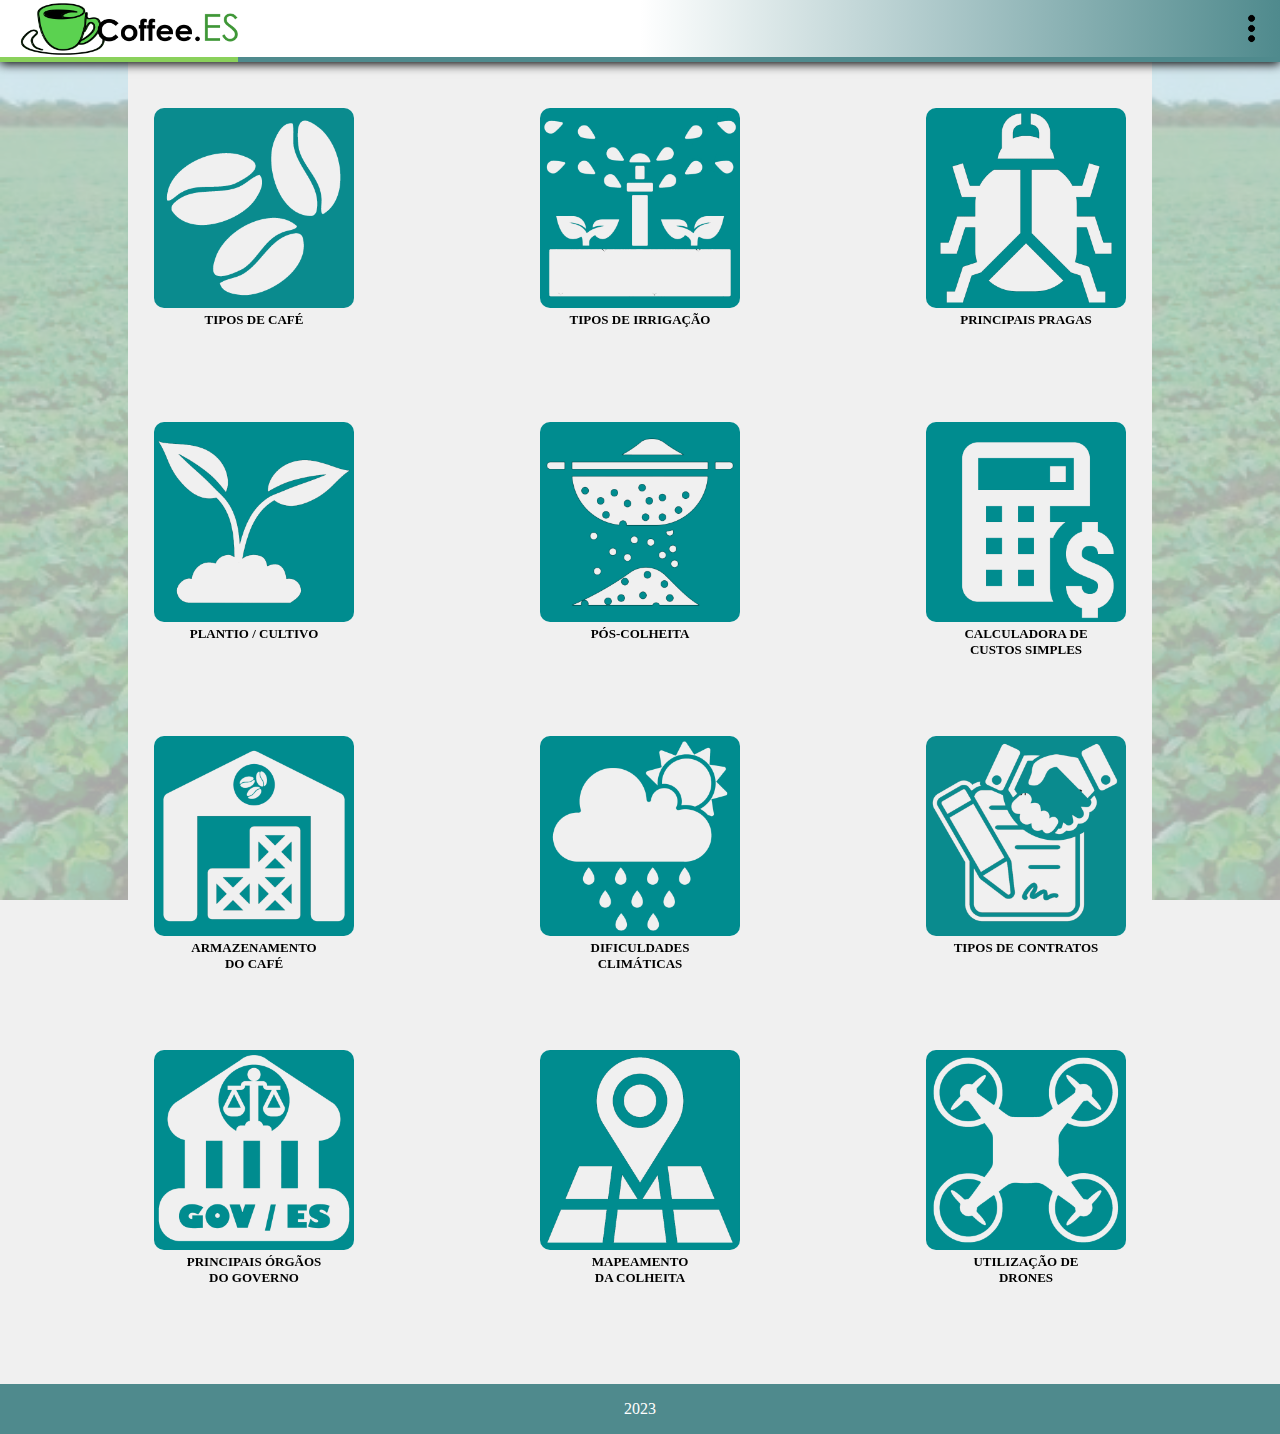
<file: index.html>
<!DOCTYPE html>
<html lang="pt-BR">
<head>
    <meta charset="UTF-8">
    <meta http-equiv="X-UA-Compatible" content="IE=edge">
    <meta name="viewport" content="width=device-width, initial-scale=1.0">
    <link rel="stylesheet" href="style.css"/>
    <link rel="icon" href="Imagens/icon_00.png">
    <title>Coffee.ES</title>
</head>
<body>

    <header id="header">
        <a href='index.html'>
            <img src="Imagens/icon_01.png"
            alt="" class="icon">
        </a>
        <span class="dropdown">
            <img src="Imagens/menu.png"
            alt="" class="menu">

            <div class="dropdown-content_01"> <br>
                <div>
                    <button onclick="FontePadrao()" class="B_tema"> <div class="menu_seleção">&nbsp;&nbsp;&nbsp; <span class="menu_1">A=</span> <span class="menu_2">| Tamanho original do texto</span> &nbsp;&nbsp;&nbsp;</div> </button> <br>
                    <button onclick="FonteMaior()" class="B_tema"> <div class="menu_seleção">&nbsp;&nbsp;&nbsp; <span class="menu_1">A+</span> <span class="menu_2">| Aumentar tamanho do texto</span> &nbsp;&nbsp;&nbsp;</div> </button>
                </div>
                <br>
            </div>
        </span>
    </header>

    <div id="img_01">.</div>
    <div id="img_02">.</div>

    <div class="esp"></div>

    <div class="wrapper">

        <!-- 01 -->
        <div>
            <a href='tipo_cafe.html'>
            <img src="Imagens/01.png"
            alt="" class="capas CF"> </a>
            <div class="tipo">TIPOS DE CAFÉ</div>
        </div>

        <!-- 02 -->
        <div>
            <a href='tipo_irrigacao.html'>
            <img src="Imagens/02.png"
            alt="" class="capas CF"> </a>
            <div class="tipo">TIPOS DE IRRIGAÇÃO</div>
        </div>

        <!-- 03 -->
        <div>
            <a href='principais_pragas.html'>
            <img src="Imagens/03.png"
            alt="" class="capas CF"> </a>
            <div class="tipo">PRINCIPAIS PRAGAS</div>
        </div>

        <!-- 04 -->
        <div>
            <a href='cultivo.html'>
            <img src="Imagens/04.png"
            alt="" class="capas CF"> </a>
            <div class="tipo">PLANTIO / CULTIVO</div>
        </div>

        <!-- 05 -->
        <div>
            <a href='pos_colheita.html'>
            <img src="Imagens/05.png"
            alt="" class="capas CF"> </a>
            <div class="tipo">PÓS-COLHEITA</div>
        </div>

        <!-- 06 -->

        <div>
            <a href='calculadora_custos.html'>
            <img src="Imagens/06.png"
            alt="" class="capas CF"> </a>
            <div class="tipo">CALCULADORA DE<br>CUSTOS SIMPLES</div>
        </div>

        <!-- 07 -->

        <div>
            <a href='armazenamento.html'>
            <img src="Imagens/07.png"
            alt="" class="capas CF"> </a>
            <div class="tipo">ARMAZENAMENTO<br>DO CAFÉ</div>
        </div>

        <!-- 08 -->

        <div>
            <a href='clima.html'>
            <img src="Imagens/08.png"
            alt="" class="capas CF"> </a>
            <div class="tipo">DIFICULDADES<br>CLIMÁTICAS</div>
        </div>

        <!-- 09 -->
        <div>
            <a href='tipos_contratos.html'>
            <img src="Imagens/09.png"
            alt="" class="capas CF"> </a>
            <div class="tipo">TIPOS DE CONTRATOS</div>
        </div>

        <!-- 10 -->
        <div>
            <a href='orgaos_governo.html'>
            <img src="Imagens/10.png"
            alt="" class="capas CF"> </a>
            <div class="tipo">PRINCIPAIS ÓRGÃOS<br>DO GOVERNO</div>
        </div>

        <!-- 11 -->
        <div>
            <a href='mapeamento.html'>
            <img src="Imagens/11.png"
            alt="" class="capas CF"> </a>
            <div class="tipo">MAPEAMENTO<br>DA COLHEITA</div>
        </div>

        <!-- 12 -->
        <div>
            <a href='drones.html'>
            <img src="Imagens/12.png"
            alt="" class="capas CF"> </a>
            <div class="tipo">UTILIZAÇÃO DE<br>DRONES</div>
        </div>

    </div>

    <div class="esp"></div>

    <div>
        <footer class="FT00"> <p>2023</p> </footer>
    </div>

    <!-- JavaScript -->
    <script>
        function FontePadrao() {
          var element = document.body;
          element.className = "FontePadrao";
        }
        function FonteMaior() {
          var element = document.body;
          element.className = "FonteMaior";
        }        
    </script>
    
</body>
</html>
</file>
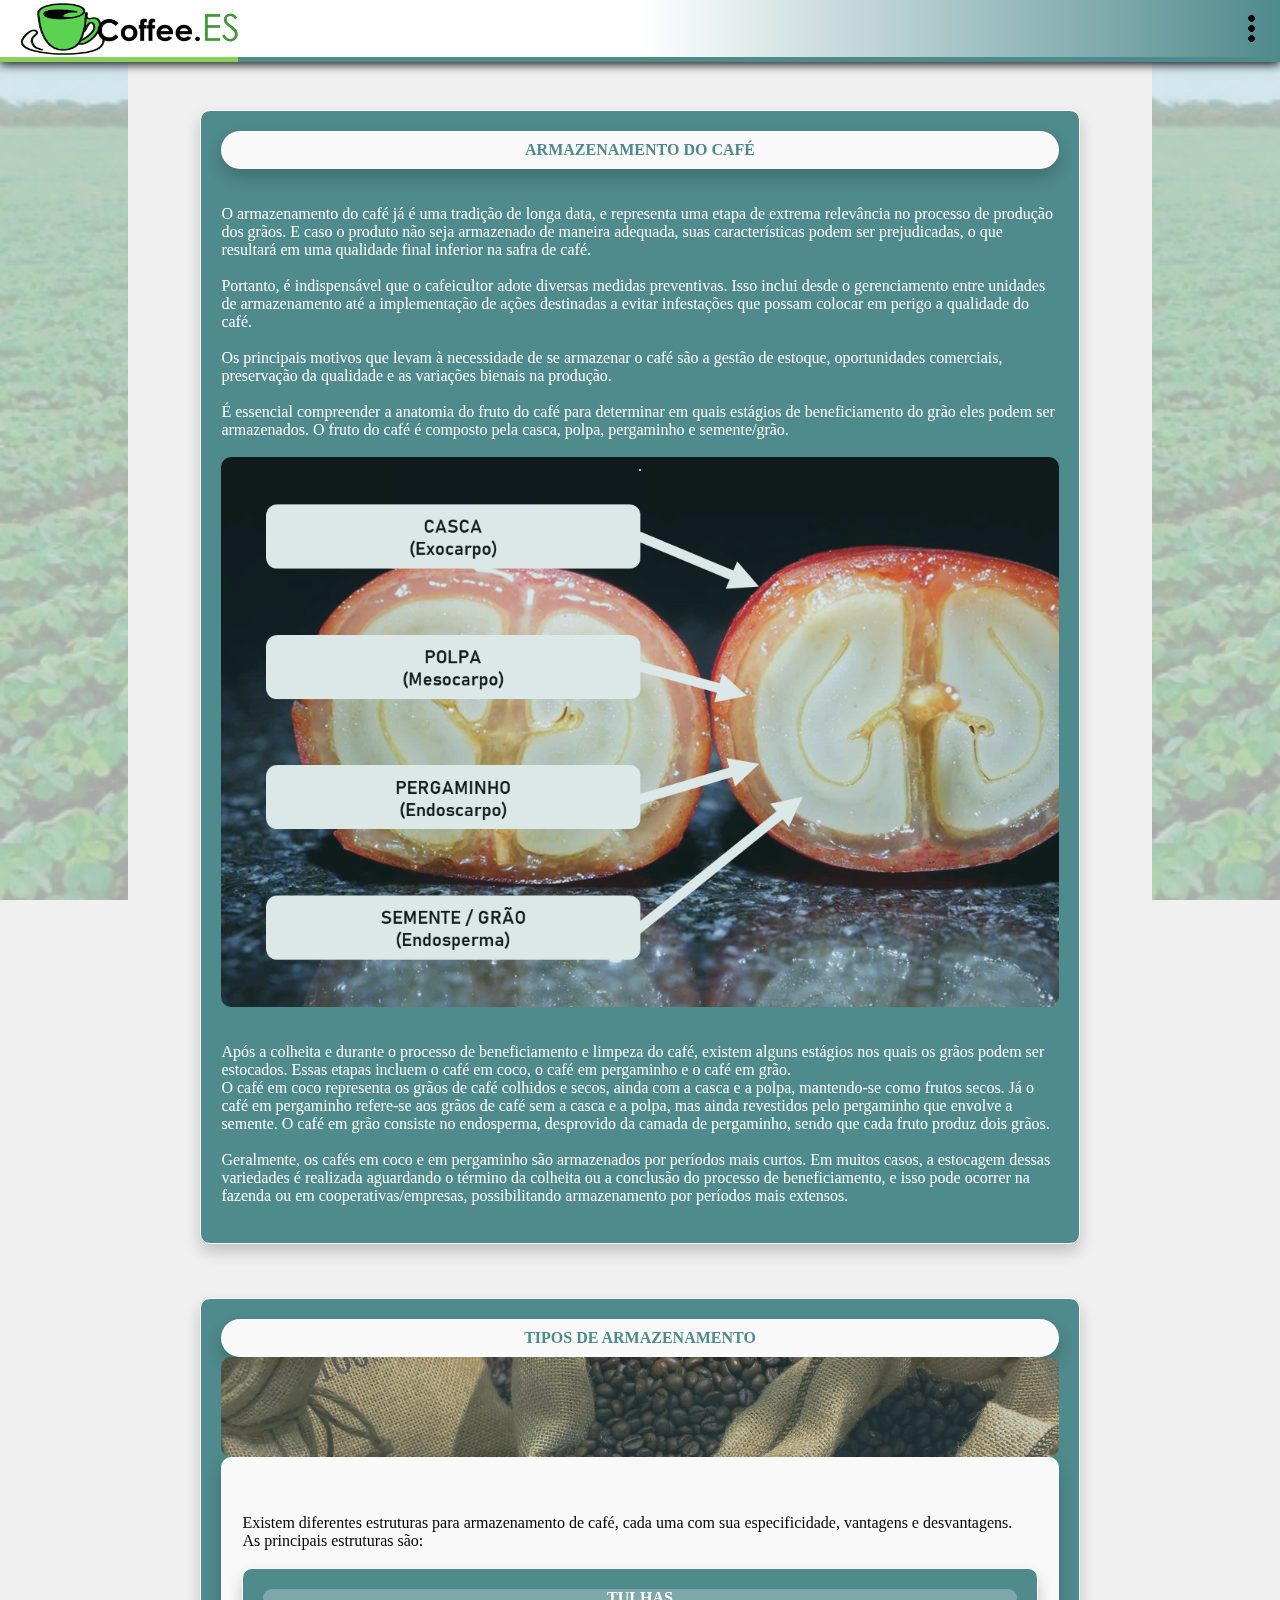
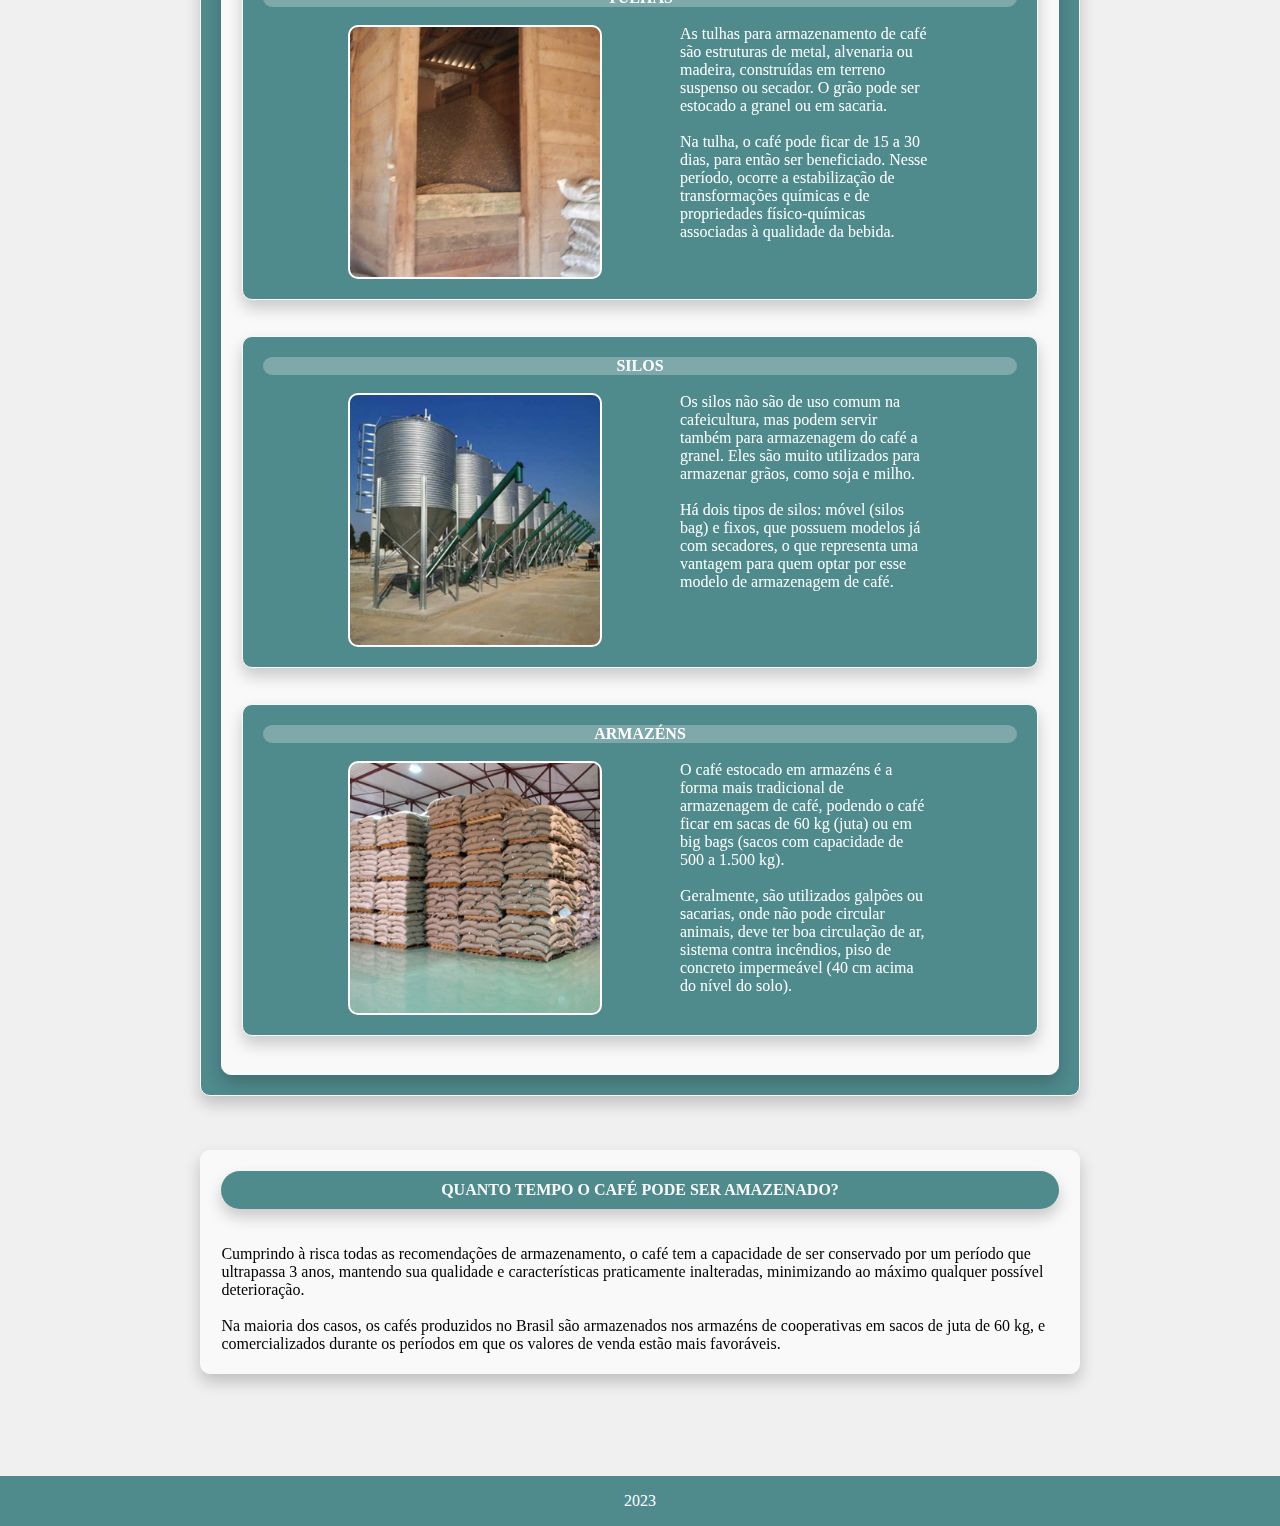
<file: armazenamento.html>
<!DOCTYPE html>
<html lang="pt-BR">
<head>
    <meta charset="UTF-8">
    <meta http-equiv="X-UA-Compatible" content="IE=edge">
    <meta name="viewport" content="width=device-width, initial-scale=1.0">
    <link rel="stylesheet" href="style.css"/>
    <link rel="icon" href="Imagens/icon_00.png">
    <title>Coffee.ES</title>
</head>
<body>

    <header id="header">
        <a href='index.html'>
            <img src="Imagens/icon_01.png"
            alt="" class="icon">
        </a>
        <span class="dropdown">
            <img src="Imagens/menu.png"
            alt="" class="menu">

            <div class="dropdown-content_01"> <br>
                <div>
                    <button onclick="FontePadrao()" class="B_tema"> <div class="menu_seleção">&nbsp;&nbsp;&nbsp; <span class="menu_1">A=</span> <span class="menu_2">| Tamanho original do texto</span> &nbsp;&nbsp;&nbsp;</div> </button> <br>
                    <button onclick="FonteMaior()" class="B_tema"> <div class="menu_seleção">&nbsp;&nbsp;&nbsp; <span class="menu_1">A+</span> <span class="menu_2">| Aumentar tamanho do texto</span> &nbsp;&nbsp;&nbsp;</div> </button>
                </div>
                <br>
            </div>
        </span>
    </header>

    <div id="img_01">.</div>
    <div id="img_02">.</div>

    <div class="esp"></div>
<!-- -------------------------------------------------------------------------------------------------------------------------------------- -->
    <table>
        <tr>
            <td class="width_td"></td>
            <td class="itens_01">
                <div>  <div class="Topicos">ARMAZENAMENTO DO CAFÉ</div>  <br><br>
                    O armazenamento do café já é uma tradição de longa data, e representa uma etapa de extrema relevância no processo de 
                    produção dos grãos. E caso o produto não seja armazenado de maneira adequada, suas características podem ser prejudicadas, 
                    o que resultará em uma qualidade final inferior na safra de café.
                    <br><br>
                    Portanto, é indispensável que o cafeicultor adote diversas medidas preventivas. Isso inclui desde o gerenciamento entre 
                    unidades de armazenamento até a implementação de ações destinadas a evitar infestações que possam colocar em perigo a 
                    qualidade do café.
                    <br><br>
                    Os principais motivos que levam à necessidade de se armazenar o café são a gestão de estoque, oportunidades comerciais, 
                    preservação da qualidade e as variações bienais na produção.
                    <br><br>
                    É essencial compreender a anatomia do fruto do café para determinar em quais estágios de beneficiamento do grão 
                    eles podem ser armazenados. O fruto do café é composto pela casca, polpa, pergaminho e semente/grão.
                    <br><br>
                    <div align="center">
                        <div class="img_AnatomiaCafe Int_PC">.</div>
                        <div class="img_TA I12 Int_Cell">.</div>
                    </div>
                    <br><br>
                    Após a colheita e durante o processo de beneficiamento e limpeza do café, existem alguns estágios nos quais os 
                    grãos podem ser estocados. Essas etapas incluem o café em coco, o café em pergaminho e o café em grão.
                    <br>
                    O café em coco representa os grãos de café colhidos e secos, ainda com a casca e a polpa, mantendo-se como frutos secos. 
                    Já o café em pergaminho refere-se aos grãos de café sem a casca e a polpa, mas ainda revestidos pelo pergaminho que 
                    envolve a semente. O café em grão consiste no endosperma, desprovido da camada de pergaminho, sendo que cada fruto produz 
                    dois grãos.
                    <br><br>
                    Geralmente, os cafés em coco e em pergaminho são armazenados por períodos mais curtos. Em muitos casos, a estocagem 
                    dessas variedades é realizada aguardando o término da colheita ou a conclusão do processo de beneficiamento, e isso 
                    pode ocorrer na fazenda ou em cooperativas/empresas, possibilitando armazenamento por períodos mais extensos.
                </div>
                <br>
            </td>
            <td class="width_td"></td>
        </tr>
<!-- -------------------------------------------------------------------------------------------------------------------------------------- -->
        <tr class="esp_tr"></tr>
<!-- -------------------------------------------------------------------------------------------------------------------------------------- -->
        <tr>
            <td class="width_td"></td>
            <td class="itens_01">
                <div>  <div class="Topicos">TIPOS DE ARMAZENAMENTO</div>
                    <div class="img_cafe_maior I05" align="center"></div>
                </div>
                <div class="itens_02" style="color: black;"> <br><br>
                    Existem diferentes estruturas para armazenamento de café, cada uma com sua especificidade, vantagens e desvantagens.<br>
                    As principais estruturas são: <br><br>

                    <div class="itens_01">
                        <div class="n_resultado" align="center"><b>TULHAS</b></div><br>
                            <div class="wrapper_coffee">
                                <div class="img_TA I06"></div>
                                <div>
                                    As tulhas para armazenamento de café são estruturas de metal, alvenaria ou madeira, construídas em terreno 
                                    suspenso ou secador. O grão pode ser estocado a granel ou em sacaria. <br><br>
                                    Na tulha, o café pode ficar de 15 a 30 dias, para então ser beneficiado. Nesse período, 
                                    ocorre a estabilização de transformações químicas e de propriedades físico-químicas associadas à qualidade da bebida.
                                </div>                                
                            </div>                      
                    </div> <br><br>

                    <div class="itens_01">
                        <div class="n_resultado" align="center"><b>SILOS</b></div><br>
                            <div class="wrapper_coffee">
                                <div class="img_TA I07"></div>
                                <div>
                                    Os silos não são de uso comum na cafeicultura, mas podem servir também para armazenagem do café a granel. Eles 
                                    são muito utilizados para armazenar grãos, como soja e milho. <br><br>
                                    Há dois tipos de silos: móvel (silos bag) e fixos, que possuem modelos já com secadores, o que representa uma 
                                    vantagem para quem optar por esse modelo de armazenagem de café.
                                </div>
                            </div>
                    </div> <br><br>

                    <div class="itens_01">
                        <div class="n_resultado" align="center"><b>ARMAZÉNS</b></div><br>
                            <div class="wrapper_coffee">
                                <div class="img_TA I08"></div>
                                <div>
                                    O café estocado em armazéns é a forma mais tradicional de armazenagem de café, podendo o café ficar em sacas de 
                                    60 kg (juta) ou em big bags (sacos com capacidade de 500 a 1.500 kg). <br><br>
                                    Geralmente, são utilizados galpões ou sacarias, onde não pode circular animais, deve ter boa circulação de ar, 
                                    sistema contra incêndios, piso de concreto impermeável (40 cm acima do nível do solo). <br><br>
                                </div>
                            </div>
                    </div> <br>

                    </div>
            </td>
            <td class="width_td"></td>
        </tr>
<!-- -------------------------------------------------------------------------------------------------------------------------------------- -->
        <tr class="esp_tr"></tr>
<!-- -------------------------------------------------------------------------------------------------------------------------------------- -->
        <tr>
            <td class="width_td"></td>
            <td class="itens_02">
                    <div class="Topicos1">QUANTO TEMPO O CAFÉ PODE SER AMAZENADO?</div> <br><br>
                    Cumprindo à risca todas as recomendações de armazenamento, o café tem a capacidade de ser conservado por um período 
                    que ultrapassa 3 anos, mantendo sua qualidade e características praticamente inalteradas, minimizando ao máximo 
                    qualquer possível deterioração.<br><br>
                    Na maioria dos casos, os cafés produzidos no Brasil são armazenados nos armazéns de cooperativas em sacos de juta 
                    de 60 kg, e comercializados durante os períodos em que os valores de venda estão mais favoráveis.
                </div>
            </td>
            <td class="width_td"></td>
        </tr>
    </table>
<!-- -------------------------------------------------------------------------------------------------------------------------------------- -->
    </table>
<!-- -------------------------------------------------------------------------------------------------------------------------------------- -->
    <div class="esp"></div>

    <div>
        <footer class="FT00"> <p>2023</p> </footer>
    </div>

    <!-- JavaScript -->
    <script>
        function FontePadrao() {
          var element = document.body;
          element.className = "FontePadrao";
        }
        function FonteMaior() {
          var element = document.body;
          element.className = "FonteMaior";
        }        
    </script>
    
</body>
</html>
</file>
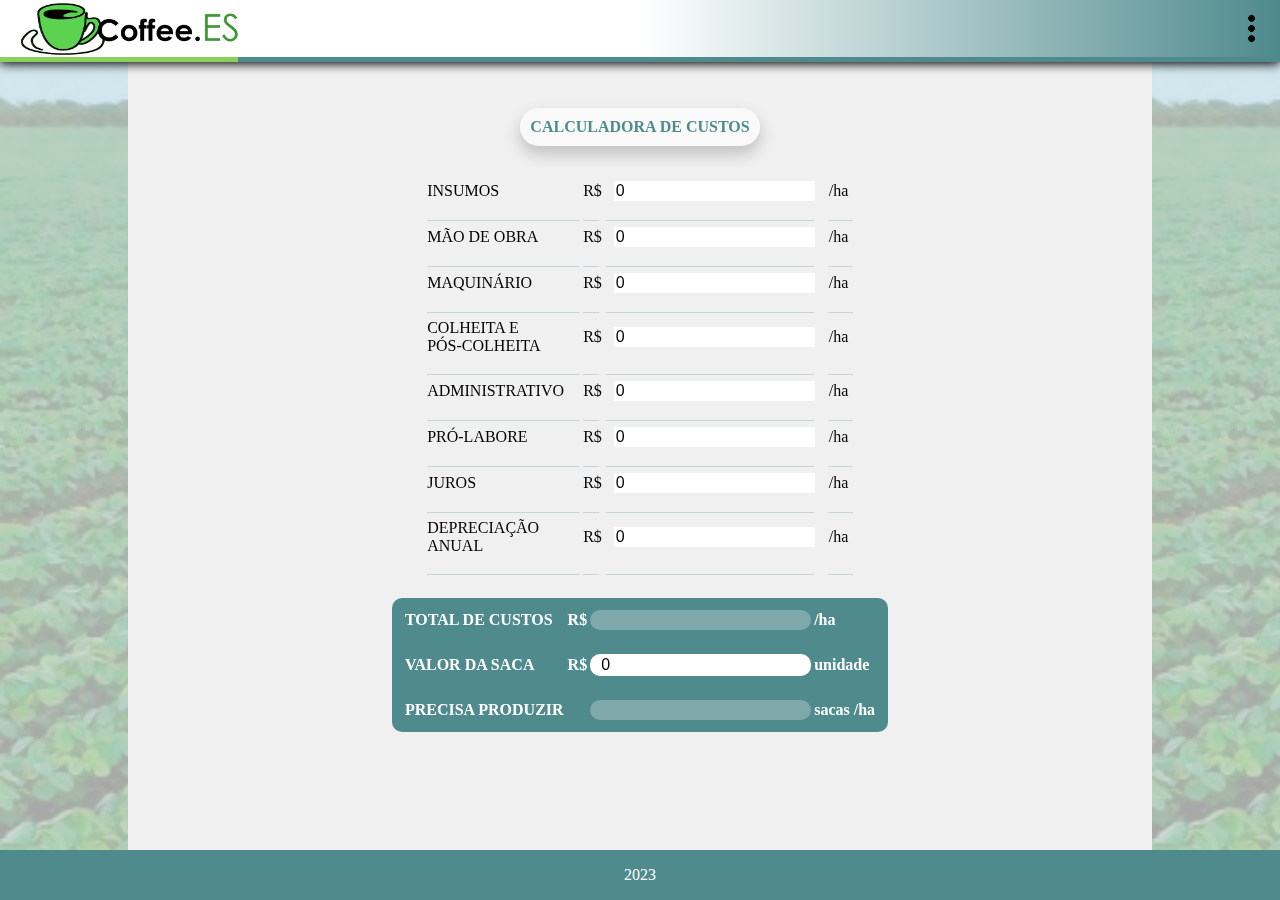
<file: calculadora_custos.html>
<!DOCTYPE html>
<html lang="pt-BR">
<head>
    <meta charset="UTF-8">
    <meta http-equiv="X-UA-Compatible" content="IE=edge">
    <meta name="viewport" content="width=device-width, initial-scale=1.0">
    <link rel="stylesheet" href="style.css"/>
    <link rel="icon" href="Imagens/icon_00.png">
    <title>Coffee.ES</title>
</head>
<body>

    <header id="header">
        <a href='index.html'>
            <img src="Imagens/icon_01.png"
            alt="" class="icon">
        </a>
        <span class="dropdown">
            <img src="Imagens/menu.png"
            alt="" class="menu">

            <div class="dropdown-content_01"> <br>
                <div>
                    <button onclick="FontePadrao()" class="B_tema"> <div class="menu_seleção">&nbsp;&nbsp;&nbsp; <span class="menu_1">A=</span> <span class="menu_2">| Tamanho original do texto</span> &nbsp;&nbsp;&nbsp;</div> </button> <br>
                    <button onclick="FonteMaior()" class="B_tema"> <div class="menu_seleção">&nbsp;&nbsp;&nbsp; <span class="menu_1">A+</span> <span class="menu_2">| Aumentar tamanho do texto</span> &nbsp;&nbsp;&nbsp;</div> </button>
                </div>
                <br>
            </div>
        </span>
    </header>

    <div id="img_01">.</div>
    <div id="img_02">.</div>

    <div class="esp"></div>
<!-- -------------------------------------------------------------------------------------------------------------------------------------- -->
<div class="wrapper_T">
    <div></div>
    <div class="Topicos">CALCULADORA DE CUSTOS</div>  <br><br>
    <div></div>
</div>

<table align="center">
    <tr>
        <td>INSUMOS</td>
        <td>R$</td>
        <td>&nbsp;&nbsp;<input type="text" id="n01" value="0" placeholder="Informe um valor" onblur="calcular_custo();  calcular_sacas();"> </td>
        <td>/ha</td>
    </tr> <tr style="color:#4F8A8D;opacity: 30%;"><td>___________________</td><td>__</td><td>__________________________</td><td>___</td></tr>
    
    <tr>
        <td>MÃO DE OBRA</td>
        <td>R$</td>
        <td>&nbsp;&nbsp;<input type="text" id="n02" value="0" onblur="calcular_custo();  calcular_sacas();"> </td>
        <td>/ha</td>
    </tr> <tr style="color:#4F8A8D;opacity: 30%;"><td>___________________</td><td>__</td><td>__________________________</td><td>___</td></tr>

    <tr>
        <td>MAQUINÁRIO</td>
        <td>R$</td>
        <td>&nbsp;&nbsp;<input type="text" id="n03" value="0" onblur="calcular_custo();  calcular_sacas();"> </td>
        <td>/ha</td>
    </tr> <tr style="color:#4F8A8D;opacity: 30%;"><td>___________________</td><td>__</td><td>__________________________</td><td>___</td></tr>

    <tr>
        <td>COLHEITA E<br>PÓS-COLHEITA</td>
        <td>R$</td>
        <td>&nbsp;&nbsp;<input type="text" id="n04" value="0" onblur="calcular_custo();  calcular_sacas();"> </td>
        <td>/ha</td>
    </tr> <tr style="color:#4F8A8D;opacity: 30%;"><td>___________________</td><td>__</td><td>__________________________</td><td>___</td></tr>

    <tr>
        <td>ADMINISTRATIVO</td>
        <td>R$</td>
        <td>&nbsp;&nbsp;<input type="text" id="n05" value="0"  onblur="calcular_custo();  calcular_sacas();"> </td>
        <td>/ha</td>
    </tr> <tr style="color:#4F8A8D;opacity: 30%;"><td>___________________</td><td>__</td><td>__________________________</td><td>___</td></tr>

    <tr>
        <td>PRÓ-LABORE</td>
        <td>R$</td>
        <td>&nbsp;&nbsp;<input type="text" id="n06" value="0" onblur="calcular_custo();  calcular_sacas();"> </td>
        <td>/ha</td>
    </tr> <tr style="color:#4F8A8D;opacity: 30%;"><td>___________________</td><td>__</td><td>__________________________</td><td>___</td></tr>

    <tr>
        <td>JUROS</td>
        <td>R$</td>
        <td>&nbsp;&nbsp;<input type="text" id="n07" value="0" onblur="calcular_custo();  calcular_sacas();"> </td>
        <td>/ha</td>
    </tr> <tr style="color:#4F8A8D;opacity: 30%;"><td>___________________</td><td>__</td><td>__________________________</td><td>___</td></tr>

    <tr>
        <td>DEPRECIAÇÃO<br>ANUAL</td>
        <td>R$</td>
        <td>&nbsp;&nbsp;<input type="text" id="n08" value="0" onblur="calcular_custo();  calcular_sacas();"> </td>
        <td>/ha</td>
    </tr> <tr style="color:#4F8A8D;opacity: 30%;"><td>___________________</td><td>__</td><td>__________________________</td><td>___</td></tr>
</table>
            <br>
<table align="center" style="background:#4F8A8D;font-weight: bold;color: white;border-radius: 10px;padding: 10px;">
    <tr>
        <td>TOTAL DE CUSTOS</td>
        <td>R$</td>
        <td class="n_resultado">&nbsp;&nbsp; <span id="n09"></span> </td>
        <td>/ha</td>
    </tr> <tr><td>&nbsp;</td></tr>

    <tr>
        <td>VALOR DA SACA</td>
        <td>R$</td>
        <td class="n_numero">&nbsp;&nbsp;<input type="text" id="n10" value="0" onblur="calcular_custo(); calcular_sacas();"> </td>
        <td>unidade</td>
    </tr> <tr><td>&nbsp;</td></tr>

    <tr>
        <td>PRECISA PRODUZIR</td>
        <td></td>
        <td class="n_resultado">&nbsp;&nbsp; <span id="n11"></span> </td>
        <td>sacas /ha</td>
    </tr>
</table>

<br>
<!-- -------------------------------------------------------------------------------------------------------------------------------------- -->
    <div class="esp"></div>

    <div>
        <footer class="FT00"> <p>2023</p> </footer>
    </div>

    <!-- JavaScript -->
    <script>
        function FontePadrao() {
          var element = document.body;
          element.className = "FontePadrao";
        }
        function FonteMaior() {
          var element = document.body;
          element.className = "FonteMaior";
        }        
    </script>

    <script>
        var n01 = document.querySelector('#n01')
        var n02 = document.querySelector('#n02')
        var n03 = document.querySelector('#n03')
        var n04 = document.querySelector('#n04')
        var n05 = document.querySelector('#n05')
        var n06 = document.querySelector('#n06')
        var n07 = document.querySelector('#n07')
        var n08 = document.querySelector('#n08')
        var n09 = document.querySelector('#n09')
        var n10 = document.querySelector('#n10')
        var n11 = document.querySelector('#n11')

        function calcular_custo() {
            n09.innerHTML = parseFloat(n01.value) + parseFloat(n02.value) + parseFloat(n03.value) + parseFloat(n04.value) + parseFloat(n05.value) + parseFloat(n06.value) + parseFloat(n07.value) + parseFloat(n08.value)
        }

        function calcular_sacas() {
            n11.innerHTML = ( parseFloat(n01.value) + parseFloat(n02.value) + parseFloat(n03.value) + parseFloat(n04.value) + parseFloat(n05.value) + parseFloat(n06.value) + parseFloat(n07.value) + parseFloat(n08.value) ) / parseFloat(n10.value)
        }
        
    </script>
    
</body>
</html>
</file>
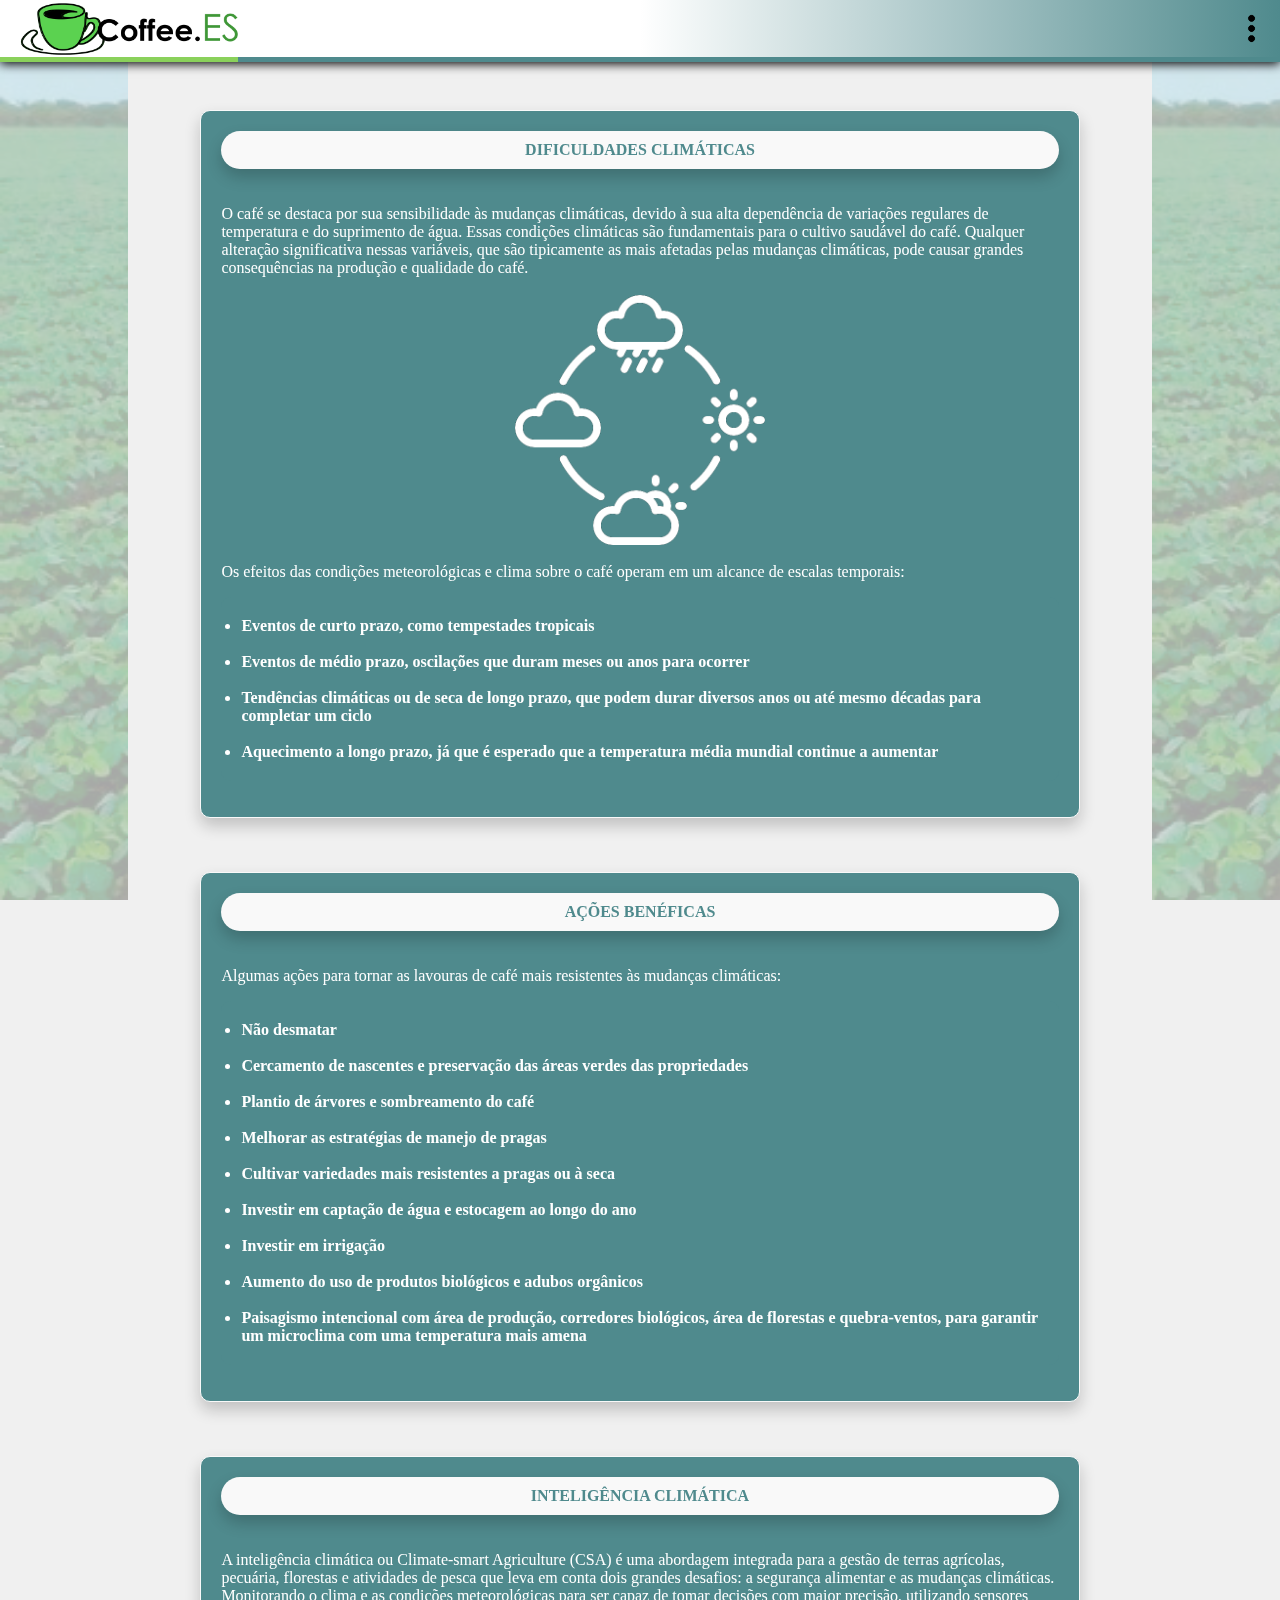
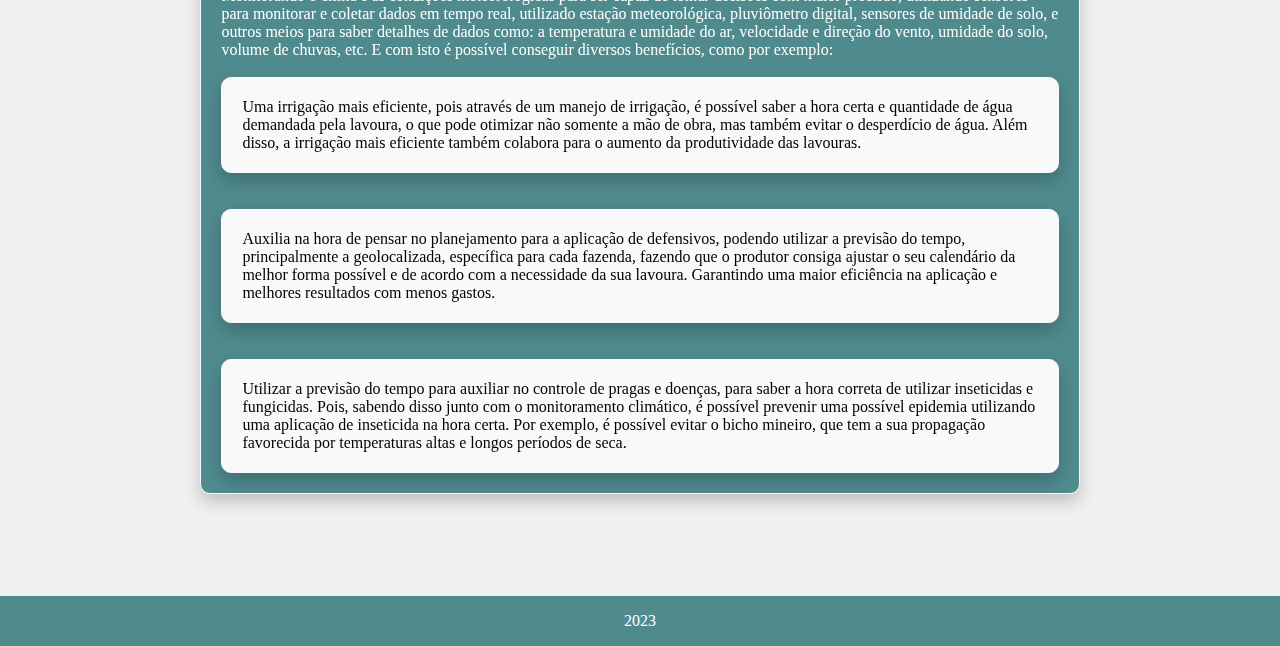
<file: clima.html>
<!DOCTYPE html>
<html lang="pt-BR">
<head>
    <meta charset="UTF-8">
    <meta http-equiv="X-UA-Compatible" content="IE=edge">
    <meta name="viewport" content="width=device-width, initial-scale=1.0">
    <link rel="stylesheet" href="style.css"/>
    <link rel="icon" href="Imagens/icon_00.png">
    <title>Coffee.ES</title>
</head>
<body>

    <header id="header">
        <a href='index.html'>
            <img src="Imagens/icon_01.png"
            alt="" class="icon">
        </a>
        <span class="dropdown">
            <img src="Imagens/menu.png"
            alt="" class="menu">

            <div class="dropdown-content_01"> <br>
                <div>
                    <button onclick="FontePadrao()" class="B_tema"> <div class="menu_seleção">&nbsp;&nbsp;&nbsp; <span class="menu_1">A=</span> <span class="menu_2">| Tamanho original do texto</span> &nbsp;&nbsp;&nbsp;</div> </button> <br>
                    <button onclick="FonteMaior()" class="B_tema"> <div class="menu_seleção">&nbsp;&nbsp;&nbsp; <span class="menu_1">A+</span> <span class="menu_2">| Aumentar tamanho do texto</span> &nbsp;&nbsp;&nbsp;</div> </button>
                </div>
                <br>
            </div>
        </span>
    </header>

    <div id="img_01">.</div>
    <div id="img_02">.</div>

    <div class="esp"></div>
<!-- -------------------------------------------------------------------------------------------------------------------------------------- -->
    <table>        
        <tr>
            <td class="width_td"></td>
            <td class="itens_01">
                <div>  <div class="Topicos">DIFICULDADES CLIMÁTICAS</div>  <br><br>
                    O café se destaca por sua sensibilidade às mudanças climáticas, devido à sua alta dependência de variações regulares de 
                    temperatura e do suprimento de água. Essas condições climáticas são fundamentais para o cultivo saudável do café. Qualquer 
                    alteração significativa nessas variáveis, que são tipicamente as mais afetadas pelas mudanças climáticas, pode causar 
                    grandes consequências na produção e qualidade do café.
                </div>
                <div>
                    <br> <div align="center"> <div class="img_C I09"></div> </div> <br>
                    
                    Os efeitos das condições meteorológicas e clima sobre o café operam em um alcance de escalas temporais:<br>
                    <ul class="it02_N">
                        <li>Eventos de curto prazo, como tempestades tropicais</li><br>
                        <li>Eventos de médio prazo, oscilações que duram meses ou anos para ocorrer</li><br>
                        <li>Tendências climáticas ou de seca de longo prazo, que podem durar diversos anos ou até mesmo décadas para completar um ciclo</li><br>
                        <li>Aquecimento a longo prazo, já que é esperado que a temperatura média mundial continue a aumentar</li>
                    </ul>
                </div>
            </td>
            <td class="width_td"></td>
        </tr>
<!-- -------------------------------------------------------------------------------------------------------------------------------------- -->
        <tr class="esp_tr"></tr>
<!-- -------------------------------------------------------------------------------------------------------------------------------------- -->
        <tr>
            <td class="width_td"></td>
            <td class="itens_01">
                <div>  <div class="Topicos">AÇÕES BENÉFICAS</div>  <br><br>
                    Algumas ações para tornar as lavouras de café mais resistentes às mudanças climáticas:
                    <ul class="it02_N">
                        <li>Não desmatar</li><br>
                        <li>Cercamento de nascentes e preservação das áreas verdes das propriedades</li><br>
                        <li>Plantio de árvores e sombreamento do café</li><br>
                        <li>Melhorar as estratégias de manejo de pragas</li><br>
                        <li>Cultivar variedades mais resistentes a pragas ou à seca</li><br>
                        <li>Investir em captação de água e estocagem ao longo do ano</li><br>
                        <li>Investir em irrigação</li><br>
                        <li>Aumento do uso de produtos biológicos e adubos orgânicos</li><br>
                        <li>Paisagismo intencional com área de produção, corredores biológicos, área de florestas e quebra-ventos, para garantir um microclima com uma temperatura mais amena</li>
                    </ul>
                </div>
            </td>
            <td class="width_td"></td>
        </tr>
<!-- -------------------------------------------------------------------------------------------------------------------------------------- -->
        <tr class="esp_tr"></tr>
<!-- -------------------------------------------------------------------------------------------------------------------------------------- -->
        <tr>
            <td class="width_td"></td>
            <td class="itens_01">
                <div>  <div class="Topicos">INTELIGÊNCIA CLIMÁTICA</div>  <br><br>
                        A inteligência climática ou Climate-smart Agriculture (CSA) é uma abordagem integrada para a gestão de terras agrícolas, pecuária, florestas e 
                        atividades de pesca que leva em conta dois grandes desafios: a segurança alimentar e as mudanças climáticas. Monitorando o clima e as condições 
                        meteorológicas para ser capaz de tomar decisões com maior precisão, utilizando sensores para monitorar e coletar dados em tempo real, utilizado 
                        estação meteorológica, pluviômetro digital, sensores de umidade de solo, e outros meios para saber detalhes de dados como: a temperatura e umidade 
                        do ar, velocidade e direção do vento, umidade do solo, volume de chuvas, etc. E com isto é possível conseguir diversos benefícios, como por exemplo:
                    <br><br>
                    <div class="itens_02" style="color: black;">
                        Uma irrigação mais eficiente, pois através de um manejo de irrigação, é possível saber a hora certa e quantidade de água demandada pela lavoura, 
                        o que pode otimizar não somente a mão de obra, mas também evitar o desperdício de água. Além disso, a irrigação mais eficiente também colabora 
                        para o aumento da produtividade das lavouras.
                    </div> <br><br>
                    <div class="itens_02" style="color: black;">
                        Auxilia na hora de pensar no planejamento para a aplicação de defensivos, podendo utilizar a previsão do tempo, principalmente a geolocalizada, 
                        específica para cada fazenda, fazendo que o produtor consiga ajustar o seu calendário da melhor forma possível e de acordo com a necessidade da 
                        sua lavoura. Garantindo uma maior eficiência na aplicação e melhores resultados com menos gastos.
                    </div> <br><br>
                    <div class="itens_02" style="color: black;">
                        Utilizar a previsão do tempo para auxiliar no controle de pragas e doenças, para saber a hora correta de utilizar inseticidas e fungicidas. 
                        Pois, sabendo disso junto com o monitoramento climático, é possível prevenir uma possível epidemia utilizando uma aplicação de inseticida na 
                        hora certa. Por exemplo, é possível evitar o bicho mineiro, que tem a sua propagação favorecida por temperaturas altas e longos períodos de seca.
                    </div>
                </div>
            </td>
            <td class="width_td"></td>
        </tr>
    </table>
<!-- -------------------------------------------------------------------------------------------------------------------------------------- -->
    <div class="esp"></div>

    <div>
        <footer class="FT00"> <p>2023</p> </footer>
    </div>

    <!-- JavaScript -->
    <script>
        function FontePadrao() {
          var element = document.body;
          element.className = "FontePadrao";
        }
        function FonteMaior() {
          var element = document.body;
          element.className = "FonteMaior";
        }        
    </script>
    
</body>
</html>
</file>
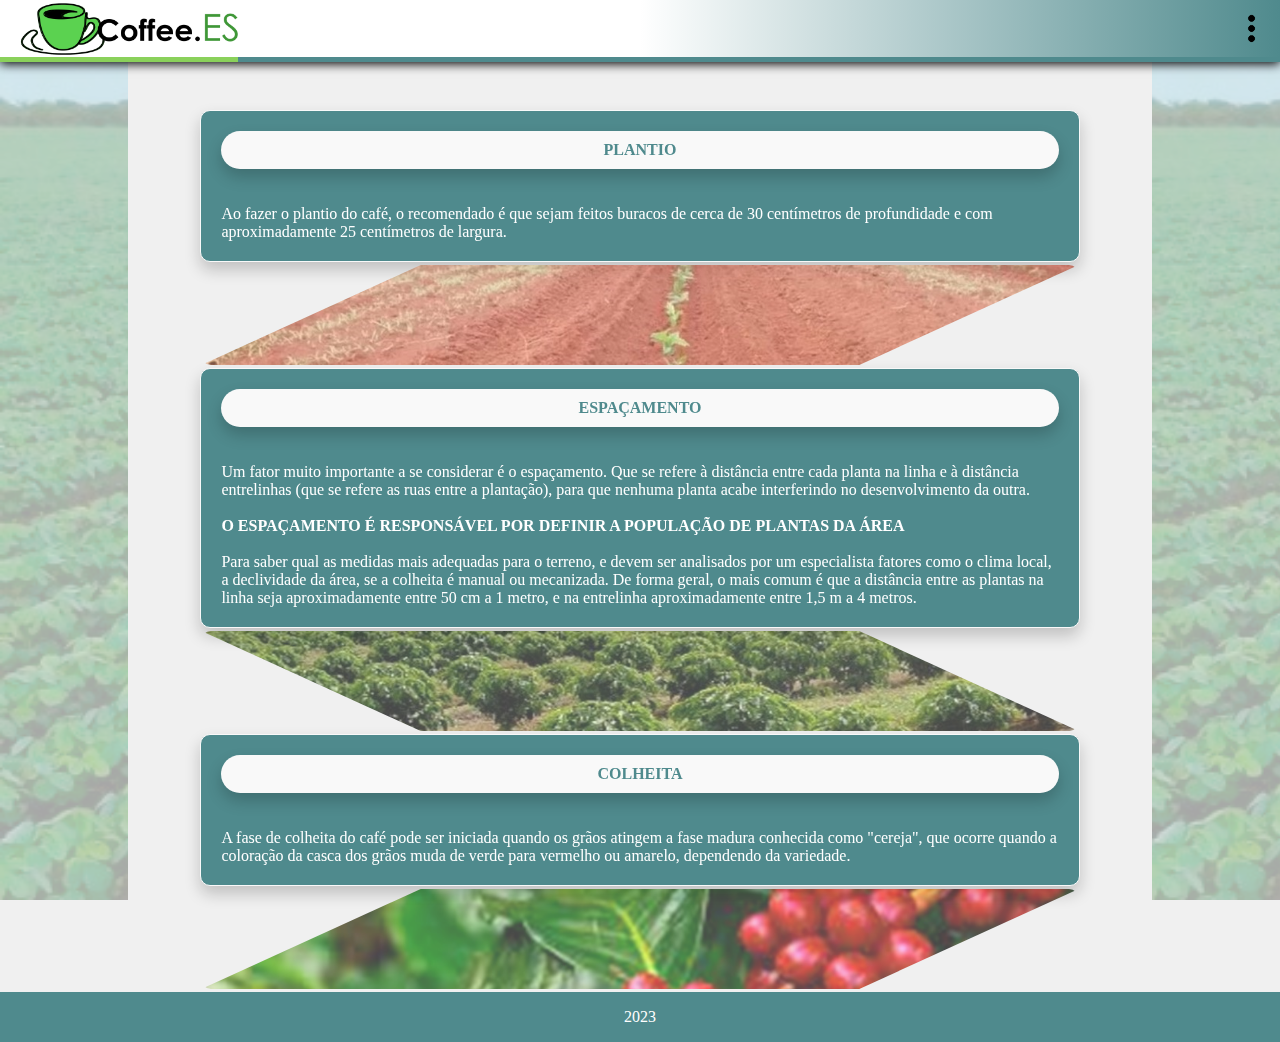
<file: cultivo.html>
<!DOCTYPE html>
<html lang="pt-BR">
<head>
    <meta charset="UTF-8">
    <meta http-equiv="X-UA-Compatible" content="IE=edge">
    <meta name="viewport" content="width=device-width, initial-scale=1.0">
    <link rel="stylesheet" href="style.css"/>
    <link rel="icon" href="Imagens/icon_00.png">
    <title>Coffee.ES</title>
</head>
<body>

    <header id="header">
        <a href='index.html'>
            <img src="Imagens/icon_01.png"
            alt="" class="icon">
        </a>
        <span class="dropdown">
            <img src="Imagens/menu.png"
            alt="" class="menu">

            <div class="dropdown-content_01"> <br>
                <div>
                    <button onclick="FontePadrao()" class="B_tema"> <div class="menu_seleção">&nbsp;&nbsp;&nbsp; <span class="menu_1">A=</span> <span class="menu_2">| Tamanho original do texto</span> &nbsp;&nbsp;&nbsp;</div> </button> <br>
                    <button onclick="FonteMaior()" class="B_tema"> <div class="menu_seleção">&nbsp;&nbsp;&nbsp; <span class="menu_1">A+</span> <span class="menu_2">| Aumentar tamanho do texto</span> &nbsp;&nbsp;&nbsp;</div> </button>
                </div>
                <br>
            </div>
        </span>
    </header>

    <div id="img_01">.</div>
    <div id="img_02">.</div>

    <div class="esp"></div>
<!-- -------------------------------------------------------------------------------------------------------------------------------------- -->
    <table>
        <tr>
            <td class="width_td"></td>
            <td class="itens_01">
                <div>  <div class="Topicos">PLANTIO</div>  <br><br>
                Ao fazer o plantio do café, o recomendado é que sejam feitos buracos de cerca de 30 
                centímetros de profundidade e com aproximadamente 25 centímetros de largura.
                </div>
            </td>
            <td class="width_td"></td>
        </tr>
<!-- -------------------------------------------------------------------------------------------------------------------------------------- -->
        <tr>
            <td class="width_td"></td>
            <td>
                <div class="img_cafe_maior I01" align="center"></div>
            </td>
            <td class="width_td"></td>
        </tr>
<!-- -------------------------------------------------------------------------------------------------------------------------------------- -->
        <tr>
            <td class="width_td"></td>
            <td class="itens_01">
                <div>  <div class="Topicos">ESPAÇAMENTO</div>  <br><br>
                Um fator muito importante a se considerar é o espaçamento. Que se refere à distância entre 
                cada planta na linha e à distância entrelinhas (que se refere as ruas entre a plantação), para 
                que nenhuma planta acabe interferindo no desenvolvimento da outra.<br><br>
                <b>O ESPAÇAMENTO É RESPONSÁVEL POR DEFINIR A POPULAÇÃO DE PLANTAS DA ÁREA</b><br><br>
                Para saber qual as medidas 
                mais adequadas para o terreno, e devem ser analisados por um especialista fatores como o clima local, 
                a declividade da área, se a colheita é manual ou mecanizada.
                De forma geral, o mais comum é que a distância entre as plantas na linha seja aproximadamente entre 50 cm 
                a 1 metro, e na entrelinha aproximadamente entre 1,5 m a 4 metros.
                </div>
            </td>
            <td class="width_td"></td>
        </tr>
<!-- -------------------------------------------------------------------------------------------------------------------------------------- -->
        <tr>
            <td class="width_td"></td>
            <td>
                <div class="img_cafe_maior I02" align="center"></div>
            </td>
            <td class="width_td"></td>
        </tr>
<!-- -------------------------------------------------------------------------------------------------------------------------------------- -->
        <tr>
            <td class="width_td"></td>
            <td class="itens_01">
                <div>  <div class="Topicos">COLHEITA</div>  <br><br>
                A fase de colheita do café pode ser iniciada quando os grãos atingem a fase madura conhecida como "cereja", 
                que ocorre quando a coloração da casca dos grãos muda de verde para vermelho ou amarelo, dependendo da variedade.
                </div>
            </td>
            <td class="width_td"></td>
        </tr>
<!-- -------------------------------------------------------------------------------------------------------------------------------------- -->
        <tr>
            <td class="width_td"></td>
            <td>
                <div class="img_cafe_maior I03" align="center"></div>
            </td>
            <td class="width_td"></td>
        </tr>
    </table>
<!-- -------------------------------------------------------------------------------------------------------------------------------------- -->


    <div>
        <footer class="FT00"> <p>2023</p> </footer>
    </div>

    <!-- JavaScript -->
    <script>
        function FontePadrao() {
          var element = document.body;
          element.className = "FontePadrao";
        }
        function FonteMaior() {
          var element = document.body;
          element.className = "FonteMaior";
        }        
    </script>
    
</body>
</html>
</file>
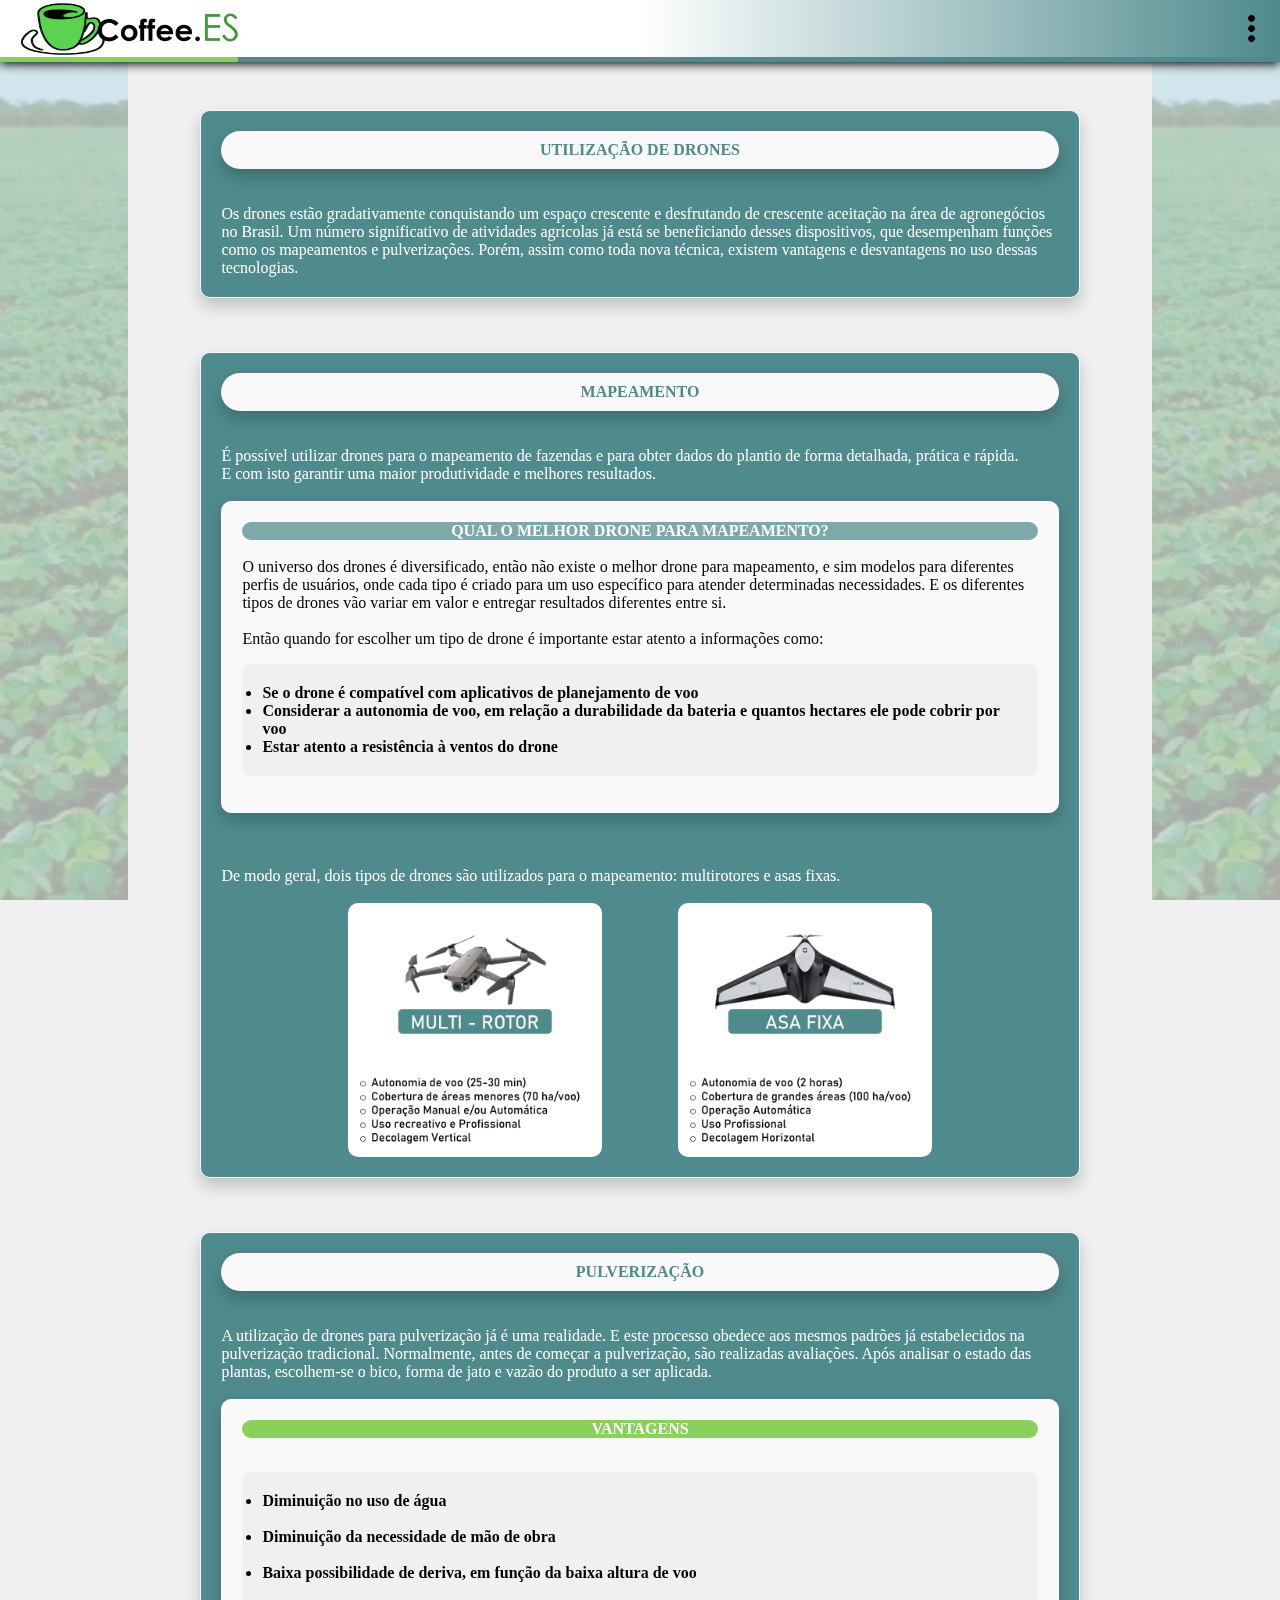
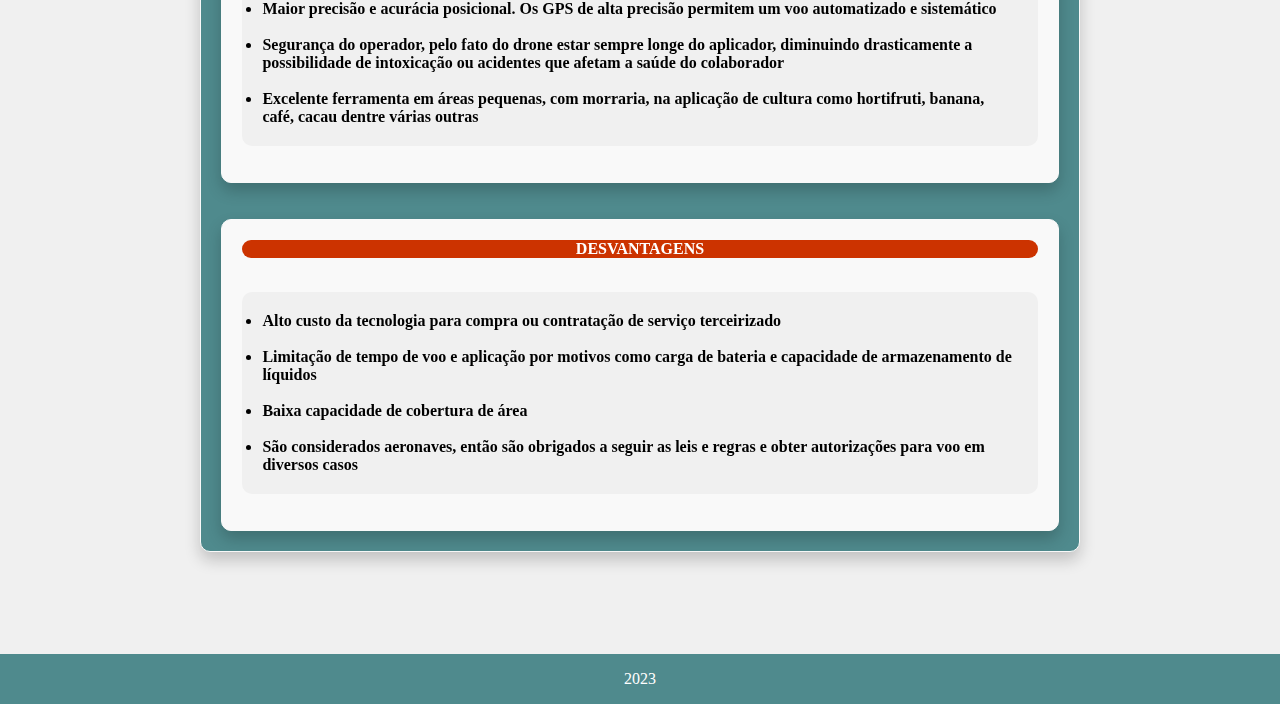
<file: drones.html>
<!DOCTYPE html>
<html lang="pt-BR">
<head>
    <meta charset="UTF-8">
    <meta http-equiv="X-UA-Compatible" content="IE=edge">
    <meta name="viewport" content="width=device-width, initial-scale=1.0">
    <link rel="stylesheet" href="style.css"/>
    <link rel="icon" href="Imagens/icon_00.png">
    <title>Coffee.ES</title>
</head>
<body>

    <header id="header">
        <a href='index.html'>
            <img src="Imagens/icon_01.png"
            alt="" class="icon">
        </a>
        <span class="dropdown">
            <img src="Imagens/menu.png"
            alt="" class="menu">

            <div class="dropdown-content_01"> <br>
                <div>
                    <button onclick="FontePadrao()" class="B_tema"> <div class="menu_seleção">&nbsp;&nbsp;&nbsp; <span class="menu_1">A=</span> <span class="menu_2">| Tamanho original do texto</span> &nbsp;&nbsp;&nbsp;</div> </button> <br>
                    <button onclick="FonteMaior()" class="B_tema"> <div class="menu_seleção">&nbsp;&nbsp;&nbsp; <span class="menu_1">A+</span> <span class="menu_2">| Aumentar tamanho do texto</span> &nbsp;&nbsp;&nbsp;</div> </button>
                </div>
                <br>
            </div>
        </span>
    </header>

    <div id="img_01">.</div>
    <div id="img_02">.</div>

    <div class="esp"></div>
<!-- -------------------------------------------------------------------------------------------------------------------------------------- -->
    <table>
        <tr>
            <td class="width_td"></td>
            <td class="itens_01">
                <div>  <div class="Topicos">UTILIZAÇÃO DE DRONES</div>  <br><br>
                    Os drones estão gradativamente conquistando um espaço crescente e desfrutando de crescente aceitação na área de agronegócios 
                    no Brasil. Um número significativo de atividades agrícolas já está se beneficiando desses dispositivos, que desempenham 
                    funções como os mapeamentos e pulverizações. Porém, assim como toda nova técnica, existem vantagens e desvantagens no uso 
                    dessas tecnologias.
                </div>
            </td>
            <td class="width_td"></td>
        </tr>
<!-- -------------------------------------------------------------------------------------------------------------------------------------- -->
        <tr class="esp_tr"></tr>
<!-- -------------------------------------------------------------------------------------------------------------------------------------- -->
        <tr>
            <td class="width_td"></td>
            <td class="itens_01">
                <div>  <div class="Topicos">MAPEAMENTO</div>  <br><br>
                    É possível utilizar drones para o mapeamento de fazendas e para obter dados do plantio de forma detalhada, prática e rápida.<br>
                    E com isto garantir uma maior produtividade e melhores resultados. <br><br>
                    <div class="itens_02">
                        <div class="n_resultado" align="center"><b>QUAL O MELHOR DRONE PARA MAPEAMENTO?</b></div><br>
                            <div style="color: black;">
                                O universo dos drones é diversificado, então não existe o melhor drone para mapeamento, e sim modelos para diferentes 
                                perfis de usuários, onde cada tipo é criado para um uso específico para atender determinadas necessidades. E os 
                                diferentes tipos de drones vão variar em valor e entregar resultados diferentes entre si.
                                <br><br>
                                Então quando for escolher um tipo de drone é importante estar atento a informações como:
                            </div>
                        <ul style="color: black;">
                            <li>Se o drone é compatível com aplicativos de planejamento de voo</li>
                            <li>Considerar a autonomia de voo, em relação a durabilidade da bateria e quantos hectares ele pode cobrir por voo</li>
                            <li>Estar atento a resistência à ventos do drone</li>
                        </ul>
                    </div>
                    <br><br><br>De modo geral, dois tipos de drones são utilizados para o mapeamento: multirotores e asas fixas. <br><br>
                    <div class="wrapper_coffee">
                        <div class="img_TA I10"></div>
                        <div class="img_TA I11"></div>
                    </div>
                </div>
            </td>
            <td class="width_td"></td>
        </tr>
<!-- -------------------------------------------------------------------------------------------------------------------------------------- -->
        <tr class="esp_tr"></tr>
<!-- -------------------------------------------------------------------------------------------------------------------------------------- -->
        <tr>
            <td class="width_td"></td>
            <td class="itens_01">
                <div>  <div class="Topicos">PULVERIZAÇÃO</div>  <br><br>
                    A utilização de drones para pulverização já é uma realidade. E este processo obedece aos mesmos padrões já estabelecidos na 
                    pulverização tradicional. Normalmente, antes de começar a pulverização, são realizadas avaliações. Após analisar o estado das 
                    plantas, escolhem-se o bico, forma de jato e vazão do produto a ser aplicada. <br><br>
                    <div class="itens_02">
                        <div class="n_Van" align="center"><b>VANTAGENS</b></div><br>
                        <ul style="color: black;">
                            <li>Diminuição no uso de água</li><br>
                            <li>Diminuição da necessidade de mão de obra</li><br>
                            <li>Baixa possibilidade de deriva, em função da baixa altura de voo</li><br>
                            <li>Maior precisão e acurácia posicional. Os GPS de alta precisão permitem um voo automatizado e sistemático</li><br>
                            <li>Segurança do operador, pelo fato do drone estar sempre longe do aplicador, diminuindo drasticamente a possibilidade de intoxicação ou acidentes que afetam a saúde do colaborador</li><br>
                            <li>Excelente ferramenta em áreas pequenas, com morraria, na aplicação de cultura como hortifruti, banana, café, cacau dentre várias outras</li>
                        </ul>
                    </div>
                    <br><br>
                    <div class="itens_02">
                        <div class="n_Des" align="center"><b>DESVANTAGENS</b></div><br>
                        <ul style="color: black;">
                            <li>Alto custo da tecnologia para compra ou contratação de serviço terceirizado</li><br>
                            <li>Limitação de tempo de voo e aplicação por motivos como carga de bateria e capacidade de armazenamento de líquidos</li><br>
                            <li>Baixa capacidade de cobertura de área</li><br>
                            <li>São considerados aeronaves, então são obrigados a seguir as leis e regras e obter autorizações para voo em diversos casos</li>
                        </ul>
                    </div>
                </div>
            </td>
            <td class="width_td"></td>
        </tr>
    </table>
<!-- -------------------------------------------------------------------------------------------------------------------------------------- -->
    <div class="esp"></div>

    <div>
        <footer class="FT00"> <p>2023</p> </footer>
    </div>

    <!-- JavaScript -->
    <script>
        function FontePadrao() {
          var element = document.body;
          element.className = "FontePadrao";
        }
        function FonteMaior() {
          var element = document.body;
          element.className = "FonteMaior";
        }        
    </script>
    
</body>
</html>
</file>
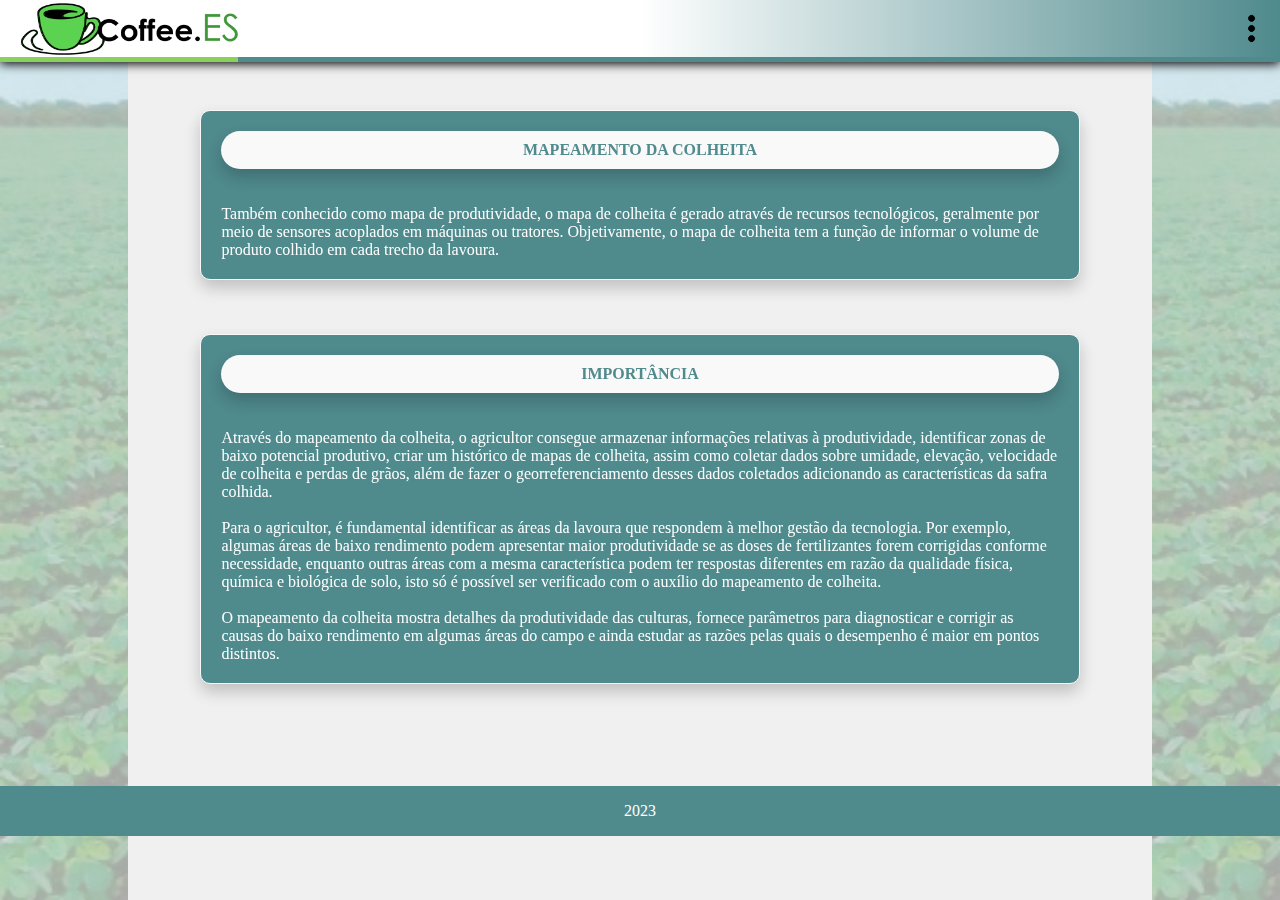
<file: mapeamento.html>
<!DOCTYPE html>
<html lang="pt-BR">
<head>
    <meta charset="UTF-8">
    <meta http-equiv="X-UA-Compatible" content="IE=edge">
    <meta name="viewport" content="width=device-width, initial-scale=1.0">
    <link rel="stylesheet" href="style.css"/>
    <link rel="icon" href="Imagens/icon_00.png">
    <title>Coffee.ES</title>
</head>
<body>

    <header id="header">
        <a href='index.html'>
            <img src="Imagens/icon_01.png"
            alt="" class="icon">
        </a>
        <span class="dropdown">
            <img src="Imagens/menu.png"
            alt="" class="menu">

            <div class="dropdown-content_01"> <br>
                <div>
                    <button onclick="FontePadrao()" class="B_tema"> <div class="menu_seleção">&nbsp;&nbsp;&nbsp; <span class="menu_1">A=</span> <span class="menu_2">| Tamanho original do texto</span> &nbsp;&nbsp;&nbsp;</div> </button> <br>
                    <button onclick="FonteMaior()" class="B_tema"> <div class="menu_seleção">&nbsp;&nbsp;&nbsp; <span class="menu_1">A+</span> <span class="menu_2">| Aumentar tamanho do texto</span> &nbsp;&nbsp;&nbsp;</div> </button>
                </div>
                <br>
            </div>
        </span>
    </header>

    <div id="img_01">.</div>
    <div id="img_02">.</div>

    <div class="esp"></div>
<!-- -------------------------------------------------------------------------------------------------------------------------------------- -->
    <table>
        <tr>
            <td class="width_td"></td>
            <td class="itens_01">
                <div>  <div class="Topicos">MAPEAMENTO DA COLHEITA</div>  <br><br>
                    Também conhecido como mapa de produtividade, o mapa de colheita é gerado através de recursos tecnológicos, geralmente por 
                    meio de sensores acoplados em máquinas ou tratores. Objetivamente, o mapa de colheita tem a função de informar o volume de 
                    produto colhido em cada trecho da lavoura.
                </div>
            </td>
            <td class="width_td"></td>
        </tr>
<!-- -------------------------------------------------------------------------------------------------------------------------------------- -->
        <tr class="esp_tr"></tr>
<!-- -------------------------------------------------------------------------------------------------------------------------------------- -->
        <tr>
            <td class="width_td"></td>
            <td class="itens_01">
                <div>  <div class="Topicos">IMPORTÂNCIA</div>  <br><br>
                    Através do mapeamento da colheita, o agricultor consegue armazenar informações relativas à produtividade, identificar zonas 
                    de baixo potencial produtivo, criar um histórico de mapas de colheita, assim como coletar dados sobre umidade, elevação, 
                    velocidade de colheita e perdas de grãos, além de fazer o georreferenciamento desses dados coletados adicionando as 
                    características da safra colhida.
                    <br><br>
                    Para o agricultor, é fundamental identificar as áreas da lavoura que respondem à melhor gestão da tecnologia. Por exemplo, 
                    algumas áreas de baixo rendimento podem apresentar maior produtividade se as doses de fertilizantes forem corrigidas conforme 
                    necessidade, enquanto outras áreas com a mesma característica podem ter respostas diferentes em razão da qualidade física, 
                    química e biológica de solo, isto só é possível ser verificado com o auxílio do mapeamento de colheita.
                    <br><br>
                    O mapeamento da colheita mostra detalhes da produtividade das culturas, fornece parâmetros para diagnosticar e corrigir as 
                    causas do baixo rendimento em algumas áreas do campo e ainda estudar as razões pelas quais o desempenho é maior em pontos 
                    distintos.
                </div>
            </td>
            <td class="width_td"></td>
        </tr>
    </table>
<!-- -------------------------------------------------------------------------------------------------------------------------------------- -->
    <div class="esp"></div>

    <div>
        <footer class="FT00"> <p>2023</p> </footer>
    </div>

    <!-- JavaScript -->
    <script>
        function FontePadrao() {
          var element = document.body;
          element.className = "FontePadrao";
        }
        function FonteMaior() {
          var element = document.body;
          element.className = "FonteMaior";
        }        
    </script>
    
</body>
</html>
</file>
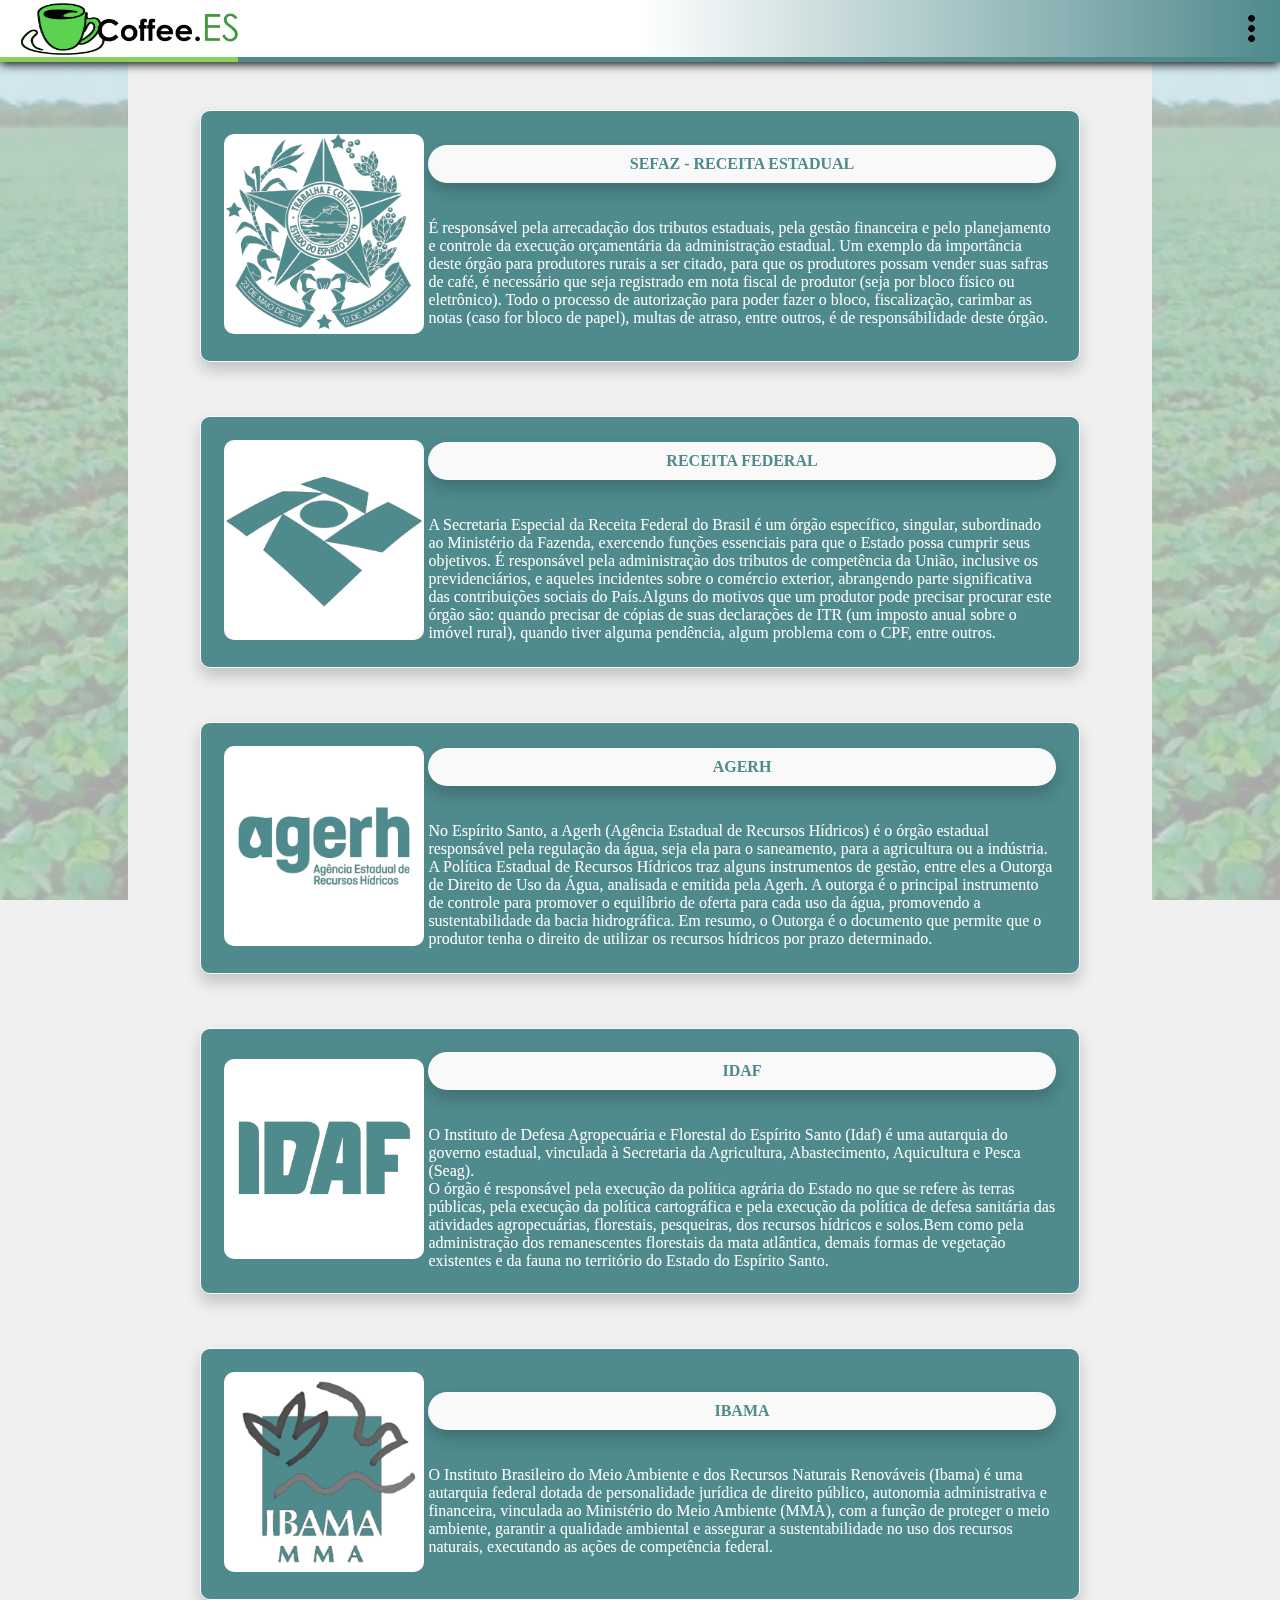
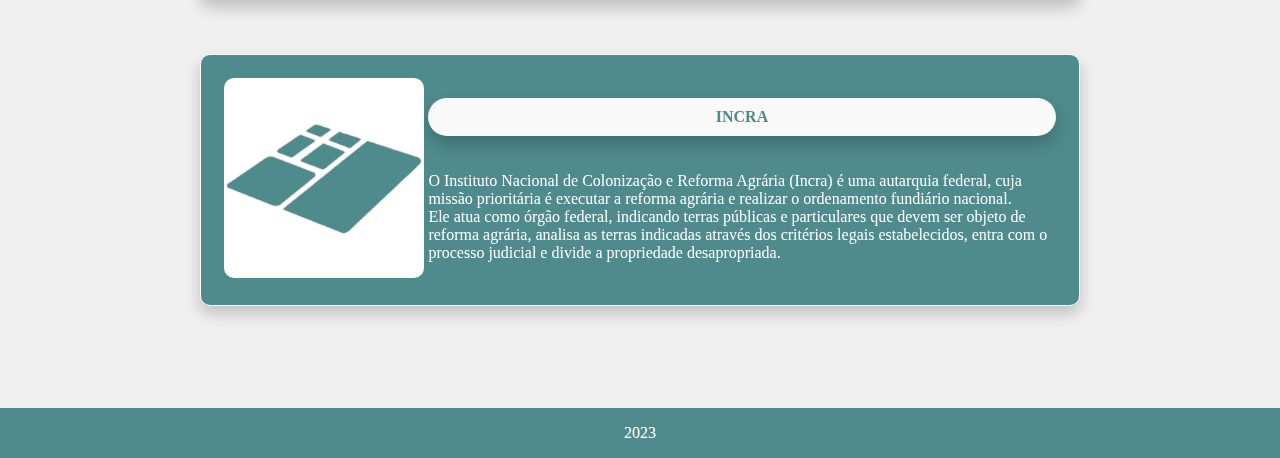
<file: orgaos_governo.html>
<!DOCTYPE html>
<html lang="pt-BR">
<head>
    <meta charset="UTF-8">
    <meta http-equiv="X-UA-Compatible" content="IE=edge">
    <meta name="viewport" content="width=device-width, initial-scale=1.0">
    <link rel="stylesheet" href="style.css"/>
    <link rel="icon" href="Imagens/icon_00.png">
    <title>Coffee.ES</title>
</head>
<body>

    <header id="header">
        <a href='index.html'>
            <img src="Imagens/icon_01.png"
            alt="" class="icon">
        </a>
        <span class="dropdown">
            <img src="Imagens/menu.png"
            alt="" class="menu">

            <div class="dropdown-content_01"> <br>
                <div>
                    <button onclick="FontePadrao()" class="B_tema"> <div class="menu_seleção">&nbsp;&nbsp;&nbsp; <span class="menu_1">A=</span> <span class="menu_2">| Tamanho original do texto</span> &nbsp;&nbsp;&nbsp;</div> </button> <br>
                    <button onclick="FonteMaior()" class="B_tema"> <div class="menu_seleção">&nbsp;&nbsp;&nbsp; <span class="menu_1">A+</span> <span class="menu_2">| Aumentar tamanho do texto</span> &nbsp;&nbsp;&nbsp;</div> </button>
                </div>
                <br>
            </div>
        </span>
    </header>

    <div id="img_01">.</div>
    <div id="img_02">.</div>

    <div class="esp"></div>
<!-- -------------------------------------------------------------------------------------------------------------------------------------- -->
    <table class="Int_PC">
        <tr>
            <td class="width_td"></td>
            <td class="itens_01">

                <table>
                    <tr>
                        <td>
                            <div align="center">
                                <a href='https://sefaz.es.gov.br' target='_blank'>
                                <img src="Imagens/ReceitaEstadual.png"
                                alt="" class="capas1 CF1" title="Ir para o site da SEFAZ"> </a>                    
                            </div>
                        </td>
                        <td>
                            <div>  <div class="Topicos">SEFAZ - RECEITA ESTADUAL</div> <br><br>                
                                É responsável pela arrecadação dos tributos estaduais, pela gestão financeira e pelo planejamento e controle da execução 
                                orçamentária da administração estadual. Um exemplo da importância deste órgão para produtores rurais a ser citado, para que 
                                os produtores possam vender suas safras de café, é necessário que seja registrado em nota fiscal de produtor (seja por bloco 
                                físico ou eletrônico). Todo o processo de autorização para poder fazer o bloco, fiscalização, carimbar as notas (caso for bloco 
                                de papel), multas de atraso, entre outros, é de responsábilidade deste órgão.
                            </div>
                        </td>
                    </tr>
                </table>

            </td>
            <td class="width_td"></td>
        </tr>
<!-- -------------------------------------------------------------------------------------------------------------------------------------- -->
        <tr class="esp_tr"></tr>
<!-- -------------------------------------------------------------------------------------------------------------------------------------- -->
        <tr>
            <td class="width_td"></td>
            <td class="itens_01">

                <table>
                    <tr>
                        <td>
                            <div align="center">
                                <a href='https://www.gov.br/receitafederal/pt-br' target='_blank'>
                                <img src="Imagens/ReceitaFederal.png"
                                alt="" class="capas1 CF1" title="Ir para o site da Receita Federal"> </a>                    
                            </div>
                        </td>
                        <td>
                            <div>  <div class="Topicos">RECEITA FEDERAL</div> <br><br>                
                                A Secretaria Especial da Receita Federal do Brasil é um órgão específico, singular, subordinado ao Ministério da Fazenda, 
                                exercendo funções essenciais para que o Estado possa cumprir seus objetivos. É responsável pela administração dos tributos 
                                de competência da União, inclusive os previdenciários, e aqueles incidentes sobre o comércio exterior, abrangendo parte 
                                significativa das contribuições sociais do País.Alguns do motivos que um produtor pode precisar procurar este órgão são: 
                                quando precisar de cópias de suas declarações de ITR (um imposto anual sobre o imóvel rural), quando tiver alguma pendência, 
                                algum problema com o CPF, entre outros.
                            </div>
                        </td>
                    </tr>
                </table>

            </td>
            <td class="width_td"></td>
        </tr>
<!-- -------------------------------------------------------------------------------------------------------------------------------------- -->
        <tr class="esp_tr"></tr>
<!-- -------------------------------------------------------------------------------------------------------------------------------------- -->
        <tr>
            <td class="width_td"></td>
            <td class="itens_01">

                <table>
                    <tr>
                        <td>
                            <div align="center">
                                <a href='https://agerh.es.gov.br' target='_blank'>
                                <img src="Imagens/Agerh.png"
                                alt="" class="capas1 CF1" title="Ir para o site da AGERH"> </a>                    
                            </div>
                        </td>
                        <td>
                            <div>  <div class="Topicos">AGERH</div> <br><br>                
                            No Espírito Santo, a Agerh (Agência Estadual de Recursos Hídricos) é o órgão estadual responsável pela regulação da água, 
                            seja ela para o saneamento, para a agricultura ou a indústria. A Política Estadual de Recursos Hídricos traz alguns 
                            instrumentos de gestão, entre eles a Outorga de Direito de Uso da Água, analisada e emitida pela Agerh. A outorga é o 
                            principal instrumento de controle para promover o equilíbrio de oferta para cada uso da água, promovendo a sustentabilidade 
                            da bacia hidrográfica. Em resumo, o Outorga é o documento que permite que o produtor tenha o direito de utilizar os recursos 
                            hídricos por prazo determinado.
                            </div>
                        </td>
                    </tr>
                </table>

            </td>
            <td class="width_td"></td>
        </tr>
<!-- -------------------------------------------------------------------------------------------------------------------------------------- -->
        <tr class="esp_tr"></tr>
<!-- -------------------------------------------------------------------------------------------------------------------------------------- -->
        <tr>
            <td class="width_td"></td>
            <td class="itens_01">

                <table>
                    <tr>
                        <td>
                            <div align="center">
                                <a href='https://idaf.es.gov.br' target='_blank'>
                                <img src="Imagens/Idaf.png"
                                alt="" class="capas1 CF1" title="Ir para o site do IDAF"> </a>                    
                            </div>
                        </td>
                        <td>
                            <div>  <div class="Topicos">IDAF</div> <br><br>                
                            O Instituto de Defesa Agropecuária e Florestal do Espírito Santo (Idaf) é uma autarquia do governo estadual, vinculada à 
                            Secretaria da Agricultura, Abastecimento, Aquicultura e Pesca (Seag).<br>
                            O órgão é responsável pela execução da política agrária do Estado no que se refere às terras públicas, pela execução da 
                            política cartográfica e pela execução da política de defesa sanitária das atividades agropecuárias, florestais, pesqueiras, 
                            dos recursos hídricos e solos.Bem como pela administração dos remanescentes florestais da mata atlântica, demais formas de 
                            vegetação existentes e da fauna no território do Estado do Espírito Santo.
                            </div>
                        </td>
                    </tr>
                </table>

            </td>
            <td class="width_td"></td>
        </tr>
<!-- -------------------------------------------------------------------------------------------------------------------------------------- -->
        <tr class="esp_tr"></tr>
<!-- -------------------------------------------------------------------------------------------------------------------------------------- -->
        <tr>
            <td class="width_td"></td>
            <td class="itens_01">

                <table>
                    <tr>
                        <td>
                            <div align="center">
                                <a href='https://www.gov.br/ibama/pt-br' target='_blank'>
                                <img src="Imagens/Ibama.png"
                                alt="" class="capas1 CF1" title="Ir para o site do IBAMA"> </a>                    
                            </div>
                        </td>
                        <td>
                            <div>  <div class="Topicos">IBAMA</div> <br><br>                
                            O Instituto Brasileiro do Meio Ambiente e dos Recursos Naturais Renováveis (Ibama) é uma autarquia federal dotada de 
                            personalidade jurídica de direito público, autonomia administrativa e financeira, vinculada ao Ministério do Meio Ambiente 
                            (MMA), com a função de proteger o meio ambiente, garantir a qualidade ambiental e assegurar a sustentabilidade no uso dos 
                            recursos naturais, executando as ações de competência federal.
                            </div>
                        </td>
                    </tr>
                </table>

            </td>
            <td class="width_td"></td>
        </tr>
<!-- -------------------------------------------------------------------------------------------------------------------------------------- -->
        <tr class="esp_tr"></tr>
<!-- -------------------------------------------------------------------------------------------------------------------------------------- -->
        <tr>
            <td class="width_td"></td>
            <td class="itens_01">

                <table>
                    <tr>
                        <td>
                            <div align="center">
                                <a href='https://www.gov.br/incra/pt-br' target='_blank'>
                                <img src="Imagens/Incra.png"
                                alt="" class="capas1 CF1" title="Ir para o site do INCRA"> </a>                    
                            </div>
                        </td>
                        <td>
                            <div>  <div class="Topicos">INCRA</div> <br><br>                
                            O Instituto Nacional de Colonização e Reforma Agrária (Incra) é uma autarquia federal, cuja missão prioritária é executar 
                            a reforma agrária e realizar o ordenamento fundiário nacional.<br>
                            Ele atua como órgão federal, indicando terras públicas e particulares que devem ser objeto de reforma agrária, analisa as 
                            terras indicadas através dos critérios legais estabelecidos, entra com o processo judicial e divide a propriedade desapropriada.
                            </div>
                        </td>
                    </tr>
                </table>

            </td>
            <td class="width_td"></td>
        </tr>
    </table>
<!-- -------------------------------------------------------------------------------------------------------------------------------------- -->










<!-- -------------------------------------------------------------------------------------------------------------------------------------- -->
<table class="Int_Cell">
    <tr>
        <td class="width_td"></td>
        <td class="itens_01">
            <div>  <div class="Topicos">SEFAZ - RECEITA ESTADUAL</div>
            <br><br>
            <div align="center">
                <a href='https://sefaz.es.gov.br' target='_blank'>
                <img src="Imagens/ReceitaEstadual.png"
                alt="" class="capas1 CF1"> </a>                    
            </div>
            <br><br>
            É responsável pela arrecadação dos tributos estaduais, pela gestão financeira e pelo planejamento e controle da execução 
            orçamentária da administração estadual. Um exemplo da importância deste órgão para produtores rurais a ser citado, para que 
            os produtores possam vender suas safras de café, é necessário que seja registrado em nota fiscal de produtor (seja por bloco 
            físico ou eletrônico). Todo o processo de autorização para poder fazer o bloco, fiscalização, carimbar as notas (caso for bloco 
            de papel), multas de atraso, entre outros, é de responsábilidade deste órgão.
            </div>
        </td>
        <td class="width_td"></td>
    </tr>
<!-- -------------------------------------------------------------------------------------------------------------------------------------- -->
    <tr class="esp_tr"></tr>
<!-- -------------------------------------------------------------------------------------------------------------------------------------- -->
    <tr>
        <td class="width_td"></td>
        <td class="itens_01">
            <div>  <div class="Topicos">RECEITA FEDERAL</div>
            <br><br>
            <div align="center">
                <a href='https://www.gov.br/receitafederal/pt-br' target='_blank'>
                <img src="Imagens/ReceitaFederal.png"
                alt="" class="capas1 CF1"> </a>                    
            </div>
            <br><br>
            A Secretaria Especial da Receita Federal do Brasil é um órgão específico, singular, subordinado ao Ministério da Fazenda, 
            exercendo funções essenciais para que o Estado possa cumprir seus objetivos. É responsável pela administração dos tributos 
            de competência da União, inclusive os previdenciários, e aqueles incidentes sobre o comércio exterior, abrangendo parte 
            significativa das contribuições sociais do País.Alguns do motivos que um produtor pode precisar procurar este órgão são: 
            quando precisar de cópias de suas declarações de ITR (um imposto anual sobre o imóvel rural), quando tiver alguma pendência, 
            algum problema com o CPF, entre outros.
            </div>
        </td>
        <td class="width_td"></td>
    </tr>
<!-- -------------------------------------------------------------------------------------------------------------------------------------- -->
    <tr class="esp_tr"></tr>
<!-- -------------------------------------------------------------------------------------------------------------------------------------- -->
    <tr>
        <td class="width_td"></td>
        <td class="itens_01">
            <div>  <div class="Topicos">AGERH</div>
            <br><br>
            <div align="center">
                <a href='https://agerh.es.gov.br' target='_blank'>
                <img src="Imagens/Agerh.png"
                alt="" class="capas1 CF1"> </a>                    
            </div>
            <br><br>
            No Espírito Santo, a Agerh (Agência Estadual de Recursos Hídricos) é o órgão estadual responsável pela regulação da água, 
            seja ela para o saneamento, para a agricultura ou a indústria. A Política Estadual de Recursos Hídricos traz alguns 
            instrumentos de gestão, entre eles a Outorga de Direito de Uso da Água, analisada e emitida pela Agerh. A outorga é o 
            principal instrumento de controle para promover o equilíbrio de oferta para cada uso da água, promovendo a sustentabilidade 
            da bacia hidrográfica. Em resumo, o Outorga é o documento que permite que o produtor tenha o direito de utilizar os recursos 
            hídricos por prazo determinado.
            </div>
        </td>
        <td class="width_td"></td>
    </tr>
<!-- -------------------------------------------------------------------------------------------------------------------------------------- -->
    <tr class="esp_tr"></tr>
<!-- -------------------------------------------------------------------------------------------------------------------------------------- -->
    <tr>
        <td class="width_td"></td>
        <td class="itens_01">
            <div>  <div class="Topicos">IDAF</div>
            <br><br>
            <div align="center">
                <a href='https://idaf.es.gov.br' target='_blank'>
                <img src="Imagens/Idaf.png"
                alt="" class="capas1 CF1"> </a>                    
            </div>
            <br><br>
            O Instituto de Defesa Agropecuária e Florestal do Espírito Santo (Idaf) é uma autarquia do governo estadual, vinculada à 
            Secretaria da Agricultura, Abastecimento, Aquicultura e Pesca (Seag).<br>
            O órgão é responsável pela execução da política agrária do Estado no que se refere às terras públicas, pela execução da 
            política cartográfica e pela execução da política de defesa sanitária das atividades agropecuárias, florestais, pesqueiras, 
            dos recursos hídricos e solos.Bem como pela administração dos remanescentes florestais da mata atlântica, demais formas de 
            vegetação existentes e da fauna no território do Estado do Espírito Santo.
            </div>
        </td>
        <td class="width_td"></td>
    </tr>
<!-- -------------------------------------------------------------------------------------------------------------------------------------- -->
    <tr class="esp_tr"></tr>
<!-- -------------------------------------------------------------------------------------------------------------------------------------- -->
    <tr>
        <td class="width_td"></td>
        <td class="itens_01">
            <div>  <div class="Topicos">IBAMA</div>
            <br><br>
            <div align="center">
                <a href='https://www.gov.br/ibama/pt-br' target='_blank'>
                <img src="Imagens/Ibama.png"
                alt="" class="capas1 CF1"> </a>                    
            </div>
            <br><br>
            O Instituto Brasileiro do Meio Ambiente e dos Recursos Naturais Renováveis (Ibama) é uma autarquia federal dotada de 
            personalidade jurídica de direito público, autonomia administrativa e financeira, vinculada ao Ministério do Meio Ambiente 
            (MMA), com a função de proteger o meio ambiente, garantir a qualidade ambiental e assegurar a sustentabilidade no uso dos 
            recursos naturais, executando as ações de competência federal.
            </div>
        </td>
        <td class="width_td"></td>
    </tr>
<!-- -------------------------------------------------------------------------------------------------------------------------------------- -->
    <tr class="esp_tr"></tr>
<!-- -------------------------------------------------------------------------------------------------------------------------------------- -->
    <tr>
        <td class="width_td"></td>
        <td class="itens_01">
            <div>  <div class="Topicos">INCRA</div>
            <br><br>
            <div align="center">
                <a href='https://www.gov.br/incra/pt-br' target='_blank'>
                <img src="Imagens/Incra.png"
                alt="" class="capas1 CF1"> </a>                    
            </div>
            <br><br>
            O Instituto Nacional de Colonização e Reforma Agrária (Incra) é uma autarquia federal, cuja missão prioritária é executar 
            a reforma agrária e realizar o ordenamento fundiário nacional.<br>
            Ele atua como órgão federal, indicando terras públicas e particulares que devem ser objeto de reforma agrária, analisa as 
            terras indicadas através dos critérios legais estabelecidos, entra com o processo judicial e divide a propriedade desapropriada.
            </div>
        </td>
        <td class="width_td"></td>
    </tr>
</table>
<!-- -------------------------------------------------------------------------------------------------------------------------------------- -->

    <div class="esp"></div>

    <div>
        <footer class="FT00"> <p>2023</p> </footer>
    </div>

    <!-- JavaScript -->
    <script>
        function FontePadrao() {
          var element = document.body;
          element.className = "FontePadrao";
        }
        function FonteMaior() {
          var element = document.body;
          element.className = "FonteMaior";
        }        
    </script>
    
</body>
</html>
</file>
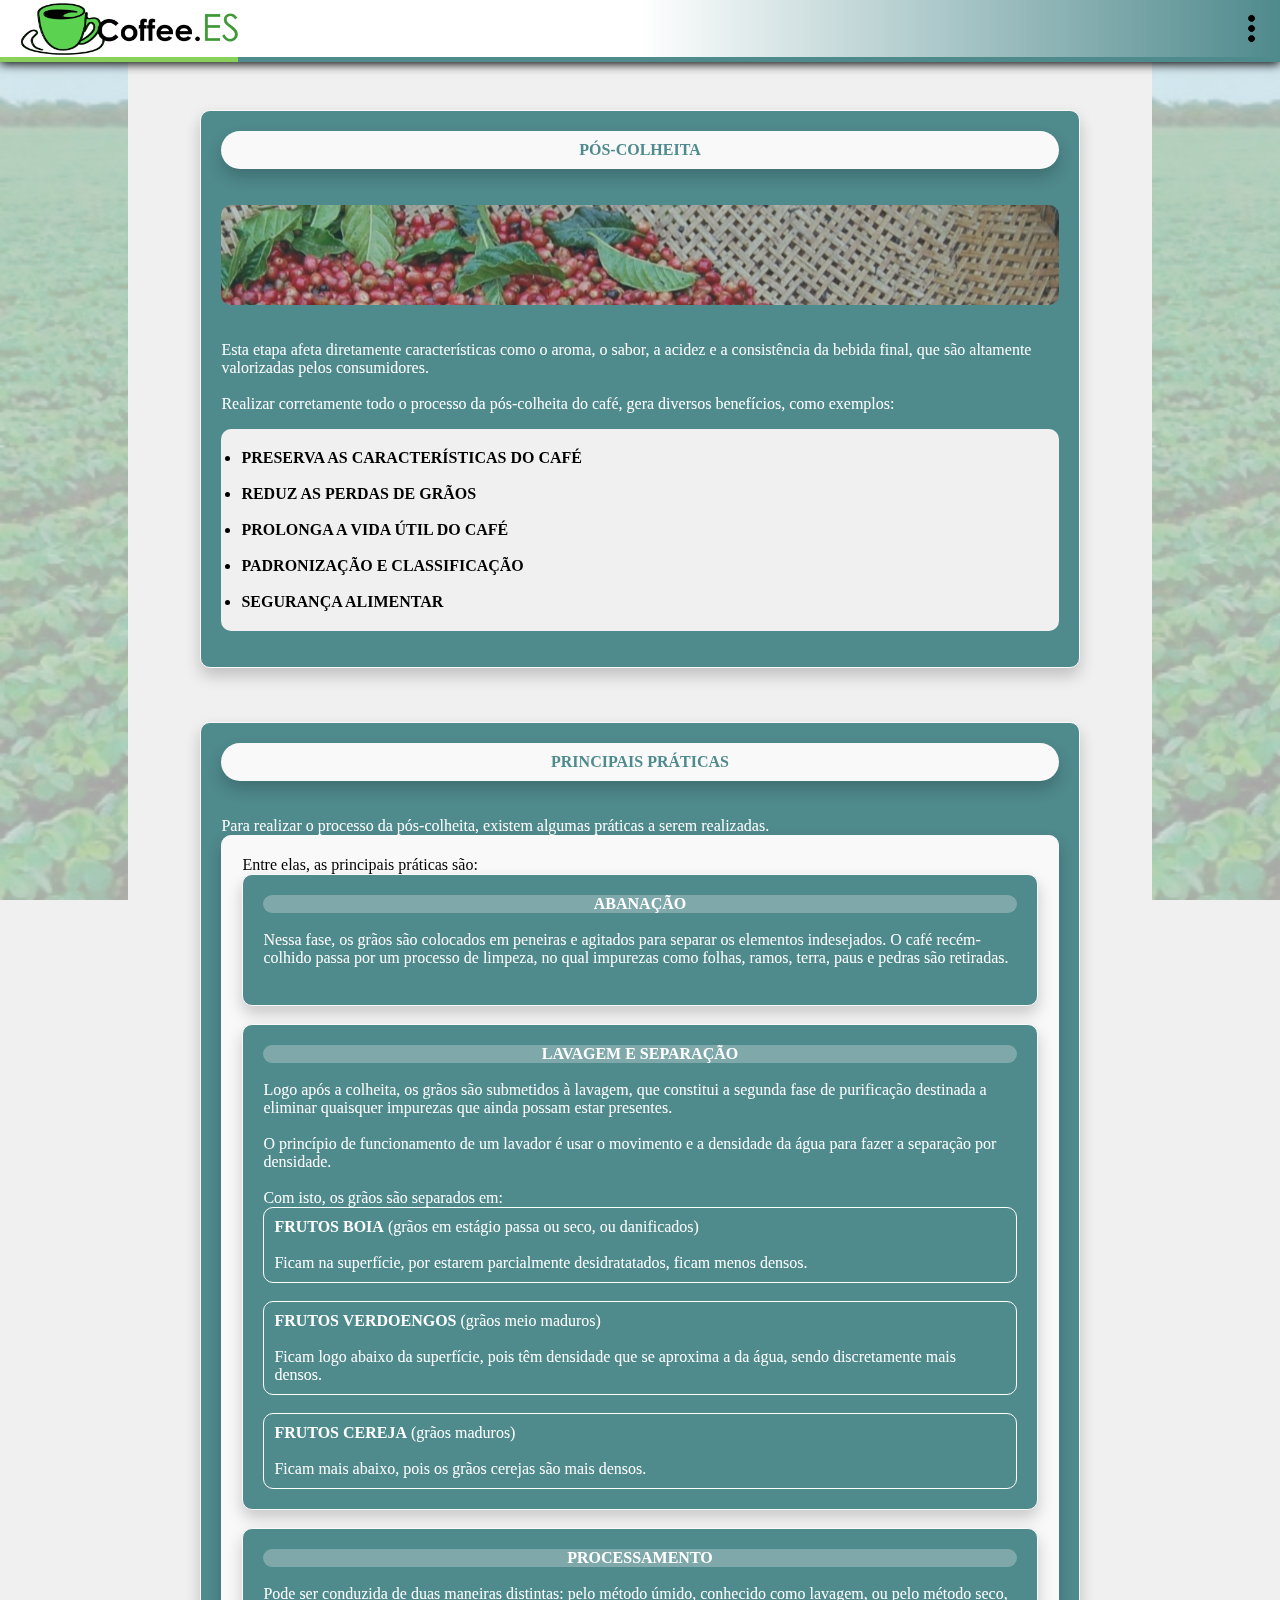
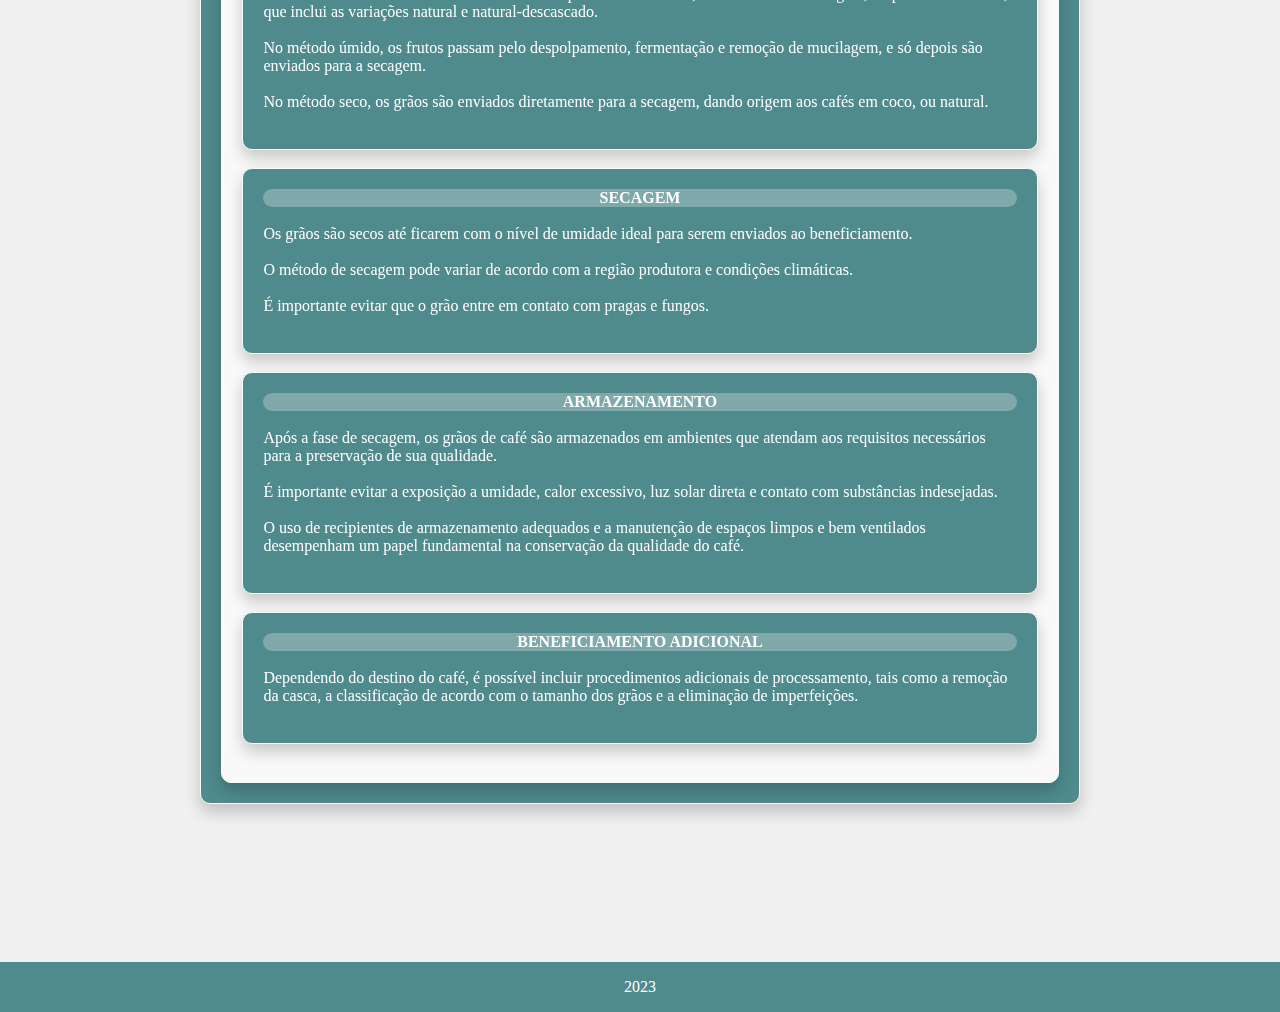
<file: pos_colheita.html>
<!DOCTYPE html>
<html lang="pt-BR">
<head>
    <meta charset="UTF-8">
    <meta http-equiv="X-UA-Compatible" content="IE=edge">
    <meta name="viewport" content="width=device-width, initial-scale=1.0">
    <link rel="stylesheet" href="style.css"/>
    <link rel="icon" href="Imagens/icon_00.png">
    <title>Coffee.ES</title>
</head>
<body>

    <header id="header">
        <a href='index.html'>
            <img src="Imagens/icon_01.png"
            alt="" class="icon">
        </a>
        <span class="dropdown">
            <img src="Imagens/menu.png"
            alt="" class="menu">

            <div class="dropdown-content_01"> <br>
                <div>
                    <button onclick="FontePadrao()" class="B_tema"> <div class="menu_seleção">&nbsp;&nbsp;&nbsp; <span class="menu_1">A=</span> <span class="menu_2">| Tamanho original do texto</span> &nbsp;&nbsp;&nbsp;</div> </button> <br>
                    <button onclick="FonteMaior()" class="B_tema"> <div class="menu_seleção">&nbsp;&nbsp;&nbsp; <span class="menu_1">A+</span> <span class="menu_2">| Aumentar tamanho do texto</span> &nbsp;&nbsp;&nbsp;</div> </button>
                </div>
                <br>
            </div>
        </span>
    </header>

    <div id="img_01">.</div>
    <div id="img_02">.</div>

    <div class="esp"></div>
<!-- -------------------------------------------------------------------------------------------------------------------------------------- -->
    <table>
        <tr>
            <td class="width_td"></td>
            <td class="itens_01">
                <div>  <div class="Topicos">PÓS-COLHEITA</div>  <br><br>
                    <div class="img_cafe_maior I04" align="center"></div> <br><br>

                    Esta etapa afeta diretamente características como o aroma, o sabor, a acidez e a consistência da bebida final, 
                    que são altamente valorizadas pelos consumidores.
                </div>
                <br>
                <div>
                Realizar corretamente todo o processo da pós-colheita do café, gera diversos benefícios, como exemplos:
                <ul style="color: black;">
                    <li>PRESERVA AS CARACTERÍSTICAS DO CAFÉ</li><br>
                    <li>REDUZ AS PERDAS DE GRÃOS</li><br>
                    <li>PROLONGA A VIDA ÚTIL DO CAFÉ</li><br>
                    <li>PADRONIZAÇÃO E CLASSIFICAÇÃO</li><br>
                    <li>SEGURANÇA ALIMENTAR</li>
                </ul>
            </div>
            </td>
            <td class="width_td"></td>
        </tr>
<!-- -------------------------------------------------------------------------------------------------------------------------------------- -->
        <tr class="esp_tr"></tr>
<!-- -------------------------------------------------------------------------------------------------------------------------------------- -->
        <tr>
            <td class="width_td"></td>
            <td class="itens_01">
                <div>  <div class="Topicos">PRINCIPAIS PRÁTICAS</div>  <br><br>
                    Para realizar o processo da pós-colheita, existem algumas práticas a serem realizadas.
                </div>
                <div class="itens_02" style="color: black;">
                    Entre elas, as principais práticas são:

                    <div class="itens_01">
                        <div class="n_resultado" align="center"><b>ABANAÇÃO</b></div><br>
                            Nessa fase, os grãos são colocados em peneiras e agitados 
                            para separar os elementos indesejados.
                            O café recém-colhido passa por um processo de limpeza, no qual impurezas como folhas, ramos, 
                            terra, paus e pedras são retiradas.
                        <br><br>
                    </div> <br>

                    <div class="itens_01">
                        <div class="n_resultado" align="center"><b>LAVAGEM E SEPARAÇÃO</b></div><br>
                            Logo após a colheita, os grãos são submetidos à lavagem, que constitui a segunda fase de purificação 
                            destinada a eliminar quaisquer impurezas que ainda possam estar presentes.
                            <br><br>
                            O princípio de funcionamento de um lavador é usar o movimento e a densidade da água para fazer a separação por densidade.
                            <br><br>
                            Com isto, os grãos são separados em:

                            <div style="border: solid 1px white; border-radius: 10px; padding: 10px;"><b>FRUTOS BOIA</b>
                                (grãos em estágio passa ou seco, ou danificados)<br><br>
                                Ficam na superfície, por estarem parcialmente desidratatados, ficam menos densos.
                            </div> <br>
                            <div style="border: solid 1px white; border-radius: 10px; padding: 10px;"><b>FRUTOS VERDOENGOS</b>
                                (grãos meio maduros)<br><br>
                                Ficam logo abaixo da superfície, pois têm densidade que se aproxima a da água, 
                                sendo discretamente mais densos.
                            </div> <br>
                            <div style="border: solid 1px white; border-radius: 10px; padding: 10px;"><b>FRUTOS CEREJA</b>
                                (grãos maduros)<br><br>
                                Ficam mais abaixo, pois os grãos cerejas são mais densos.
                            </div>
                        </div> <br>

                        <div class="itens_01">
                            <div class="n_resultado" align="center"><b>PROCESSAMENTO</b></div><br>
                                Pode ser conduzida de duas maneiras distintas: pelo método úmido, conhecido como lavagem, ou 
                                pelo método seco, que inclui as variações natural e natural-descascado.
                                <br><br>
                                No método úmido, os frutos passam pelo despolpamento, fermentação e remoção de mucilagem, 
                                e só depois são enviados para a secagem.
                                <br><br>
                                No método seco, os grãos são enviados diretamente para a secagem, dando origem aos cafés em coco, 
                                ou natural.
                            <br><br>
                        </div> <br>

                        <div class="itens_01">
                            <div class="n_resultado" align="center"><b>SECAGEM</b></div><br>
                                Os grãos são secos até ficarem com o nível de umidade ideal para serem enviados ao beneficiamento.<br><br>
                                O método de secagem pode variar de acordo com a região produtora e condições climáticas.<br><br>
                                É importante evitar que o grão entre em contato com pragas e fungos.
                            <br><br>
                        </div> <br>

                        <div class="itens_01">
                            <div class="n_resultado" align="center"><b>ARMAZENAMENTO</b></div><br>
                                Após a fase de secagem, os grãos de café são armazenados em ambientes que atendam aos requisitos necessários 
                                para a preservação de sua qualidade.
                                <br><br>
                                É importante evitar a exposição a umidade, calor excessivo, luz solar direta e contato com substâncias indesejadas.
                                <br><br>
                                O uso de recipientes de armazenamento adequados e a manutenção de espaços limpos e bem ventilados desempenham um 
                                papel fundamental na conservação da qualidade do café.
                            <br><br>
                        </div> <br>

                        <div class="itens_01">
                            <div class="n_resultado" align="center"><b>BENEFICIAMENTO ADICIONAL</b></div><br>
                                Dependendo do destino do café, é possível incluir procedimentos adicionais de processamento, tais como 
                                a remoção da casca, a classificação de acordo com o tamanho dos grãos e a eliminação de imperfeições.
                            <br><br>
                        </div> <br>

                    </div>
            </td>
            <td class="width_td"></td>
        </tr>
<!-- -------------------------------------------------------------------------------------------------------------------------------------- -->
        <tr class="esp_tr"></tr>
<!-- -------------------------------------------------------------------------------------------------------------------------------------- -->
        <tr>
            <td class="width_td"></td>
            <td>
                <div style="color: #4F8A8D; display: none;">
                    Fontes:
                    <br>https://www.agro.bayer.com.br/conteudos/a-importancia-do-pos-colheita-na-qualidade-do-cafe
                    <br>https://www.thecoffeetraveler.net/new-blog-3/2015/8/19/gros-defeituosos-e-torrao
                </div>
            </td>
            <td class="width_td"></td>
        </div></tr>
    </table>
<!-- -------------------------------------------------------------------------------------------------------------------------------------- -->
    <div class="esp"></div>

    <div>
        <footer class="FT00"> <p>2023</p> </footer>
    </div>

    <!-- JavaScript -->
    <script>
        function FontePadrao() {
          var element = document.body;
          element.className = "FontePadrao";
        }
        function FonteMaior() {
          var element = document.body;
          element.className = "FonteMaior";
        }        
    </script>
    
</body>
</html>
</file>
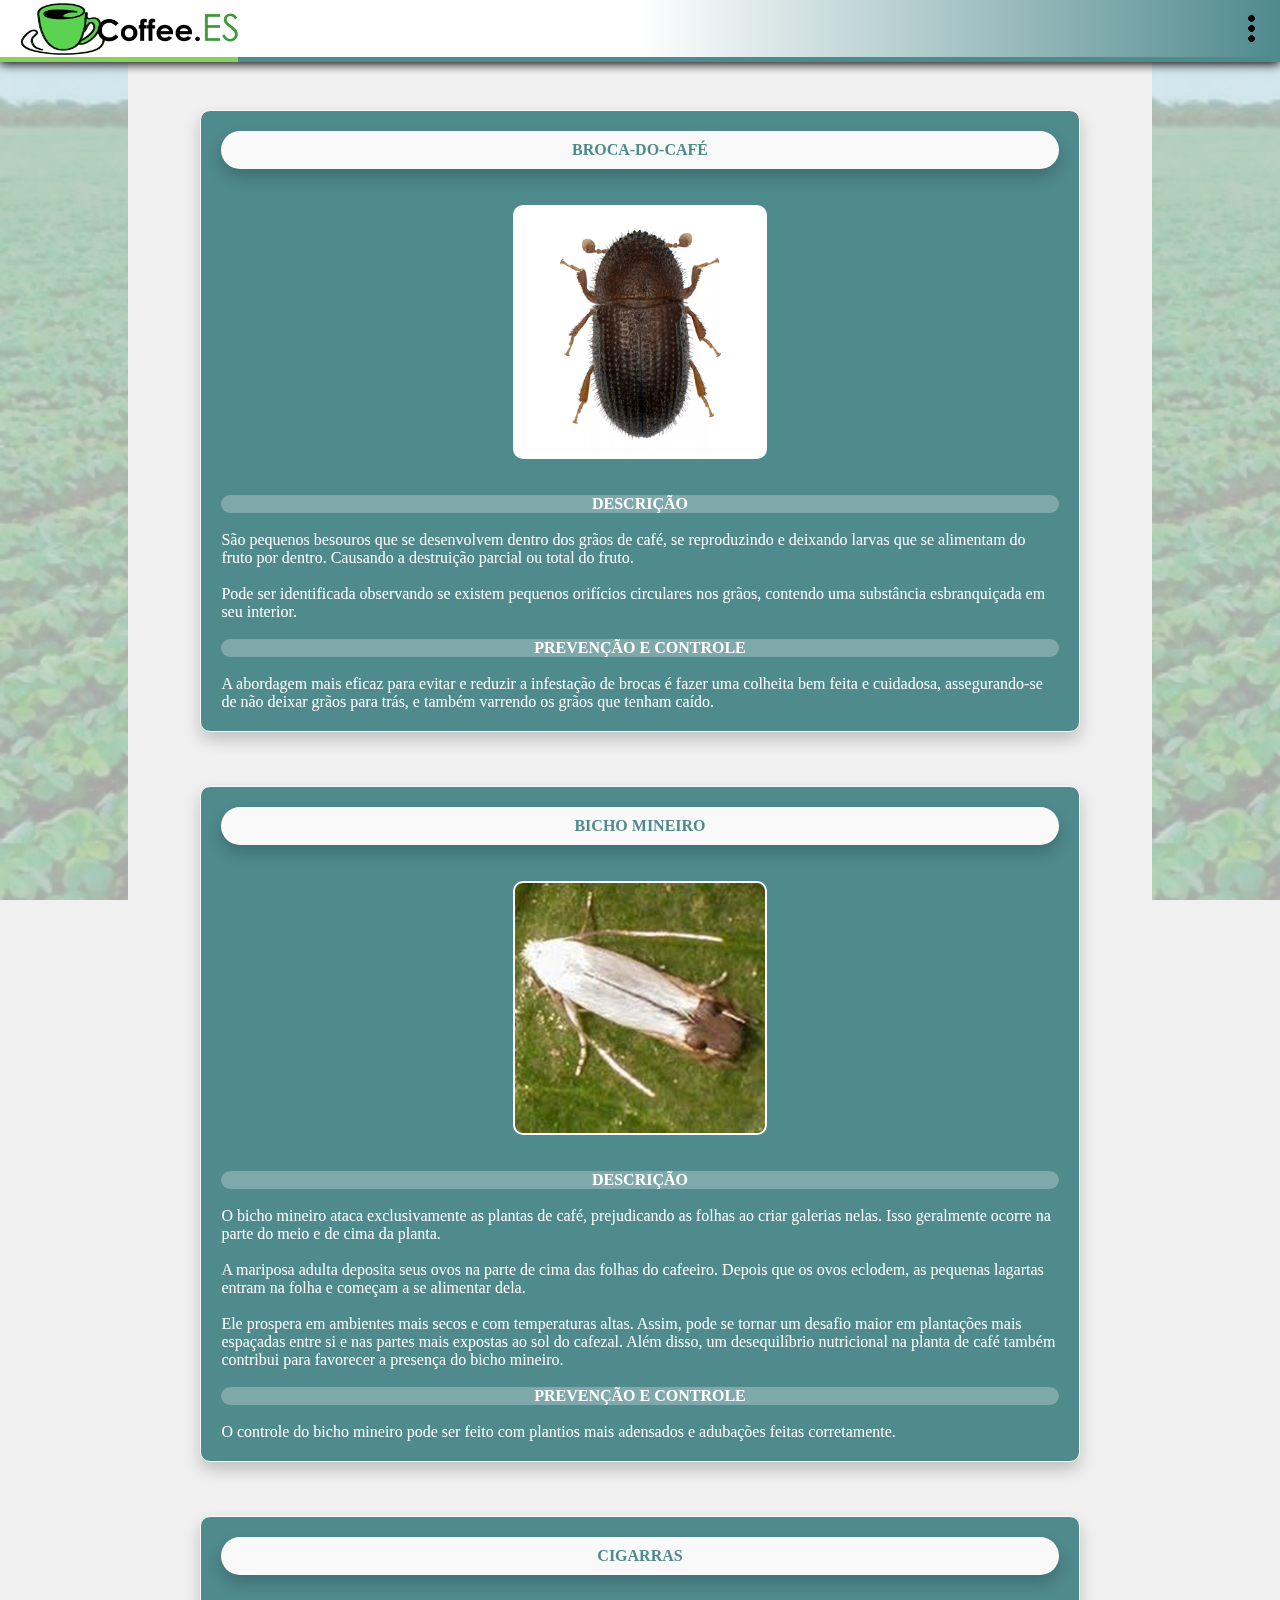
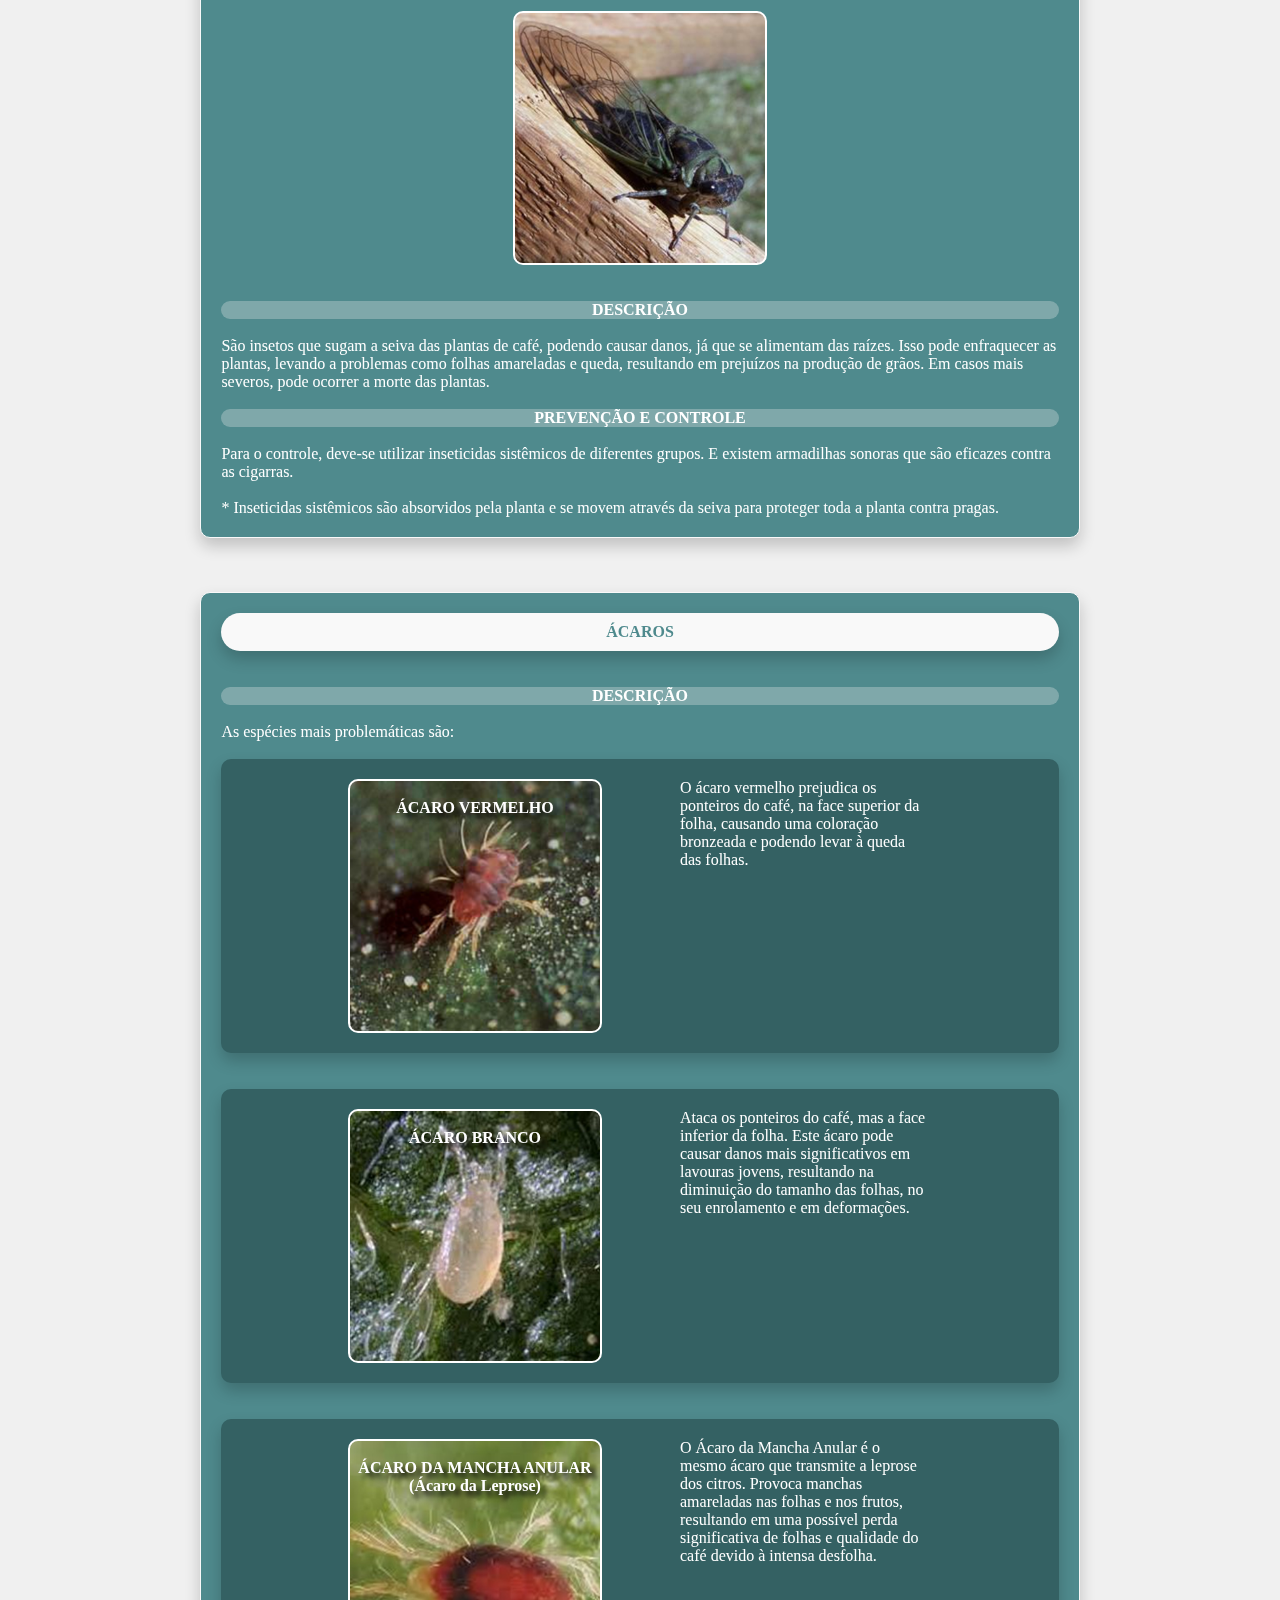
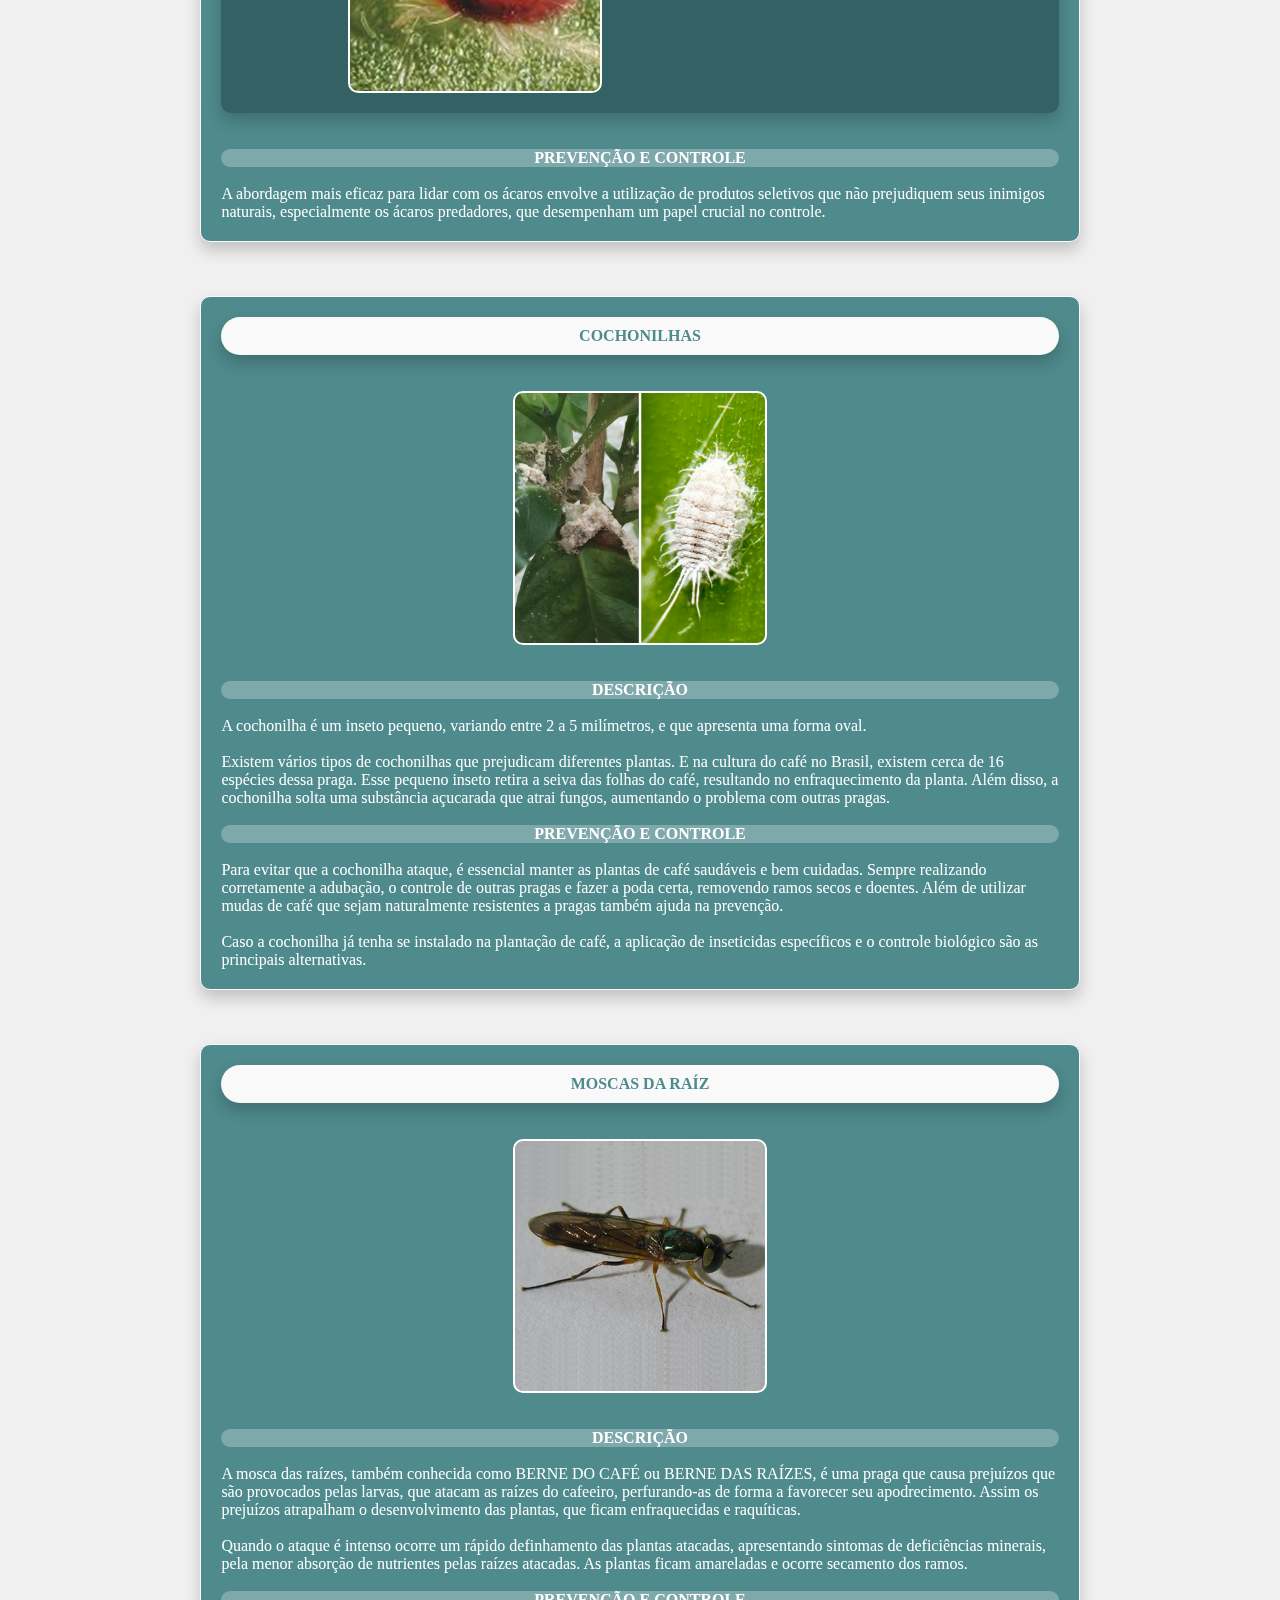
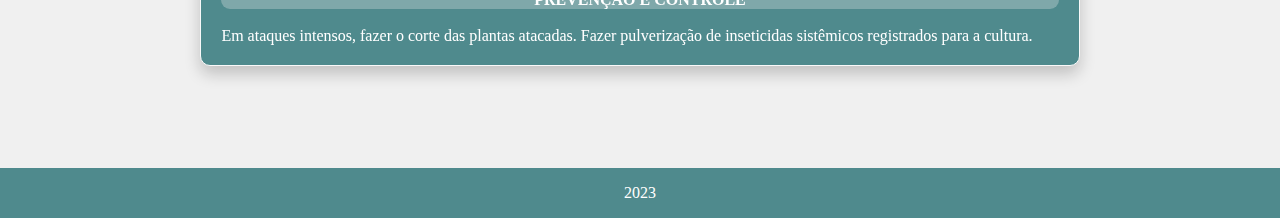
<file: principais_pragas.html>
<!DOCTYPE html>
<html lang="pt-BR">
<head>
    <meta charset="UTF-8">
    <meta http-equiv="X-UA-Compatible" content="IE=edge">
    <meta name="viewport" content="width=device-width, initial-scale=1.0">
    <link rel="stylesheet" href="style.css"/>
    <link rel="icon" href="Imagens/icon_00.png">
    <title>Coffee.ES</title>
</head>
<body>

    <header id="header">
        <a href='index.html'>
            <img src="Imagens/icon_01.png"
            alt="" class="icon">
        </a>
        <span class="dropdown">
            <img src="Imagens/menu.png"
            alt="" class="menu">

            <div class="dropdown-content_01"> <br>
                <div>
                    <button onclick="FontePadrao()" class="B_tema"> <div class="menu_seleção">&nbsp;&nbsp;&nbsp; <span class="menu_1">A=</span> <span class="menu_2">| Tamanho original do texto</span> &nbsp;&nbsp;&nbsp;</div> </button> <br>
                    <button onclick="FonteMaior()" class="B_tema"> <div class="menu_seleção">&nbsp;&nbsp;&nbsp; <span class="menu_1">A+</span> <span class="menu_2">| Aumentar tamanho do texto</span> &nbsp;&nbsp;&nbsp;</div> </button>
                </div>
                <br>
            </div>
        </span>
    </header>

    <div id="img_01">.</div>
    <div id="img_02">.</div>

    <div class="esp"></div>
<!-- -------------------------------------------------------------------------------------------------------------------------------------- -->
    <table>
        <tr>
            <td class="width_td"></td>
            <td class="itens_01">
                <div>  <div class="Topicos">BROCA-DO-CAFÉ</div>  <br><br>
                <div align="center"> <div class="img_TA I13"></div> </div> <br><br>
                    <div class="n_resultado" align="center"><b>DESCRIÇÃO</b></div><br>
                        São pequenos besouros que se desenvolvem dentro dos grãos de café, 
                        se reproduzindo e deixando larvas que se alimentam do fruto por dentro.
                        Causando a destruição parcial ou total do fruto.
                        <br><br>
                        Pode ser identificada observando se existem pequenos orifícios 
                        circulares nos grãos, contendo uma substância esbranquiçada em 
                        seu interior.
                    <br><br>
                    <div class="n_resultado" align="center"><b>PREVENÇÃO E CONTROLE</b></div><br>
                        A abordagem mais eficaz para evitar e reduzir a infestação de brocas é fazer 
                        uma colheita bem feita e cuidadosa, assegurando-se de não deixar grãos para trás, 
                        e também varrendo os grãos que tenham caído.
                </div>
            </td>
            <td class="width_td"></td>
        </tr>
<!-- -------------------------------------------------------------------------------------------------------------------------------------- -->
        <tr class="esp_tr"></tr>
<!-- -------------------------------------------------------------------------------------------------------------------------------------- -->
        <tr>
            <td class="width_td"></td>
            <td class="itens_01">
                <div>  <div class="Topicos">BICHO MINEIRO</div>  <br><br>
                <div align="center"> <div class="img_TA I14"></div> </div> <br><br>
                    <div class="n_resultado" align="center"><b>DESCRIÇÃO</b></div><br>
                        O bicho mineiro ataca exclusivamente as plantas de café, prejudicando as 
                        folhas ao criar galerias nelas. Isso geralmente ocorre na parte do meio e 
                        de cima da planta.
                        <br><br>
                        A mariposa adulta deposita seus ovos na parte de cima das folhas do cafeeiro. 
                        Depois que os ovos eclodem, as pequenas lagartas entram na folha e começam a 
                        se alimentar dela.
                        <br><br>
                        Ele prospera em ambientes mais secos e com temperaturas altas. Assim, pode se 
                        tornar um desafio maior em plantações mais espaçadas entre si e nas partes mais 
                        expostas ao sol do cafezal. Além disso, um desequilíbrio nutricional na planta 
                        de café também contribui para favorecer a presença do bicho mineiro.
                        <br><br>
                        <div class="n_resultado" align="center"><b>PREVENÇÃO E CONTROLE</b></div><br>
                        O controle do bicho mineiro pode ser feito com plantios mais adensados e adubações feitas corretamente.
                    </div>
            </td>
            <td class="width_td"></td>
        </tr>
<!-- -------------------------------------------------------------------------------------------------------------------------------------- -->
        <tr class="esp_tr"></tr>
<!-- -------------------------------------------------------------------------------------------------------------------------------------- --> 
        <tr>
            <td class="width_td"></td>
            <td class="itens_01">
                <div>  <div class="Topicos">CIGARRAS</div>  <br><br>
                <div align="center"> <div class="img_TA I15"></div> </div> </div> <br><br>
                    <div class="n_resultado" align="center"><b>DESCRIÇÃO</b></div><br>
                        São insetos que sugam a seiva das plantas de café, podendo causar danos, já que 
                        se alimentam das raízes. Isso pode enfraquecer as plantas, levando a problemas 
                        como folhas amareladas e queda, resultando em prejuízos na produção de grãos.
                        Em casos mais severos, pode ocorrer a morte das plantas.                        
                        <br><br>
                        <div class="n_resultado" align="center"><b>PREVENÇÃO E CONTROLE</b></div><br>
                        Para o controle, deve-se utilizar inseticidas sistêmicos de diferentes grupos.
                        E existem armadilhas sonoras que são eficazes contra as cigarras.
                        <br><br>
                        * Inseticidas sistêmicos são absorvidos pela planta e se movem através da 
                        seiva para proteger toda a planta contra pragas.
                    </div>
            </td>
            <td class="width_td"></td>
        </tr>
<!-- -------------------------------------------------------------------------------------------------------------------------------------- -->
        <tr class="esp_tr"></tr>
<!-- -------------------------------------------------------------------------------------------------------------------------------------- -->
        <tr>
            <td class="width_td"></td>
            <td class="itens_01">
                <div>  <div class="Topicos">ÁCAROS</div>  <br><br>
                    <div class="n_resultado" align="center"><b>DESCRIÇÃO</b></div><br>
                        As espécies mais problemáticas são:<br><br>
                        <div style="color: black;">                            
                                <div class="wrapper_coffee itens_03">                                
                                    <div align="center"> <div class="img_TA I17"> <span class="acaro"><br><b>ÁCARO VERMELHO</b></span> </div> </div>
                                    <div>
                                        O ácaro vermelho prejudica os ponteiros do café, na face superior da folha, causando uma coloração 
                                        bronzeada e podendo levar à queda das folhas.
                                    </div>
                                </div>
                                <br><br>
                                <div class="wrapper_coffee itens_03">
                                    <div align="center"> <div class="img_TA I18"> <span class="acaro"><br><b>ÁCARO BRANCO</b></span> </div> </div>
                                    <div>
                                        Ataca os ponteiros do café, mas a face inferior da folha. Este ácaro pode causar danos mais 
                                        significativos em lavouras jovens, resultando na diminuição do tamanho das folhas, no seu enrolamento 
                                        e em deformações.
                                    </div>
                                </div>
                                <br><br>
                                <div class="wrapper_coffee itens_03">
                                    <div align="center"> <div class="img_TA I19"> <span class="acaro"><br><b>ÁCARO DA MANCHA ANULAR<br>(Ácaro da Leprose)</b></span> </div> </div>
                                    <div>
                                        O Ácaro da Mancha Anular é o mesmo ácaro que transmite a leprose dos citros. Provoca manchas 
                                        amareladas nas folhas e nos frutos, resultando em uma possível perda significativa de folhas e 
                                        qualidade do café devido à intensa desfolha.
                                    </div>
                                </div>
                        </div>
                        <br><br>
                        <div class="n_resultado" align="center"><b>PREVENÇÃO E CONTROLE</b></div><br>
                        A abordagem mais eficaz para lidar com os ácaros envolve a utilização de produtos seletivos que não prejudiquem 
                        seus inimigos naturais, especialmente os ácaros predadores, que desempenham um papel crucial no controle.
                    </div>
            </td>
            <td class="width_td"></td>
        </tr>
<!-- -------------------------------------------------------------------------------------------------------------------------------------- -->
        <tr class="esp_tr"></tr>
<!-- -------------------------------------------------------------------------------------------------------------------------------------- -->
        <tr>
            <td class="width_td"></td>
            <td class="itens_01">
                <div>  <div class="Topicos">COCHONILHAS</div>  <br><br>
                <div align="center"> <div class="img_TA I20"></div> </div> <br><br>
                    <div class="n_resultado" align="center"><b>DESCRIÇÃO</b></div><br>
                        A cochonilha é um inseto pequeno, variando entre 2 a 5 milímetros, 
                        e que apresenta uma forma oval.
                        <br><br>
                        Existem vários tipos de cochonilhas que prejudicam diferentes plantas. 
                        E na cultura do café no Brasil, existem cerca de 16 espécies dessa praga.
                        Esse pequeno inseto retira a seiva das folhas do café, resultando no enfraquecimento 
                        da planta. Além disso, a cochonilha solta uma substância açucarada que atrai fungos, 
                        aumentando o problema com outras pragas.                        
                        <br><br>
                        <div class="n_resultado" align="center"><b>PREVENÇÃO E CONTROLE</b></div><br>
                        Para evitar que a cochonilha ataque, é essencial manter as plantas de café saudáveis 
                        e bem cuidadas. Sempre realizando corretamente a adubação, o controle de outras pragas 
                        e fazer a poda certa, removendo ramos secos e doentes. Além de utilizar mudas de café 
                        que sejam naturalmente resistentes a pragas também ajuda na prevenção.
                        <br><br>
                        Caso a cochonilha já tenha se instalado na plantação de café, a aplicação de inseticidas 
                        específicos e o controle biológico são as principais alternativas.                        
                    </div>
            </td>
            <td class="width_td"></td>
        </tr>
<!-- -------------------------------------------------------------------------------------------------------------------------------------- -->
        <tr class="esp_tr"></tr>
<!-- -------------------------------------------------------------------------------------------------------------------------------------- -->
        <tr>
            <td class="width_td"></td>
            <td class="itens_01">
                <div>  <div class="Topicos">MOSCAS DA RAÍZ</div>  <br><br>

                <div align="center"> <div class="img_TA I21"></div> </div> <br><br>

                    <div class="n_resultado" align="center"><b>DESCRIÇÃO</b></div><br>
                        A mosca das raízes, também conhecida como BERNE DO CAFÉ ou BERNE DAS RAÍZES, 
                        é uma praga que causa prejuízos que são provocados pelas larvas, que atacam as 
                        raízes do cafeeiro, perfurando-as de forma a favorecer seu apodrecimento. Assim 
                        os prejuízos atrapalham o desenvolvimento das plantas, que ficam enfraquecidas 
                        e raquíticas.
                        <br><br>
                        Quando o ataque é intenso ocorre um rápido definhamento das plantas atacadas, 
                        apresentando sintomas de deficiências minerais, pela menor absorção de nutrientes 
                        pelas raízes atacadas. As plantas ficam amareladas e ocorre secamento dos ramos.                        
                        <br><br>
                        <div class="n_resultado" align="center"><b>PREVENÇÃO E CONTROLE</b></div><br>
                        Em ataques intensos, fazer o corte das plantas atacadas. Fazer pulverização de 
                        inseticidas sistêmicos registrados para a cultura.
                    </div>
            </td>
            <td class="width_td"></td>
        </tr>
    </table>
<!-- -------------------------------------------------------------------------------------------------------------------------------------- -->
    <div class="esp"></div>

    <div>
        <footer class="FT00"> <p>2023</p> </footer>
    </div>

    <!-- JavaScript -->
    <script>
        function FontePadrao() {
          var element = document.body;
          element.className = "FontePadrao";
        }
        function FonteMaior() {
          var element = document.body;
          element.className = "FonteMaior";
        }        
    </script>
    
</body>
</html>
</file>
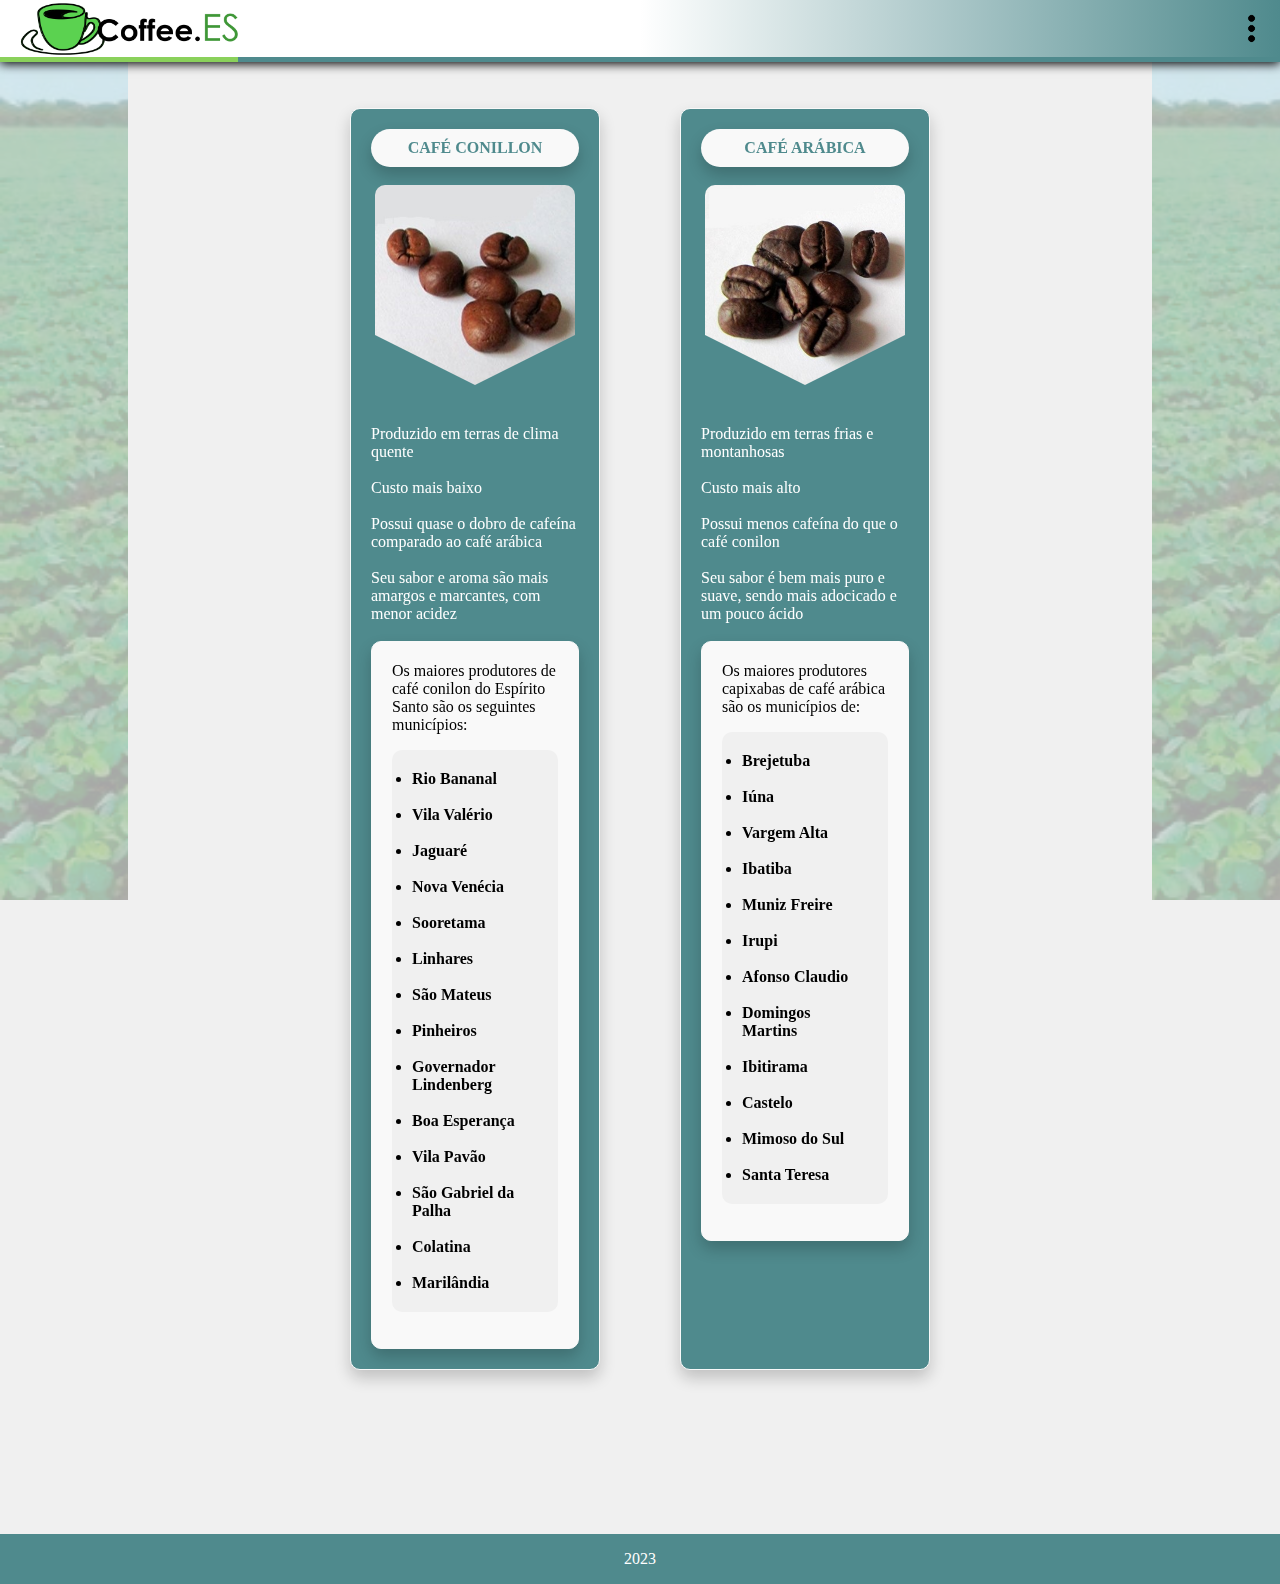
<file: tipo_cafe.html>
<!DOCTYPE html>
<html lang="pt-BR">
<head>
    <meta charset="UTF-8">
    <meta http-equiv="X-UA-Compatible" content="IE=edge">
    <meta name="viewport" content="width=device-width, initial-scale=1.0">
    <link rel="stylesheet" href="style.css"/>
    <link rel="icon" href="Imagens/icon_00.png">
    <title>Coffee.ES</title>
</head>
<body>

    <header id="header">
        <a href='index.html'>
            <img src="Imagens/icon_01.png"
            alt="" class="icon">
        </a>
        <span class="dropdown">
            <img src="Imagens/menu.png"
            alt="" class="menu">

            <div class="dropdown-content_01"> <br>
                <div>
                    <button onclick="FontePadrao()" class="B_tema"> <div class="menu_seleção">&nbsp;&nbsp;&nbsp; <span class="menu_1">A=</span> <span class="menu_2">| Tamanho original do texto</span> &nbsp;&nbsp;&nbsp;</div> </button> <br>
                    <button onclick="FonteMaior()" class="B_tema"> <div class="menu_seleção">&nbsp;&nbsp;&nbsp; <span class="menu_1">A+</span> <span class="menu_2">| Aumentar tamanho do texto</span> &nbsp;&nbsp;&nbsp;</div> </button>
                </div>
                <br>
            </div>
        </span>
    </header>

    <div id="img_01">.</div>
    <div id="img_02">.</div>

    <div class="esp"></div>
<!-- -------------------------------------------------------------------------------------------------------------------------------------- -->
    <div class="wrapper_coffee">

        <!-- 01 -->
        <div class="itens_01">
            <div>  <div class="Topicos">CAFÉ CONILLON</div>
            <br>
            <div align="center">
                <img src="Imagens/Cafe_C.jpg"
                alt="" class="img_cafe">
            </div>
            <br><br>

            Produzido em terras de clima quente<br><br>
            Custo mais baixo<br><br>
            Possui quase o dobro de cafeína comparado ao café arábica<br><br>
            Seu sabor e aroma são mais amargos e marcantes, com menor acidez<br><br>
                <div class="itens_02" style="color: black;">
                    Os maiores produtores de café conilon do Espírito Santo são os seguintes municípios:
                    <ul>
                        <li>Rio Bananal</li><br>
                        <li>Vila Valério</li><br>
                        <li>Jaguaré</li><br>
                        <li>Nova Venécia</li><br>
                        <li>Sooretama</li><br>
                        <li>Linhares</li><br>
                        <li>São Mateus</li><br>
                        <li>Pinheiros</li><br>
                        <li>Governador Lindenberg</li><br>
                        <li>Boa Esperança</li><br>
                        <li>Vila Pavão</li><br>
                        <li>São Gabriel da Palha</li><br>
                        <li>Colatina</li><br>
                        <li>Marilândia</li>
                    </ul>
                </div>
            </div>
        </div>

        <!-- 02 -->
        <div class="itens_01">
            <div>  <div class="Topicos">CAFÉ ARÁBICA</div>
            <br>
            <div align="center">
                <img src="Imagens/Cafe_A.jpg"
                alt="" class="img_cafe">
            </div>
            <br><br>

            Produzido em terras frias e montanhosas<br><br>
            Custo mais alto<br><br>
            Possui menos cafeína do que o café conilon<br><br>
            Seu sabor é bem mais puro e suave, sendo mais adocicado e um pouco ácido<br><br>
                <div class="itens_02" style="color: black;">
                    Os maiores produtores capixabas de café arábica são os municípios de:
                    <ul>
                        <li>Brejetuba</li><br>
                        <li>Iúna</li><br>
                        <li>Vargem Alta</li><br>
                        <li>Ibatiba</li><br>
                        <li>Muniz Freire</li><br>
                        <li>Irupi</li><br>
                        <li>Afonso Claudio</li><br>
                        <li>Domingos Martins</li><br>
                        <li>Ibitirama</li><br>
                        <li>Castelo</li><br>
                        <li>Mimoso do Sul</li><br>
                        <li>Santa Teresa</li>
                    </ul>
                </div>
            </div>
        </div>
<!-- -------------------------------------------------------------------------------------------------------------------------------------- -->
    <div class="esp"></div>
    <div class="esp"></div>

    <div>
        <footer class="FT00"> <p>2023</p> </footer>
    </div>

    <!-- JavaScript -->
    <script>
        function FontePadrao() {
          var element = document.body;
          element.className = "FontePadrao";
        }
        function FonteMaior() {
          var element = document.body;
          element.className = "FonteMaior";
        }        
    </script>
    
</body>
</html>
</file>
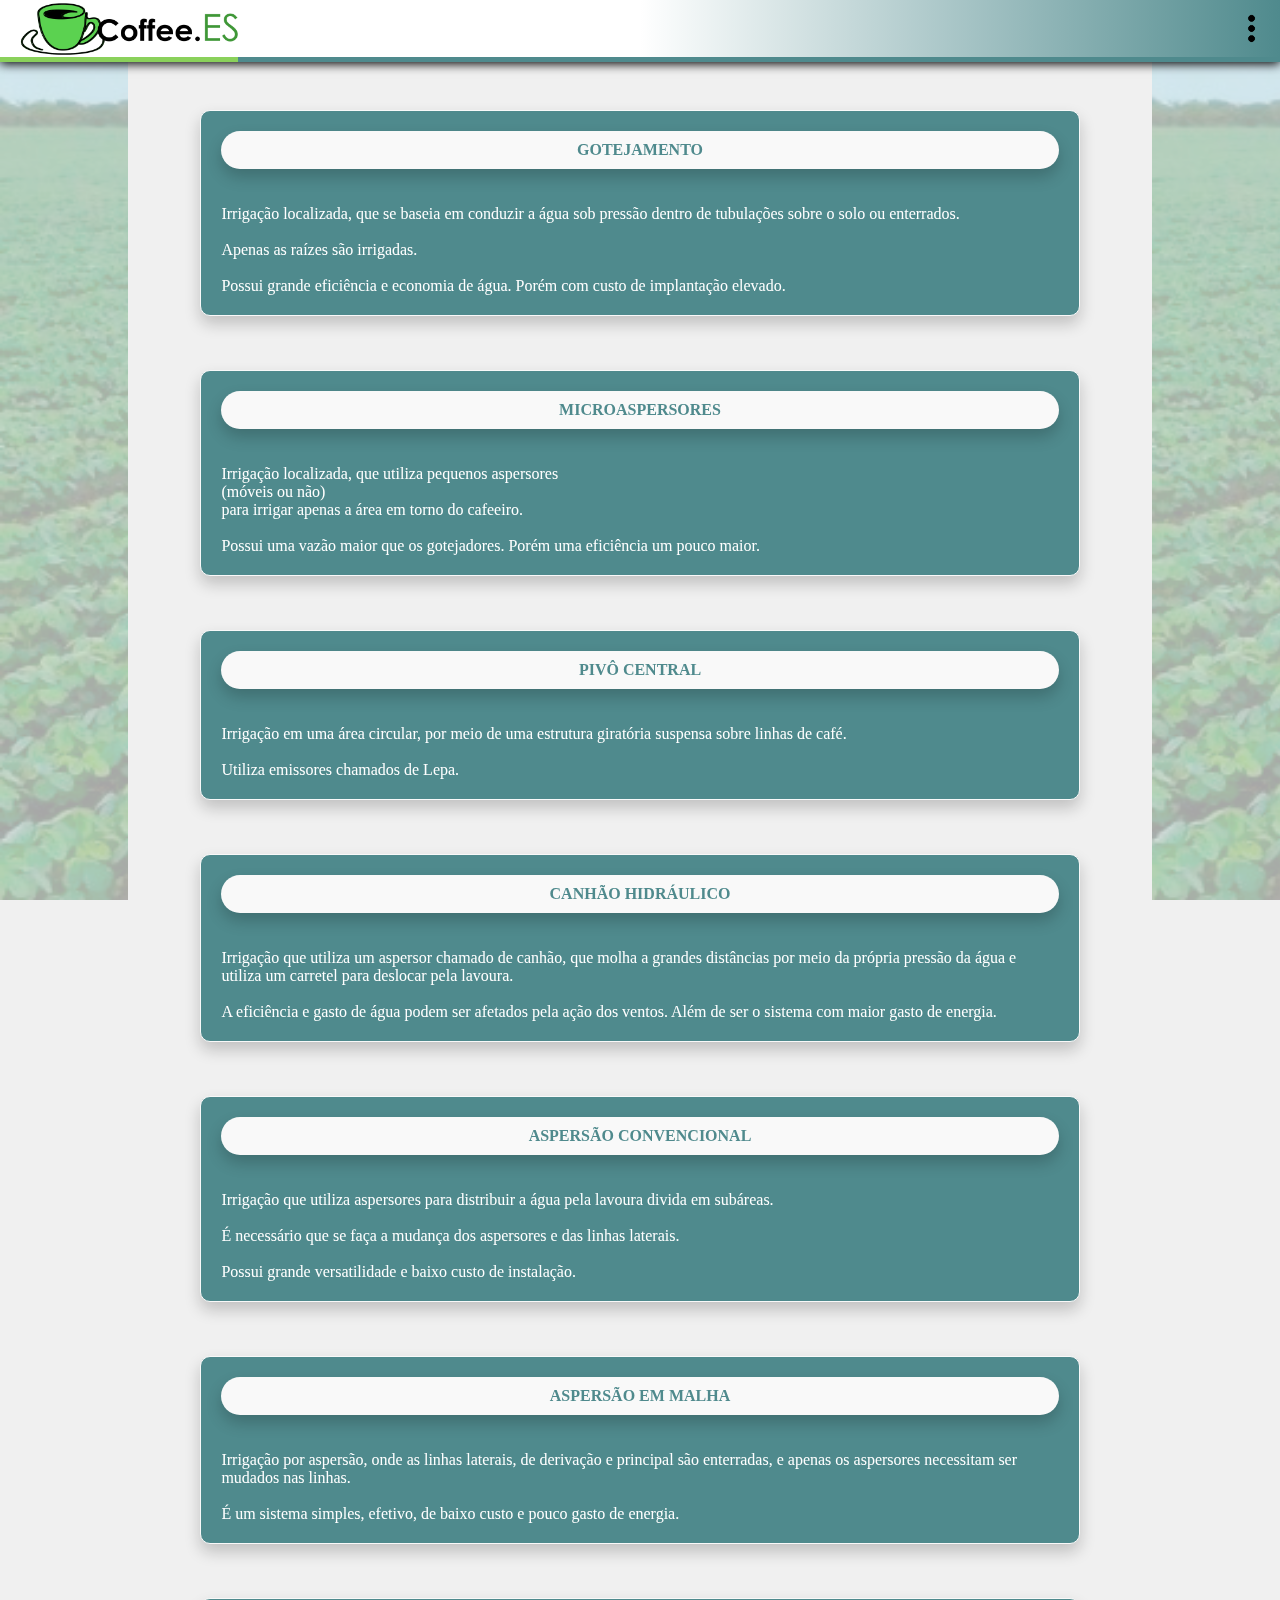
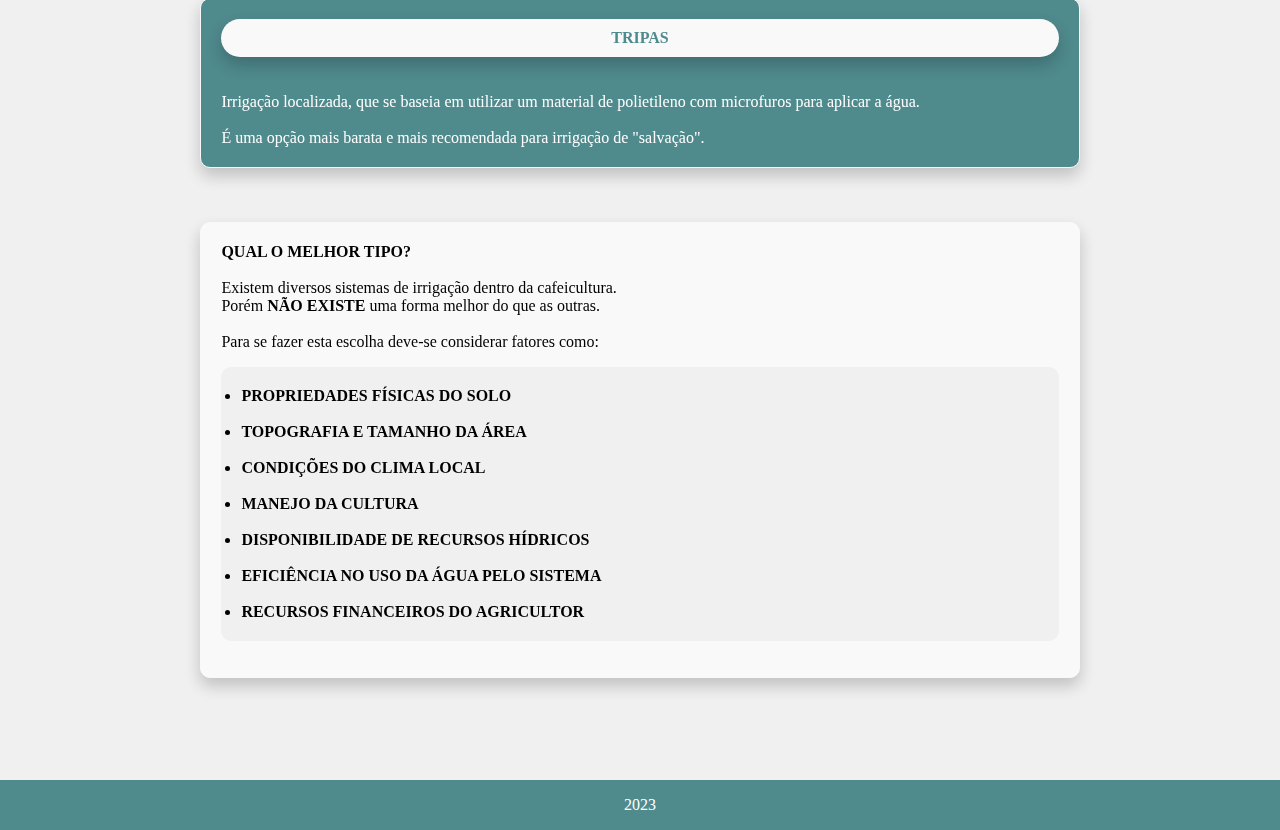
<file: tipo_irrigacao.html>
<!DOCTYPE html>
<html lang="pt-BR">
<head>
    <meta charset="UTF-8">
    <meta http-equiv="X-UA-Compatible" content="IE=edge">
    <meta name="viewport" content="width=device-width, initial-scale=1.0">
    <link rel="stylesheet" href="style.css"/>
    <link rel="icon" href="Imagens/icon_00.png">
    <title>Coffee.ES</title>
</head>
<body>

    <header id="header">
        <a href='index.html'>
            <img src="Imagens/icon_01.png"
            alt="" class="icon">
        </a>
        <span class="dropdown">
            <img src="Imagens/menu.png"
            alt="" class="menu">

            <div class="dropdown-content_01"> <br>
                <div>
                    <button onclick="FontePadrao()" class="B_tema"> <div class="menu_seleção">&nbsp;&nbsp;&nbsp; <span class="menu_1">A=</span> <span class="menu_2">| Tamanho original do texto</span> &nbsp;&nbsp;&nbsp;</div> </button> <br>
                    <button onclick="FonteMaior()" class="B_tema"> <div class="menu_seleção">&nbsp;&nbsp;&nbsp; <span class="menu_1">A+</span> <span class="menu_2">| Aumentar tamanho do texto</span> &nbsp;&nbsp;&nbsp;</div> </button>
                </div>
                <br>
            </div>
        </span>
    </header>

    <div id="img_01">.</div>
    <div id="img_02">.</div>

    <div class="esp"></div>
<!-- -------------------------------------------------------------------------------------------------------------------------------------- -->
    <table>
        <tr>
            <td class="width_td"></td>
            <td class="itens_01">
                <div>  <div class="Topicos">GOTEJAMENTO</div>  <br><br>
                    Irrigação localizada, que se baseia em conduzir a água sob pressão dentro de tubulações sobre o solo ou enterrados.<br><br>
                    Apenas as raízes são irrigadas.<br><br>
                    Possui grande eficiência e economia de água. Porém com custo de implantação elevado.
                </div>
            </td>
            <td class="width_td"></td>
        </tr>
<!-- -------------------------------------------------------------------------------------------------------------------------------------- -->
        <tr class="esp_tr"></tr>
<!-- -------------------------------------------------------------------------------------------------------------------------------------- -->
        <tr>
            <td class="width_td"></td>
            <td class="itens_01">
                <div>  <div class="Topicos">MICROASPERSORES</div>  <br><br>
                    Irrigação localizada, que utiliza pequenos aspersores<br>(móveis ou não)<br>para irrigar apenas a área em torno do cafeeiro.<br><br>
                    Possui uma vazão maior que os gotejadores. Porém uma eficiência um pouco maior.
                </div>
            </td>
            <td class="width_td"></td>
        </tr>
<!-- -------------------------------------------------------------------------------------------------------------------------------------- -->
        <tr class="esp_tr"></tr>
<!-- -------------------------------------------------------------------------------------------------------------------------------------- -->
        <tr>
            <td class="width_td"></td>
            <td class="itens_01">
                <div>  <div class="Topicos">PIVÔ CENTRAL</div>  <br><br>
                    Irrigação em uma área circular, por meio de uma estrutura giratória suspensa sobre linhas de café.<br><br>
                    Utiliza emissores chamados de Lepa.
                </div>
            </td>
            <td class="width_td"></td>
        </tr>
<!-- -------------------------------------------------------------------------------------------------------------------------------------- -->
        <tr class="esp_tr"></tr>
<!-- -------------------------------------------------------------------------------------------------------------------------------------- -->
        <tr>
            <td class="width_td"></td>
            <td class="itens_01">
                <div>  <div class="Topicos">CANHÃO HIDRÁULICO</div>  <br><br>
                    Irrigação que utiliza um aspersor chamado de canhão, que molha a grandes distâncias por meio da própria pressão da água e utiliza um carretel para deslocar pela lavoura.<br><br>
                    A eficiência e gasto de água podem ser afetados pela ação dos ventos. Além de ser o sistema com maior gasto de energia.
                </div>
            </td>
            <td class="width_td"></td>
        </tr>
<!-- -------------------------------------------------------------------------------------------------------------------------------------- -->
        <tr class="esp_tr"></tr>
<!-- -------------------------------------------------------------------------------------------------------------------------------------- -->
        <tr>
            <td class="width_td"></td>
            <td class="itens_01">
                <div>  <div class="Topicos">ASPERSÃO CONVENCIONAL</div>  <br><br>
                    Irrigação que utiliza aspersores para distribuir a água pela lavoura divida em subáreas.<br><br>
                    É necessário que se faça a mudança dos aspersores e das linhas laterais.<br><br>
                    Possui grande versatilidade e baixo custo de instalação.
                </div>
            </td>
            <td class="width_td"></td>
        </tr>
<!-- -------------------------------------------------------------------------------------------------------------------------------------- -->
        <tr class="esp_tr"></tr>
<!-- -------------------------------------------------------------------------------------------------------------------------------------- -->
        <tr>
            <td class="width_td"></td>
            <td class="itens_01">
                <div>  <div class="Topicos">ASPERSÃO EM MALHA</div>  <br><br>
                    Irrigação por aspersão, onde as linhas laterais, de derivação e principal são enterradas, e apenas os aspersores necessitam ser mudados nas linhas.<br><br>
                    É um sistema simples, efetivo, de baixo custo e pouco gasto de energia.
                </div>
            </td>
            <td class="width_td"></td>
        </tr>
<!-- -------------------------------------------------------------------------------------------------------------------------------------- -->
        <tr class="esp_tr"></tr>
<!-- -------------------------------------------------------------------------------------------------------------------------------------- -->
        <tr>
            <td class="width_td"></td>
            <td class="itens_01">
                <div>  <div class="Topicos">TRIPAS</div>  <br><br>
                    Irrigação localizada, que se baseia em utilizar um material de polietileno com microfuros para aplicar a água.<br><br>
                    É uma opção mais barata e mais recomendada para irrigação de "salvação".
<br>
                </div>
            </td>
            <td class="width_td"></td>
        </tr>
<!-- -------------------------------------------------------------------------------------------------------------------------------------- -->
        <tr class="esp_tr"></tr>
<!-- -------------------------------------------------------------------------------------------------------------------------------------- -->
        <tr>
            <td class="width_td"></td>
            <td class="itens_02">
                <div>  <b>QUAL O MELHOR TIPO?</b>  <br><br>
                    Existem diversos sistemas de irrigação dentro da cafeicultura.<br>
                    Porém <b>NÃO EXISTE</b> uma forma melhor do que as outras.<br><br>
                    Para se fazer esta escolha deve-se considerar fatores como:<br>
                    <ul>
                        <li>PROPRIEDADES FÍSICAS DO SOLO</li><br>
                        <li>TOPOGRAFIA E TAMANHO DA ÁREA</li><br>
                        <li>CONDIÇÕES DO CLIMA LOCAL</li><br>
                        <li>MANEJO DA CULTURA</li><br>
                        <li>DISPONIBILIDADE DE RECURSOS HÍDRICOS</li><br>
                        <li>EFICIÊNCIA NO USO DA ÁGUA PELO SISTEMA</li><br>
                        <li>RECURSOS FINANCEIROS DO AGRICULTOR</li>
                    </ul>
                </div>
            </td>
            <td class="width_td"></td>
        </tr>
    </table>
<!-- -------------------------------------------------------------------------------------------------------------------------------------- -->
    <div class="esp"></div>

    <div>
        <footer class="FT00"> <p>2023</p> </footer>
    </div>

    <!-- JavaScript -->
    <script>
        function FontePadrao() {
          var element = document.body;
          element.className = "FontePadrao";
        }
        function FonteMaior() {
          var element = document.body;
          element.className = "FonteMaior";
        }        
    </script>
    
</body>
</html>
</file>
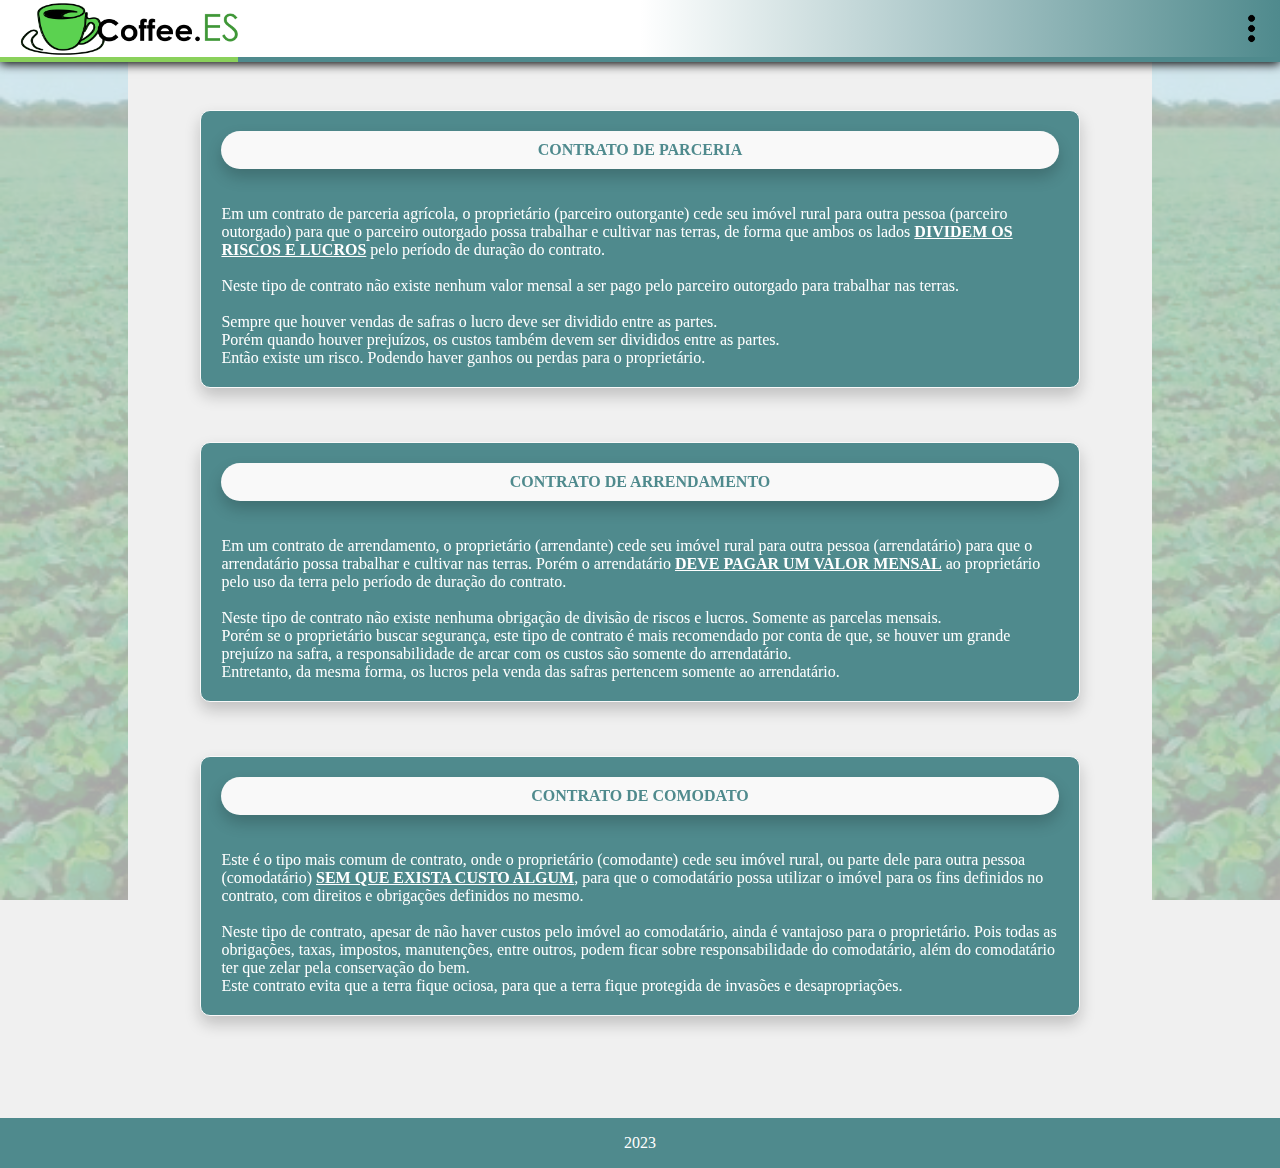
<file: tipos_contratos.html>
<!DOCTYPE html>
<html lang="pt-BR">
<head>
    <meta charset="UTF-8">
    <meta http-equiv="X-UA-Compatible" content="IE=edge">
    <meta name="viewport" content="width=device-width, initial-scale=1.0">
    <link rel="stylesheet" href="style.css"/>
    <link rel="icon" href="Imagens/icon_00.png">
    <title>Coffee.ES</title>
</head>
<body>

    <header id="header">
        <a href='index.html'>
            <img src="Imagens/icon_01.png"
            alt="" class="icon">
        </a>
        <span class="dropdown">
            <img src="Imagens/menu.png"
            alt="" class="menu">

            <div class="dropdown-content_01"> <br>
                <div>
                    <button onclick="FontePadrao()" class="B_tema"> <div class="menu_seleção">&nbsp;&nbsp;&nbsp; <span class="menu_1">A=</span> <span class="menu_2">| Tamanho original do texto</span> &nbsp;&nbsp;&nbsp;</div> </button> <br>
                    <button onclick="FonteMaior()" class="B_tema"> <div class="menu_seleção">&nbsp;&nbsp;&nbsp; <span class="menu_1">A+</span> <span class="menu_2">| Aumentar tamanho do texto</span> &nbsp;&nbsp;&nbsp;</div> </button>
                </div>
                <br>
            </div>
        </span>
    </header>

    <div id="img_01">.</div>
    <div id="img_02">.</div>

    <div class="esp"></div>
<!-- -------------------------------------------------------------------------------------------------------------------------------------- -->
    <table>
        <tr>
            <td class="width_td"></td>
            <td class="itens_01">
                <div>  <div class="Topicos">CONTRATO DE PARCERIA</div>  <br><br>
                    Em um contrato de parceria agrícola, o proprietário (parceiro outorgante) cede seu imóvel rural 
                    para outra pessoa (parceiro outorgado) para que o parceiro outorgado possa trabalhar e cultivar nas terras, 
                    de forma que ambos os lados <span class="texto_destacado">DIVIDEM OS RISCOS E LUCROS</span> pelo período de duração do contrato.<br><br>
                    Neste tipo de contrato não existe nenhum valor mensal a ser pago pelo parceiro outorgado para trabalhar nas terras.<br><br>
                    Sempre que houver vendas de safras o lucro deve ser dividido entre as partes.<br>
                    Porém quando houver prejuízos, os custos também devem ser divididos entre as partes.<br>
                    Então existe um risco. Podendo haver ganhos ou perdas para o proprietário.
                </div>
            </td>
            <td class="width_td"></td>
        </tr>
<!-- -------------------------------------------------------------------------------------------------------------------------------------- -->
        <tr class="esp_tr"></tr>
<!-- -------------------------------------------------------------------------------------------------------------------------------------- -->
        <tr>
            <td class="width_td"></td>
            <td class="itens_01">
                <div>  <div class="Topicos">CONTRATO DE ARRENDAMENTO</div>  <br><br>
                    Em um contrato de arrendamento, o proprietário (arrendante) cede seu imóvel rural para outra pessoa (arrendatário) 
                    para que o arrendatário possa trabalhar e cultivar nas terras. Porém o arrendatário 
                    <span class="texto_destacado">DEVE PAGAR UM VALOR MENSAL</span> ao proprietário pelo uso da terra pelo período de 
                    duração do contrato.<br><br>
                    Neste tipo de contrato não existe nenhuma obrigação de divisão de riscos e lucros. Somente as parcelas mensais.<br>
                    Porém se o proprietário buscar segurança, este tipo de contrato é mais recomendado por conta de que, se houver um grande 
                    prejuízo na safra, a responsabilidade de arcar com os custos são somente do arrendatário.<br>
                    Entretanto, da mesma forma, os lucros pela venda das safras pertencem somente ao arrendatário.
                </div>
            </td>
            <td class="width_td"></td>
        </tr>
<!-- -------------------------------------------------------------------------------------------------------------------------------------- -->
        <tr class="esp_tr"></tr>
<!-- -------------------------------------------------------------------------------------------------------------------------------------- -->
        <tr>
            <td class="width_td"></td>
            <td class="itens_01">
                <div>  <div class="Topicos">CONTRATO DE COMODATO</div>  <br><br>
                    Este é o tipo mais comum de contrato, onde o proprietário (comodante) cede seu imóvel rural, ou parte dele para outra 
                    pessoa (comodatário) <span class="texto_destacado">SEM QUE EXISTA CUSTO ALGUM</span>, para que o comodatário possa 
                    utilizar o imóvel para os fins definidos no contrato, com direitos e obrigações definidos no mesmo.<br><br>
                    Neste tipo de contrato, apesar de não haver custos pelo imóvel ao comodatário, ainda é vantajoso para o proprietário. 
                    Pois todas as obrigações, taxas, impostos, manutenções, entre outros, podem ficar sobre responsabilidade do comodatário, 
                    além do comodatário ter que zelar pela conservação do bem.<br>
                    Este contrato evita que a terra fique ociosa, para que a terra fique protegida de invasões e desapropriações.
                </div>
            </td>
            <td class="width_td"></td>
        </tr>
    </table>
<!-- -------------------------------------------------------------------------------------------------------------------------------------- -->
    <div class="esp"></div>

    <div>
        <footer class="FT00"> <p>2023</p> </footer>
    </div>

    <!-- JavaScript -->
    <script>
        function FontePadrao() {
          var element = document.body;
          element.className = "FontePadrao";
        }
        function FonteMaior() {
          var element = document.body;
          element.className = "FonteMaior";
        }        
    </script>
    
</body>
</html>
</file>
<file: style.css>
#header{
    height: 57px;
    width: 100%;
    background: linear-gradient(to right, white, white, #4F8A8D);
    left: 0;
    top: 0;
    position: fixed;
    z-index: 1;
    box-shadow: 0px 2px 10px black;
    border-bottom: solid 5px #4F8A8D;
}

body{
    background: #F0F0F0;
    font-family: Trebuchet MS;
}

.wrapper{
    display: grid;
    grid-template-columns: repeat(3, 162px);
    grid-column-gap: 14em;
    grid-row-gap: 5em;
    justify-content: center;
    justify-items: center;
}

.wrapper_T{
    display: grid;
    grid-template-columns: repeat(3, 300px);
    grid-column-gap: 14em;
    grid-row-gap: 2em;
    justify-content: center;
    justify-items: center;
}

.wrapper_coffee{
    display: grid;
    grid-template-columns: repeat(2, 250px);
    grid-column-gap: 5em;
    grid-row-gap: 2em;
    justify-content: center;
    justify-items: center;
}

@media (max-width: 800px) { .wrapper{grid-template-columns: repeat(2, 150px); grid-row-gap: 3em;} }
@media (max-width: 600px) { .wrapper{grid-template-columns: repeat(2, 150px); grid-column-gap: 40px; grid-row-gap: 3em; .capas{width:150px; height: 150px;} } }
@media (max-width: 600px) { .wrapper_coffee{grid-template-columns: repeat(1, 250px);} }

@media (max-width: 800px) { .Int_PC{display: none;} }
.Int_Cell{display: none;}
@media (max-width: 800px) { .Int_Cell{display: block;} }

#img_01{
    background-image: url(Imagens/fundo_00.png);
    background-repeat: no-repeat;
    background-size: cover;
    height: 100%;
    width: 10%;
    left: 0;
    top: 0;
    opacity: 0.3;
    position: fixed;
    z-index: -1;
} @media (max-width: 600px) { #img_01{display: none;} }

#img_02{
    background-image: url(Imagens/fundo_00.png);
    background-repeat: no-repeat;
    background-size: cover;
    height: 100%;
    width: 10%;
    right: 0;
    top: 0;
    opacity: 0.3;
    position: fixed;
    z-index: -1;
} @media (max-width: 600px) { #img_02{display: none;} }

.icon{
    height: 57px;
}.icon:hover{border-bottom: solid 5px #8AD15B;}

.esp{height: 100px;}
@media (max-width: 600px) { .esp{height: 80px;} }

.menu{
    height: 57px;
    width: 57px;
    float: right;
}.menu:hover{border-bottom: solid 5px #8AD15B;}

.dropdown-content_01 {
    color: black;
    display: none;
    position: absolute;
    font-size: 20px;
    right: 0;
    left: auto;
    float: right;
    background-color: #f9f9f9;
    box-shadow: 0px 8px 16px 0px rgba(0,0,0,0.2);
    border-radius: 10px;
    border: solid 1px #4F8A8D;
    z-index: 1;
}

.dropdown:hover .dropdown-content_01 {
    display: block;
}

.menu_seleção{padding: 10px 0px;}
.menu_1{color: black;}
.menu_seleção:hover .menu_1{color: white;}
.menu_2{color: #4F8A8D;}
.menu_seleção:hover .menu_2{color: black;}

.capas{
    width: 200px;
    height: 200px;
    border-radius: 10px;
    transition: all 0.3s ease;
    background: #F0F0F0;
}

.capas1{
    width: 200px;
    height: 200px;
    border-radius: 10px;
    transition: all 0.3s ease;
    background: #4F8A8D;
}

.capas:hover{
    box-shadow: 0px 5px 10px black;
    transform: translateY(-7px);
    cursor: pointer;
}

.capas1:hover{
    box-shadow: 0px 5px 10px black;
    transform: translateY(-7px);
    cursor: pointer;
}

.CF:hover{background: linear-gradient(to right, #8ad15b, #F0F0F0);}
.CF1:hover{background: linear-gradient(to right, #8ad15b, #4F8A8D);}

.tipo{
    color: black;
    font-weight: bold;    
    font-size: 13px;
    /* text-shadow: 5px 5px 5px black; */
    justify-content: center;
    justify-items: center;
    text-align: center;
    height: 30px;
}

.B_tema{
    background: #f9f9f9;
    width: 100%;
    border: 0;
    font-size: 15px;
    text-align: left;
    border-left: solid 5px #f9f9f9;
}
.B_tema:hover{
    background: linear-gradient(to right, #4F8A8D, #f9f9f9);
    border-left: solid 5px #8AD15B;
}

.Topicos{
    color: #4F8A8D;
    background: #f9f9f9;
    text-align: center;
    font-weight: bold;
    box-shadow: 0px 8px 16px 0px rgba(0,0,0,0.2);
    border-radius: 50px;
    padding: 10px;
}

.Topicos1{
    color: #f9f9f9;
    background: #4F8A8D;
    text-align: center;
    font-weight: bold;
    box-shadow: 0px 8px 16px 0px rgba(0,0,0,0.2);
    border-radius: 50px;
    padding: 10px;
}

.acaro{
    color: white;
    text-shadow: 5px 5px 5px black;
}

.img_cafe{
    width: 200px;
    height: 200px;
    border-radius: 10px;
    clip-path: polygon(0 0, 100% 0, 100% 75%, 50% 100%, 0 75%);
}

.img_cafe_maior{
    height: 100px;
    width: 100%;
    border-radius: 10px;
    opacity: 70%;
    background-repeat: no-repeat;
    background-size: cover;
}   .I01{background-image: url(Imagens/Plantio.JPG); clip-path: polygon(25% 0, 100% 0, 75% 100%, 0% 100%);}
    .I02{background-image: url(Imagens/Espacamento.JPG); clip-path: polygon(0 0, 75% 0, 100% 100%, 25% 100%);}
    .I03{background-image: url(Imagens/Colheita.JPG); clip-path: polygon(25% 0, 100% 0, 75% 100%, 0% 100%);}
    .I04{background-image: url(Imagens/PosColheita.jpg);}
    .I05{background-image: url(Imagens/Armazenamento.png);}
    .I06{background-image: url(Imagens/Tulha.JPG);}
    .I07{background-image: url(Imagens/Silo.JPG);}
    .I08{background-image: url(Imagens/Armazem.JPG);}
    .I09{background-image: url(Imagens/Clima.png);}
    .I10{background-image: url(Imagens/D01.png);}
    .I11{background-image: url(Imagens/D02.png);}
    .I12{background-image: url(Imagens/AnatomiaCafeR.png);}
    .I13{background-image: url(Imagens/BrocaDoCafe.PNG);}
    .I14{background-image: url(Imagens/BichoMineiro.PNG);}
    .I15{background-image: url(Imagens/Cigarra.PNG);}
    .I16{background-image: url(Imagens/Acaro.PNG);}
    .I17{background-image: url(Imagens/AcaroVermelho.PNG);}
    .I18{background-image: url(Imagens/AcaroBranco.PNG);}
    .I19{background-image: url(Imagens/AcaroLeprose.PNG);}
    .I20{background-image: url(Imagens/Cochonilha.PNG);}
    .I21{background-image: url(Imagens/MoscaDaRais.PNG);}

.img_TA{
    height: 250px;
    width: 250px;
    border: solid 2px white;
    border-radius: 10px;
    background-repeat: no-repeat;
    background-size: cover;
}

.img_C{
    height: 250px;
    width: 250px;
    background-repeat: no-repeat;
    background-size: cover;
}

.img_AnatomiaCafe{
    height: 550px;
    width: 100%;
    opacity: 80%;
    border-radius: 10px;
    background-repeat: no-repeat;
    background-size: cover;
    background-image: url(Imagens/AnatomiaCafe.png);
}
    @media (max-width: 800px) { .img_AnatomiaCafe{height: 300px;} }
    @media (max-width: 600px) { .img_AnatomiaCafe{height: 300px;} } 

.itens_00{padding: 20px;}

.itens_01{
    color: white;
    background-color: #4F8A8D;
    box-shadow: 0px 8px 16px 0px rgba(0,0,0,0.2);
    border-radius: 10px;
    border: solid 1px #f9f9f9;
    padding: 20px;
}

.itens_02{
    background-color: #f9f9f9;
    box-shadow: 0px 8px 16px 0px rgba(0,0,0,0.2);
    border-radius: 10px;
    border: solid 1px #f9f9f9;
    padding: 20px;
} .it02_N{background-color: #4F8A8D;}

.itens_03{
    color: white;
    background-color: #346163;
    box-shadow: 0px 8px 16px 0px rgba(0,0,0,0.2);
    border-radius: 10px;
    /* border: solid 1px #f9f9f9; */
    padding: 20px;
    vertical-align: middle;
}

.n_Van{background: #8AD15B; border-radius: 10px;}
.n_Des{background: #CC3300; border-radius: 10px;}

.n_resultado{background: #7FA8AA; border-radius: 10px;}
.n_numero{background: white; border-radius: 10px;}

.width_td{
    width: 15%;
}

.esp_tr{
    height: 50px;
}

ul{
    background-color: #F0F0F0;
    font-weight: bold;
    border-radius: 10px;
    padding: 20px;
}

input{width: 90%; font-size: 16px; border: 0px;}

/* FONTES */
.FontePadrao .tipo{font-size: 13px;}
.FontePadrao .B_tema{font-size: 15px;}
.FontePadrao .itens_01{font-size: 16px;}
.FontePadrao .itens_02{font-size: 16px;}
.FontePadrao input{font-size: 16px;}
.FontePadrao table{font-size: 16px;}

.FonteMaior .tipo{font-size: 18px;}
.FonteMaior .B_tema{font-size: 20px;}
.FonteMaior .itens_01{font-size: 20px;}
.FonteMaior .itens_02{font-size: 20px;}
.FonteMaior input{font-size: 20px;}
.FonteMaior table{font-size: 20px;}

.texto_destacado{
    font-weight: bold;
    text-decoration: underline;
}

input, textarea, select {outline: 0;}

a{text-decoration: none; color: black;}
a:hover{cursor: pointer;}

footer{
    color: white;
    background: #4F8A8D;
    height: 50px;
    text-align: center;
    font-family: Trebuchet MS;
    left: 0;
    width: 100%;
    bottom: -1;
    position: absolute;
}

/* .FT00{bottom: 0;} */
/* @media (max-width: 600px) { .FT00{bottom: -1; position: absolute;} }
@media (min-width: 601px) { .FT00{bottom: 0; position: fixed;} } */
</file>
